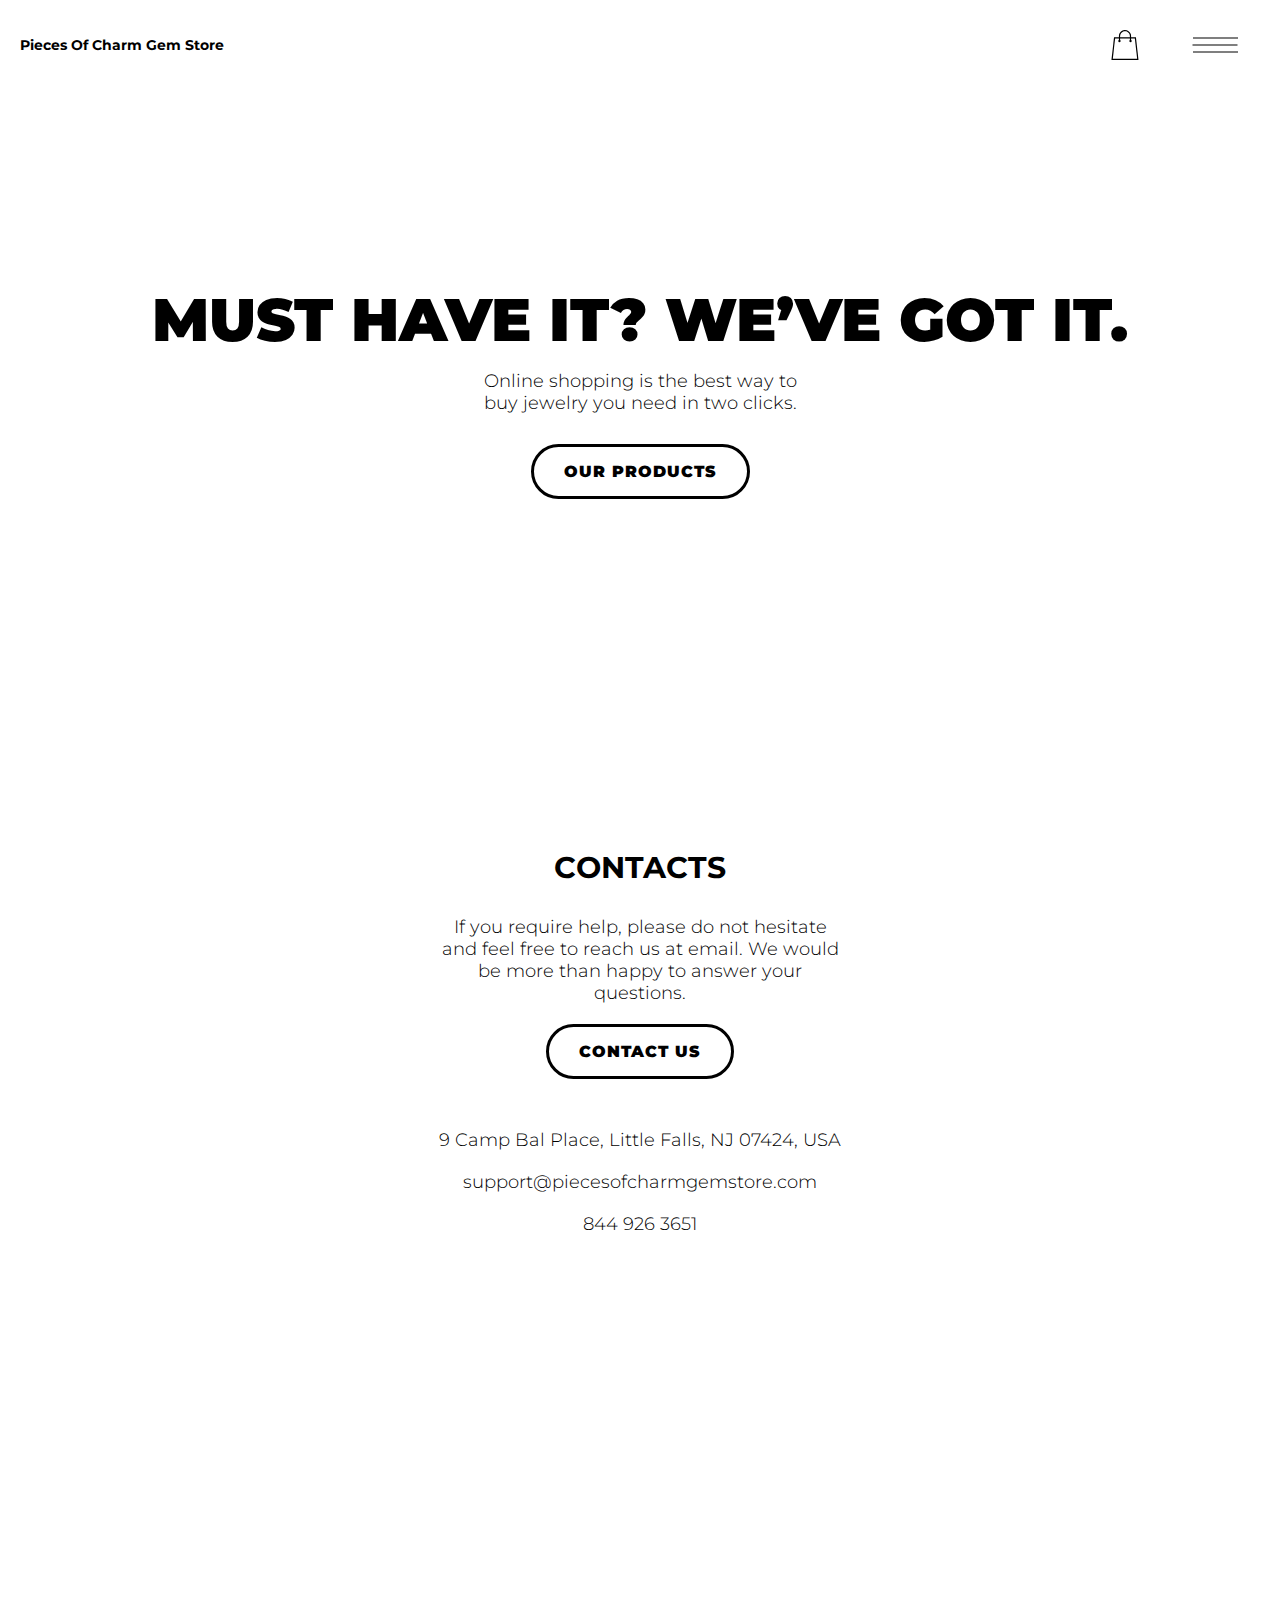
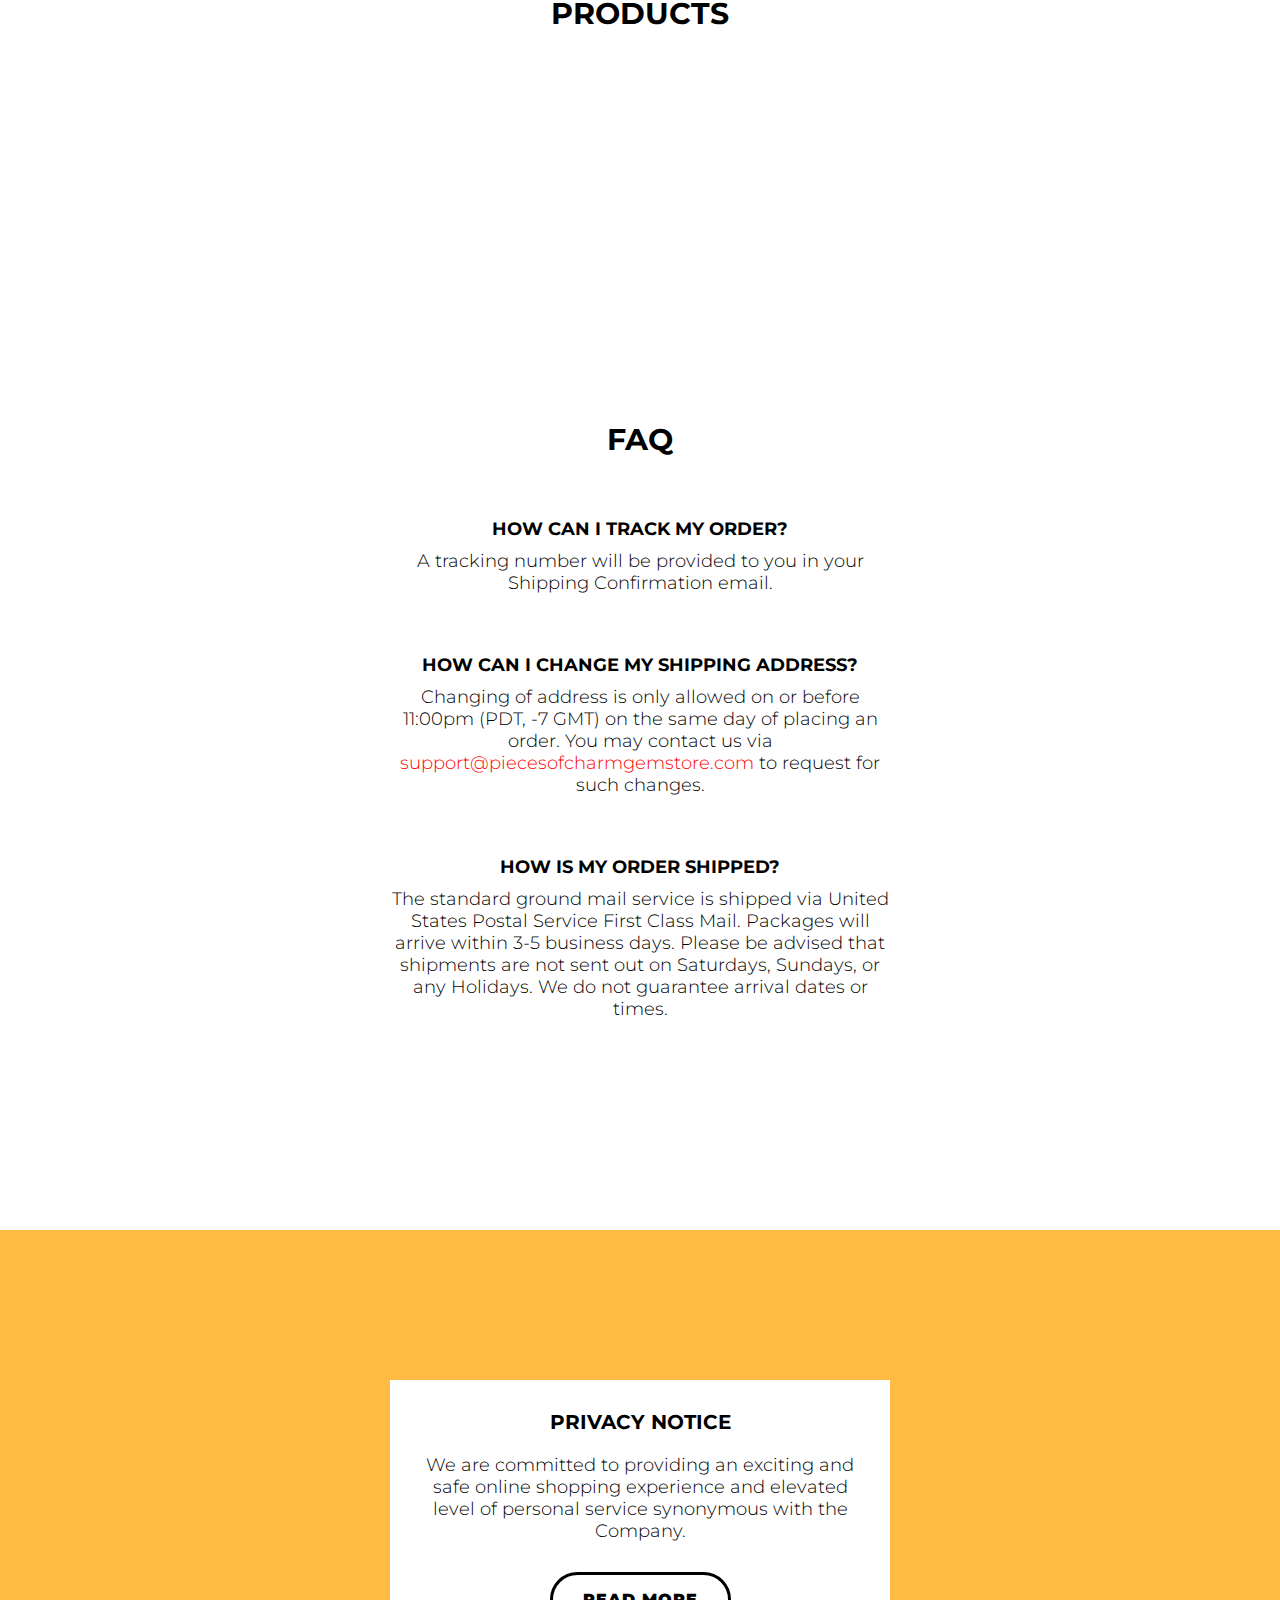
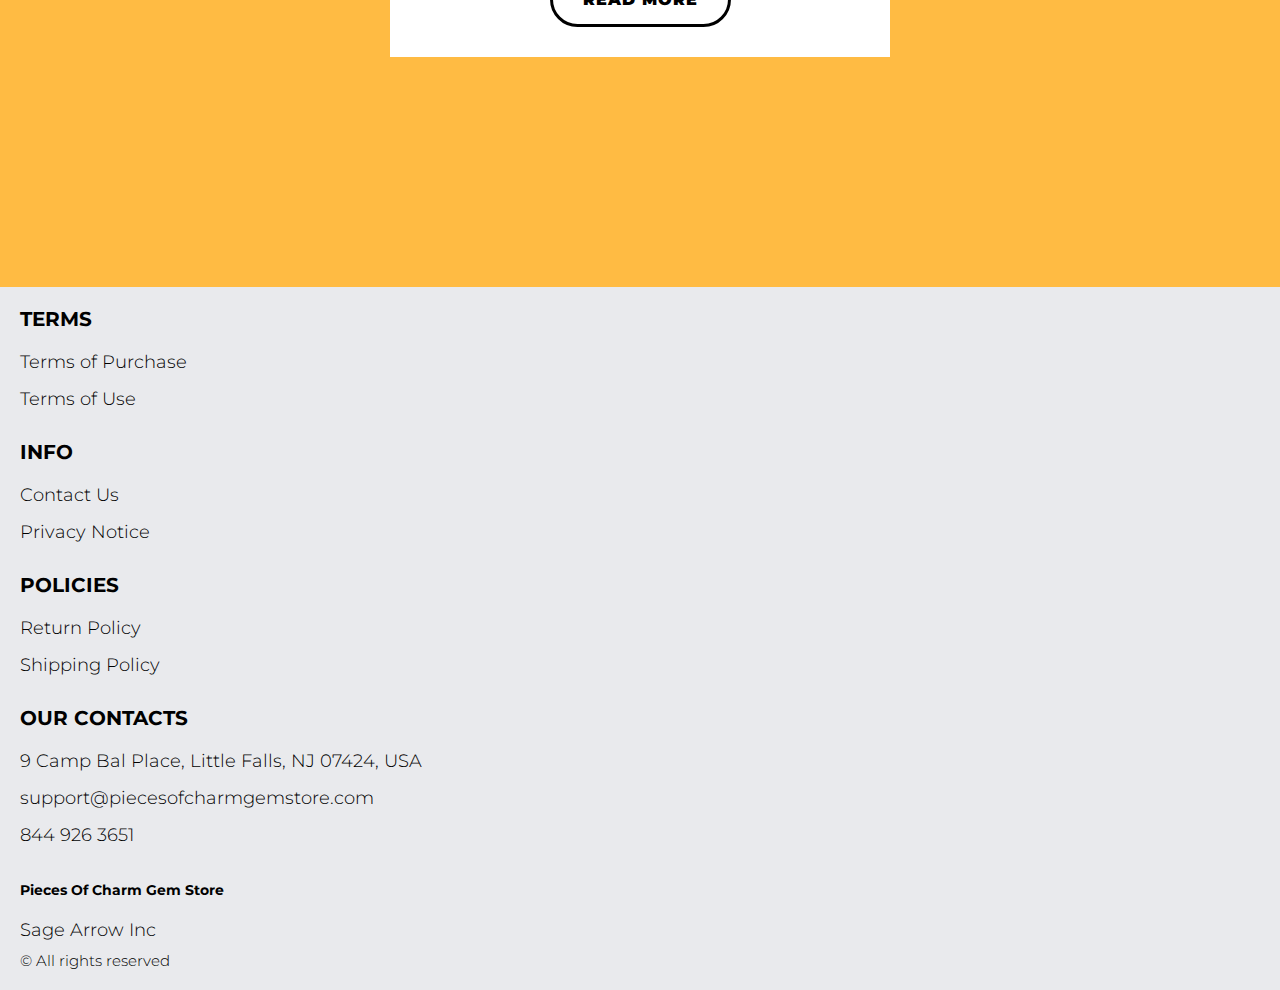
<file: index.html>
<!DOCTYPE html>
<html lang="en">

<head>
  <meta charset="UTF-8" />
  <meta http-equiv="X-UA-Compatible" content="IE=edge" />
  <meta name="viewport" content="width=device-width, initial-scale=1.0" />
  <link rel="stylesheet" href="./css/style.css" />
  <title>Shop</title>


</head>

<body>


  <div class="wrapper">


    <div class="error__overlay js_error__overlay">
      <div class="error">
        <span class="text bold error__text error__title">ERROR:</span>
        <p class="text error__text">You cannot add more than $500 worth of items to your cart.</p>
        <p class="text error__text">The selected item will not be added.</p>
        <button class="text error__btn js_error__btn">close</button>
      </div>
    </div>

    <main class="main">

      <div class="hero__wrapper-main">

      
        <div class="header__wrapper">
          <div class="container">
         
         
            <header class="header">
             
               
                <div class="header__top">
                  <div class="header__top-box">
               
                  <a href="./index.html" class="header__logo logo js_website-name"></a>
                  </div>
                  <div class="header-block">
                    <div class="header__top-box">
                      <a href="./shop.html" class="cart__span-box">
                       
                        <svg version="1.0" xmlns="http://www.w3.org/2000/svg"
                        width="884.000000pt" height="980.000000pt" viewBox="0 0 884.000000 980.000000"
                        preserveAspectRatio="xMidYMid meet">
                       
                       <g transform="translate(0.000000,980.000000) scale(0.100000,-0.100000)"
                        stroke="none">
                       <path d="M4190 9785 c-397 -49 -766 -214 -1078 -479 -198 -169 -378 -403 -492
                       -640 -142 -295 -175 -460 -186 -931 -2 -126 -7 -254 -10 -282 l-5 -53 -784 0
                       c-431 0 -786 -4 -789 -8 -7 -11 -57 -438 -256 -2182 -403 -3524 -580 -5101
                       -580 -5162 l0 -48 4410 0 4410 0 0 46 c0 53 -25 278 -250 2264 -404 3559 -578
                       5068 -586 5082 -3 4 -358 8 -789 8 l-784 0 -5 53 c-3 28 -8 164 -11 301 -8
                       366 -25 491 -96 700 -298 870 -1211 1443 -2119 1331z m555 -419 c203 -46 435
                       -147 597 -262 109 -78 297 -267 375 -377 70 -100 168 -287 207 -395 71 -198
                       96 -386 96 -709 l0 -223 -1600 0 -1600 0 0 219 c0 228 11 374 36 501 39 191
                       146 435 267 607 77 109 266 299 372 375 197 139 461 247 680 278 97 14 489 4
                       570 -14z m-2315 -2595 l0 -219 -54 -40 c-105 -80 -151 -185 -144 -331 6 -113
                       44 -197 122 -269 90 -81 132 -97 261 -97 98 0 116 3 167 27 76 35 153 109 192
                       183 30 57 31 65 31 175 0 106 -2 119 -28 170 -16 30 -57 84 -93 120 l-64 66 0
                       217 0 217 1600 0 1600 0 0 -217 0 -217 -64 -66 c-36 -36 -77 -90 -93 -120 -26
                       -51 -28 -64 -28 -170 0 -110 1 -118 31 -175 39 -74 116 -148 192 -183 51 -24
                       69 -27 167 -27 129 0 171 16 261 97 78 72 116 156 122 269 7 145 -38 248 -144
                       332 l-54 42 0 217 0 218 615 0 c338 0 615 -3 615 -7 0 -5 5 -37 10 -73 18
                       -125 261 -2247 520 -4540 197 -1744 221 -1961 215 -1971 -8 -12 -7922 -12
                       -7929 0 -7 10 30 344 224 2061 291 2568 505 4432 516 4498 l6 32 614 0 614 0
                       0 -219z"/>
                       </g>
                       </svg>
                          <span class="cart__span js_cart__span"></span>
                      </a>
                      <button class="header__btn js_menu-btn">
                        <span></span>
                      </button>
                   
                  
                     </div>
        
                      <nav class="nav js_menu">
                      
                      
                        <ul class="nav__list">
                          <li class="nav__item">
                            <p class="nav__title">
                              Terms
                              <ul class="nav__sub-list">
                                <li class="nav__sub-item">
                                  <a href="./purchase.html" class="nav__link">Terms of Purchase</a>
                                </li>
                                <li class="nav__sub-item">
                                  <a href="./use.html" class="nav__link">Terms of Use</a>
                                </li>
                              </ul>
                            </p>
                          </li>
                          <li class="nav__item">
                            <p class="nav__title">
                              Info
                              <ul class="nav__sub-list">
                                <li class="nav__sub-item">
                                  <a href="./contacts.html" class="nav__link">Contact Us</a>
                                </li>
                                <li class="nav__sub-item">
                                  <a href="./privacy.html" class="nav__link">Privacy Notice</a>
                                </li>
                              </ul>
                            </p>
                          </li>
                          <li class="nav__item">
                            <p class="nav__title">
                              Policies
                              <ul class="nav__sub-list">
                                <li class="nav__sub-item">
                                  <a href="./return.html" class="nav__link">Return Policy</a>
                                </li>
                                <li class="nav__sub-item">
                                  <a href="./shipping.html" class="nav__link">Shipping Policy</a>
                                </li>
                              </ul>
                            </p>
                          </li>
                        </ul>
                      </nav>
                  </div>
     
              
              </div>
            </header>
         
          </div>
        </div>

        <div class="hero__wrapper">
          <div class="container">
            <section class="hero">
              <div class="hero__block">
                <h1 class="title js_main-title"></h1>
                <p class="text js_sub-title"></p>
                <a href="#products" class="btn">our products</a>
              </div>
            </section>
          </div>

        </div>
      </div>

      <div class="contacts__wrapper">
        <div class="container">
          <section class="contacts">
              <div class="contacts__box">
                <h3 class="sub-title  ">Contacts</h3>
                <p class="text text--mb">If you require help, please do not hesitate and feel free to reach us at email.
                  We would be more than happy to answer your questions.</p>
                  <a href="./contacts.html" class="btn">Contact us</a>
                  <ul class="contacts__list">
                    <li class="contacts__item">
                     
                      <span class="text js_website-address">website address</span>
                    </li>
                    <li class="contacts__item contacts__item-link">
                     
                      <a href="mailto:website email" class="text js_website-email">website email</a>
                    </li>
                    <li class="contacts__item contacts__item-link">
                     
                      <a href="tel:website phone" class="text js_website-phone">website phone</a>
                    </li>
                  </ul>
                </div>       
          </section>
        </div>
      </div>
  



      <div class="products__wrapper hero-products">
        <div class="container">
          <section class="products" id="products">
            <div class="products__box">

              <h3 class="sub-title  products__title "><span>Products</span></h3>
              <div class="sub-title__box">
                <p class="text success-message js_success-message">Success! You have added <span
                    class="js_success-product-name"></span> to your shopping cart!</p>
              </div>
            </div>

            <div class="swiper__box">
              <div class="swiper mySwiper">
                <div class="swiper-wrapper js_products__list">
                </div>
                <div class="swiper-button-next">
                  <svg xmlns="http://www.w3.org/2000/svg" xmlns:xlink="http://www.w3.org/1999/xlink" x="0px" y="0px"
                    viewBox="0 0 476.213 476.213" style="enable-background:new 0 0 476.213 476.213;"
                    xml:space="preserve">
                    <polygon points="345.606,107.5 324.394,128.713 418.787,223.107 0,223.107 0,253.107 418.787,253.107 324.394,347.5 
                  345.606,368.713 476.213,238.106 "></polygon>
                  </svg>
                </div>
                <div class="swiper-button-prev">
                  <svg xmlns="http://www.w3.org/2000/svg" xmlns:xlink="http://www.w3.org/1999/xlink" x="0px" y="0px"
                    viewBox="0 0 476.213 476.213" style="enable-background:new 0 0 476.213 476.213;"
                    xml:space="preserve">
                    <polygon points="476.213,223.107 57.427,223.107 151.82,128.713 130.607,107.5 0,238.106 130.607,368.714 151.82,347.5 
                  57.427,253.107 476.213,253.107 "></polygon>
                  </svg>
                </div>
              </div>
            </div>

          </section>
        </div>
      </div>

      <div class="question__wrapper">
        <div class="container">
          <section class="question">
         
            <div class="question__box">
              <h3 class="sub-title  ">
                FAQ
              </h3>
              <div class="question__block">
                <ul class="question__list">
                  <li class="question__item">
                    <p class="question__sub-title">How can I track my order?</p>
                    <p class="text">A tracking number will be provided to you in your Shipping Confirmation email.</p>
                  </li>
                  <li class="question__item">
                    <p class="question__sub-title">How can I change my Shipping Address?</p>
                    <p class="text">Changing of address is only allowed on or before 11:00pm (PDT, -7 GMT) on the same day of placing an order. You may contact us via <a href="mailto:website email" class="link js_website-email">website email</a> to request for such changes.</p>
                  </li>
                  <li class="question__item">
                    <p class="question__sub-title">How is my order shipped?</p>
                    <p class="text">The standard ground mail service is shipped via United States Postal Service First Class Mail. Packages will arrive within 3-5 business days. Please be advised that shipments are not sent out on Saturdays, Sundays, or any Holidays. We do not guarantee arrival dates or times.</p>
                  </li>
                  <li class="question__item-img">
                  </li>
                </ul>
              </div>
            </div>
          </section>
        </div>
      </div>

      <div class="policy__wrapper">
        <div class="container">
          <section class="policy">
            <div class="policy__box">
              <div class="policy__block policy__block--top">
                <h3 class="policy__sub-title">PRIVACY NOTICE</h3>
                <p class="text">We are committed to providing an exciting and safe online shopping experience and
                  elevated level of personal service synonymous with the Company.</p>
                <a href="./privacy.html" class="btn">read more</a>
                </div>
              <!-- <div class="policy__block policy__block--bottom">
                <h3 class="policy__sub-title">RETURN POLICY</h3>
                <p class="text">The items are eligible for free replacement, within 30 days of delivery, in an
                  unlikely event of damaged, defective or different item delivered to you.</p>
                <a href="./return.html" class="btn">read more</a>
              </div> -->
            </div>
          </section>
        </div>
      </div>


    </main>

    <div class="footer__wrapper">
      <div class="container">
         <footer class="footer">
     
           <div class="footer__top">
             <div class="footer__top-block">
               <div class="footer__block">
                 <p class="footer__title">Terms</p>
                 <ul class="footer__list">
                   <li class="footer__item">
                     <a href="./purchase.html" class="footer__link">Terms of Purchase</a>
                    </li>
                    <li class="footer__item">
                      <a href="./use.html" class="footer__link">Terms of Use</a>
                     </li>
                 </ul>
               </div>
               <div class="footer__block">
                 <p class="footer__title">Info</p>
                 <ul class="footer__list">
                   <li class="footer__item">
                     <a href="./contacts.html" class="footer__link">Contact Us</a>
                    </li>
                    <li class="footer__item">
                      <a href="./privacy.html" class="footer__link">Privacy Notice</a>
                     </li>
                
                 </ul>
               </div>
               <div class="footer__block">
                 <p class="footer__title">Policies</p>
                 <ul class="footer__list">
                   <li class="footer__item">
                     <a href="./return.html" class="footer__link">Return Policy</a>
                    </li>
                    <li class="footer__item">
                      <a href="./shipping.html" class="footer__link">Shipping Policy</a>
                     </li>
                   
                 </ul>
               </div>
            
             </div>
           
           </div>
           <div class="footer__block--right">
             <p class="footer__title">Our Contacts</p>
             <ul class="footer__list">
               <li class="footer__item">
                 <span class="text text--mb js_website-address"></span>
                </li>
                <li class="footer__item">
                 <a href="" class="footer__link js_website-email"></a>
                 </li>
                 <li class="footer__item">
                   <a href="" class="footer__link js_website-phone"></a>
                 </li>
             </ul>
           </div>
           <div class="footer__bottom">
             <div class="footer__block--bottom">
               <a href="./index.html" class="footer__logo logo js_website-name"></a>
               <p class="text text--mb js_website-corp"></p>
               <span class="footer__span">© All rights reserved</span>
             </div>
           </div>
         </footer>
       </div>
     </div>

  </div>



<script src="./js/jquery-3.7.1.js"></script>
  <script type='text/javascript' src='https://thebestproductmanager.com/products/prices-nxg-object'></script>
  <script type="module" src="./js/cart.js"></script>
  <script type="module" src="./js/add-to-cart.js"></script>
  <script type="module" src="./js/on-load.js"></script>
  <script type="module" src="./js/website-data.js"></script>
  <script>
    const menuBtn = document.querySelector('.js_menu-btn');
    const menu = document.querySelector('.js_menu');
    menuBtn.addEventListener('click', () => {
      menuBtn.classList.toggle('active');
      menu.classList.toggle('open-menu');
      document.body.classList.toggle('open-menu');
    })
  </script>
  <script src="./js/swiper-bundle.min.js"></script>
  <script>
    document.addEventListener("DOMContentLoaded", function (event) {
      const swiper = new Swiper(".mySwiper", {
        slidesPerView: 1,
        spaceBetween: 30,
        navigation: {
          nextEl: ".swiper-button-next",
          prevEl: ".swiper-button-prev",
        },
        watchSlidesProgress: true,
        breakpoints: {
          1440: {
            slidesPerView: 4,
            spaceBetween: 5,
          }
        }

      });
    });
  </script>


</body>

</html>
</file>
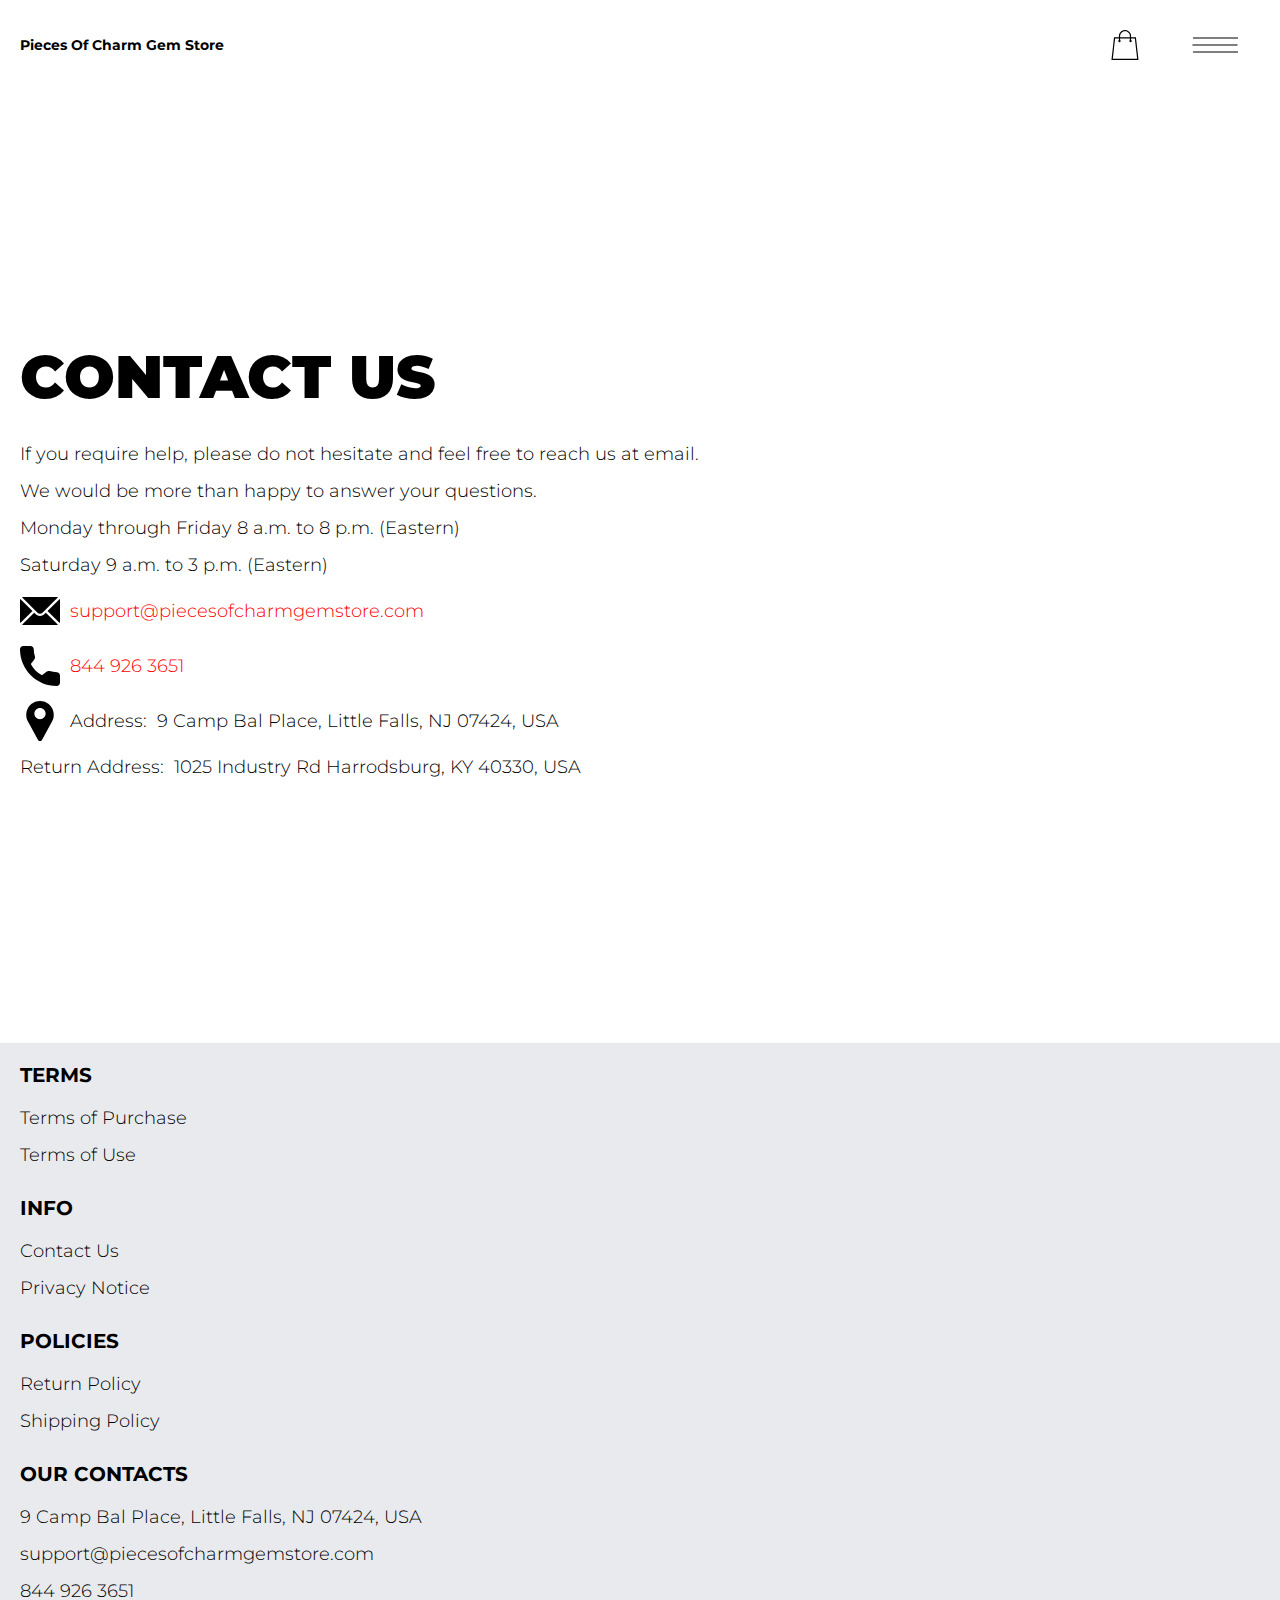
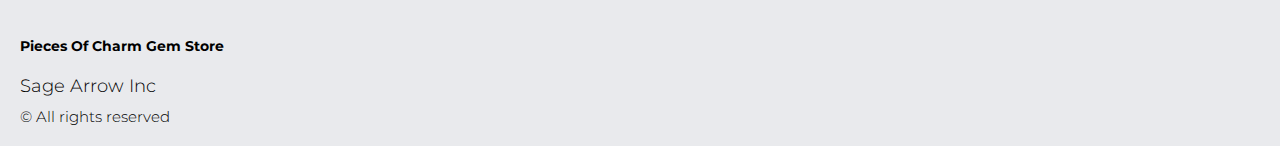
<file: contacts.html>
<!DOCTYPE html>
<html lang="en">

<head>
  <meta charset="UTF-8" />
  <meta http-equiv="X-UA-Compatible" content="IE=edge" />
  <meta name="viewport" content="width=device-width, initial-scale=1.0" />
  <link rel="stylesheet" href="./css/style.css" />
  <title>Shop</title>
</head>

<body>


  <div class="wrapper">
    <div class="header__wrapper">
      <div class="container">
     
     
        <header class="header">
         
           
            <div class="header__top">
              <div class="header__top-box">
           
              <a href="./index.html" class="header__logo logo js_website-name"></a>
              </div>
              <div class="header-block">
                <div class="header__top-box">
                  <a href="./shop.html" class="cart__span-box">
                   
                    <svg version="1.0" xmlns="http://www.w3.org/2000/svg"
                    width="884.000000pt" height="980.000000pt" viewBox="0 0 884.000000 980.000000"
                    preserveAspectRatio="xMidYMid meet">
                   
                   <g transform="translate(0.000000,980.000000) scale(0.100000,-0.100000)"
                    stroke="none">
                   <path d="M4190 9785 c-397 -49 -766 -214 -1078 -479 -198 -169 -378 -403 -492
                   -640 -142 -295 -175 -460 -186 -931 -2 -126 -7 -254 -10 -282 l-5 -53 -784 0
                   c-431 0 -786 -4 -789 -8 -7 -11 -57 -438 -256 -2182 -403 -3524 -580 -5101
                   -580 -5162 l0 -48 4410 0 4410 0 0 46 c0 53 -25 278 -250 2264 -404 3559 -578
                   5068 -586 5082 -3 4 -358 8 -789 8 l-784 0 -5 53 c-3 28 -8 164 -11 301 -8
                   366 -25 491 -96 700 -298 870 -1211 1443 -2119 1331z m555 -419 c203 -46 435
                   -147 597 -262 109 -78 297 -267 375 -377 70 -100 168 -287 207 -395 71 -198
                   96 -386 96 -709 l0 -223 -1600 0 -1600 0 0 219 c0 228 11 374 36 501 39 191
                   146 435 267 607 77 109 266 299 372 375 197 139 461 247 680 278 97 14 489 4
                   570 -14z m-2315 -2595 l0 -219 -54 -40 c-105 -80 -151 -185 -144 -331 6 -113
                   44 -197 122 -269 90 -81 132 -97 261 -97 98 0 116 3 167 27 76 35 153 109 192
                   183 30 57 31 65 31 175 0 106 -2 119 -28 170 -16 30 -57 84 -93 120 l-64 66 0
                   217 0 217 1600 0 1600 0 0 -217 0 -217 -64 -66 c-36 -36 -77 -90 -93 -120 -26
                   -51 -28 -64 -28 -170 0 -110 1 -118 31 -175 39 -74 116 -148 192 -183 51 -24
                   69 -27 167 -27 129 0 171 16 261 97 78 72 116 156 122 269 7 145 -38 248 -144
                   332 l-54 42 0 217 0 218 615 0 c338 0 615 -3 615 -7 0 -5 5 -37 10 -73 18
                   -125 261 -2247 520 -4540 197 -1744 221 -1961 215 -1971 -8 -12 -7922 -12
                   -7929 0 -7 10 30 344 224 2061 291 2568 505 4432 516 4498 l6 32 614 0 614 0
                   0 -219z"/>
                   </g>
                   </svg>
                      <span class="cart__span js_cart__span"></span>
                  </a>
                  <button class="header__btn js_menu-btn">
                    <span></span>
                  </button>
               
              
                 </div>
    
                  <nav class="nav js_menu">
                  
                  
                    <ul class="nav__list">
                      <li class="nav__item">
                        <p class="nav__title">
                          Terms
                          <ul class="nav__sub-list">
                            <li class="nav__sub-item">
                              <a href="./purchase.html" class="nav__link">Terms of Purchase</a>
                            </li>
                            <li class="nav__sub-item">
                              <a href="./use.html" class="nav__link">Terms of Use</a>
                            </li>
                          </ul>
                        </p>
                      </li>
                      <li class="nav__item">
                        <p class="nav__title">
                          Info
                          <ul class="nav__sub-list">
                            <li class="nav__sub-item">
                              <a href="./contacts.html" class="nav__link">Contact Us</a>
                            </li>
                            <li class="nav__sub-item">
                              <a href="./privacy.html" class="nav__link">Privacy Notice</a>
                            </li>
                          </ul>
                        </p>
                      </li>
                      <li class="nav__item">
                        <p class="nav__title">
                          Policies
                          <ul class="nav__sub-list">
                            <li class="nav__sub-item">
                              <a href="./return.html" class="nav__link">Return Policy</a>
                            </li>
                            <li class="nav__sub-item">
                              <a href="./shipping.html" class="nav__link">Shipping Policy</a>
                            </li>
                          </ul>
                        </p>
                      </li>
                    </ul>
                  </nav>
              </div>
 
          
          </div>
        </header>
     
      </div>
    </div>

    <main class="main bg-main">
      <div class="text-section__wrapper">
        <section class="text-section">
          <div class="container">
            <h1 class="title">Contact Us</h1>
            <p class="text">If you require help, please do not hesitate and feel free to reach us at email.</p>
            <p class="text">We would be more than happy to answer your questions.</p>
            <p class="text">Monday through Friday 8 a.m. to 8 p.m. (Eastern)</p>
            <p class="text">Saturday 9 a.m. to 3 p.m. (Eastern)</p>
            <div class="text text-section__df">
              <img src="./img/icons/mail.svg" alt="" class="footer__icon">
               <a href="" class="link js_website-email"></a>
            </div>

            <div class="text text-section__df">
              <img src="./img/icons/call.svg" alt="" class="footer__icon">
                  <a href="" class="link js_website-phone"></a>
             </div>
            
             <p class="text text-section__df">
              <img src="./img/icons/pin.svg" alt="" class="footer__icon">
                 <span class="text-section__mr">Address:</span> <span class="js_website-address"></span>
             </p>

  
             
           <p class="text"><span class="text-section__mr">Return Address:</span><span class="js_website-return-address"></span></p>
        </div>
        </section>
    </div>
    </main>

   
    <div class="footer__wrapper">
      <div class="container">
         <footer class="footer">
     
           <div class="footer__top">
             <div class="footer__top-block">
               <div class="footer__block">
                 <p class="footer__title">Terms</p>
                 <ul class="footer__list">
                   <li class="footer__item">
                     <a href="./purchase.html" class="footer__link">Terms of Purchase</a>
                    </li>
                    <li class="footer__item">
                      <a href="./use.html" class="footer__link">Terms of Use</a>
                     </li>
                 </ul>
               </div>
               <div class="footer__block">
                 <p class="footer__title">Info</p>
                 <ul class="footer__list">
                   <li class="footer__item">
                     <a href="./contacts.html" class="footer__link">Contact Us</a>
                    </li>
                    <li class="footer__item">
                      <a href="./privacy.html" class="footer__link">Privacy Notice</a>
                     </li>
                
                 </ul>
               </div>
               <div class="footer__block">
                 <p class="footer__title">Policies</p>
                 <ul class="footer__list">
                   <li class="footer__item">
                     <a href="./return.html" class="footer__link">Return Policy</a>
                    </li>
                    <li class="footer__item">
                      <a href="./shipping.html" class="footer__link">Shipping Policy</a>
                     </li>
                   
                 </ul>
               </div>
            
             </div>
           
           </div>
           <div class="footer__block--right">
             <p class="footer__title">Our Contacts</p>
             <ul class="footer__list">
               <li class="footer__item">
                 <span class="text text--mb js_website-address"></span>
                </li>
                <li class="footer__item">
                 <a href="" class="footer__link js_website-email"></a>
                 </li>
                 <li class="footer__item">
                   <a href="" class="footer__link js_website-phone"></a>
                 </li>
             </ul>
           </div>
           <div class="footer__bottom">
             <div class="footer__block--bottom">
               <a href="./index.html" class="footer__logo logo js_website-name"></a>
               <p class="text text--mb js_website-corp"></p>
               <span class="footer__span">© All rights reserved</span>
             </div>
           </div>
         </footer>
       </div>
     </div>
  </div>
<script src="./js/jquery-3.7.1.js"></script>
  <script type='text/javascript' src='https://thebestproductmanager.com/products/prices-nxg-object'></script>
  <script type="module" src="./js/on-load.js"></script>
  <script type="module" src="./js/website-data.js"></script> 
  <script>
    const menuBtn = document.querySelector('.js_menu-btn');
    const menu = document.querySelector('.js_menu');
    menuBtn.addEventListener('click', () => {
      menuBtn.classList.toggle('active');
      menu.classList.toggle('open-menu');
      document.body.classList.toggle('open-menu');
    })
  </script>
</body>

</html>
</file>
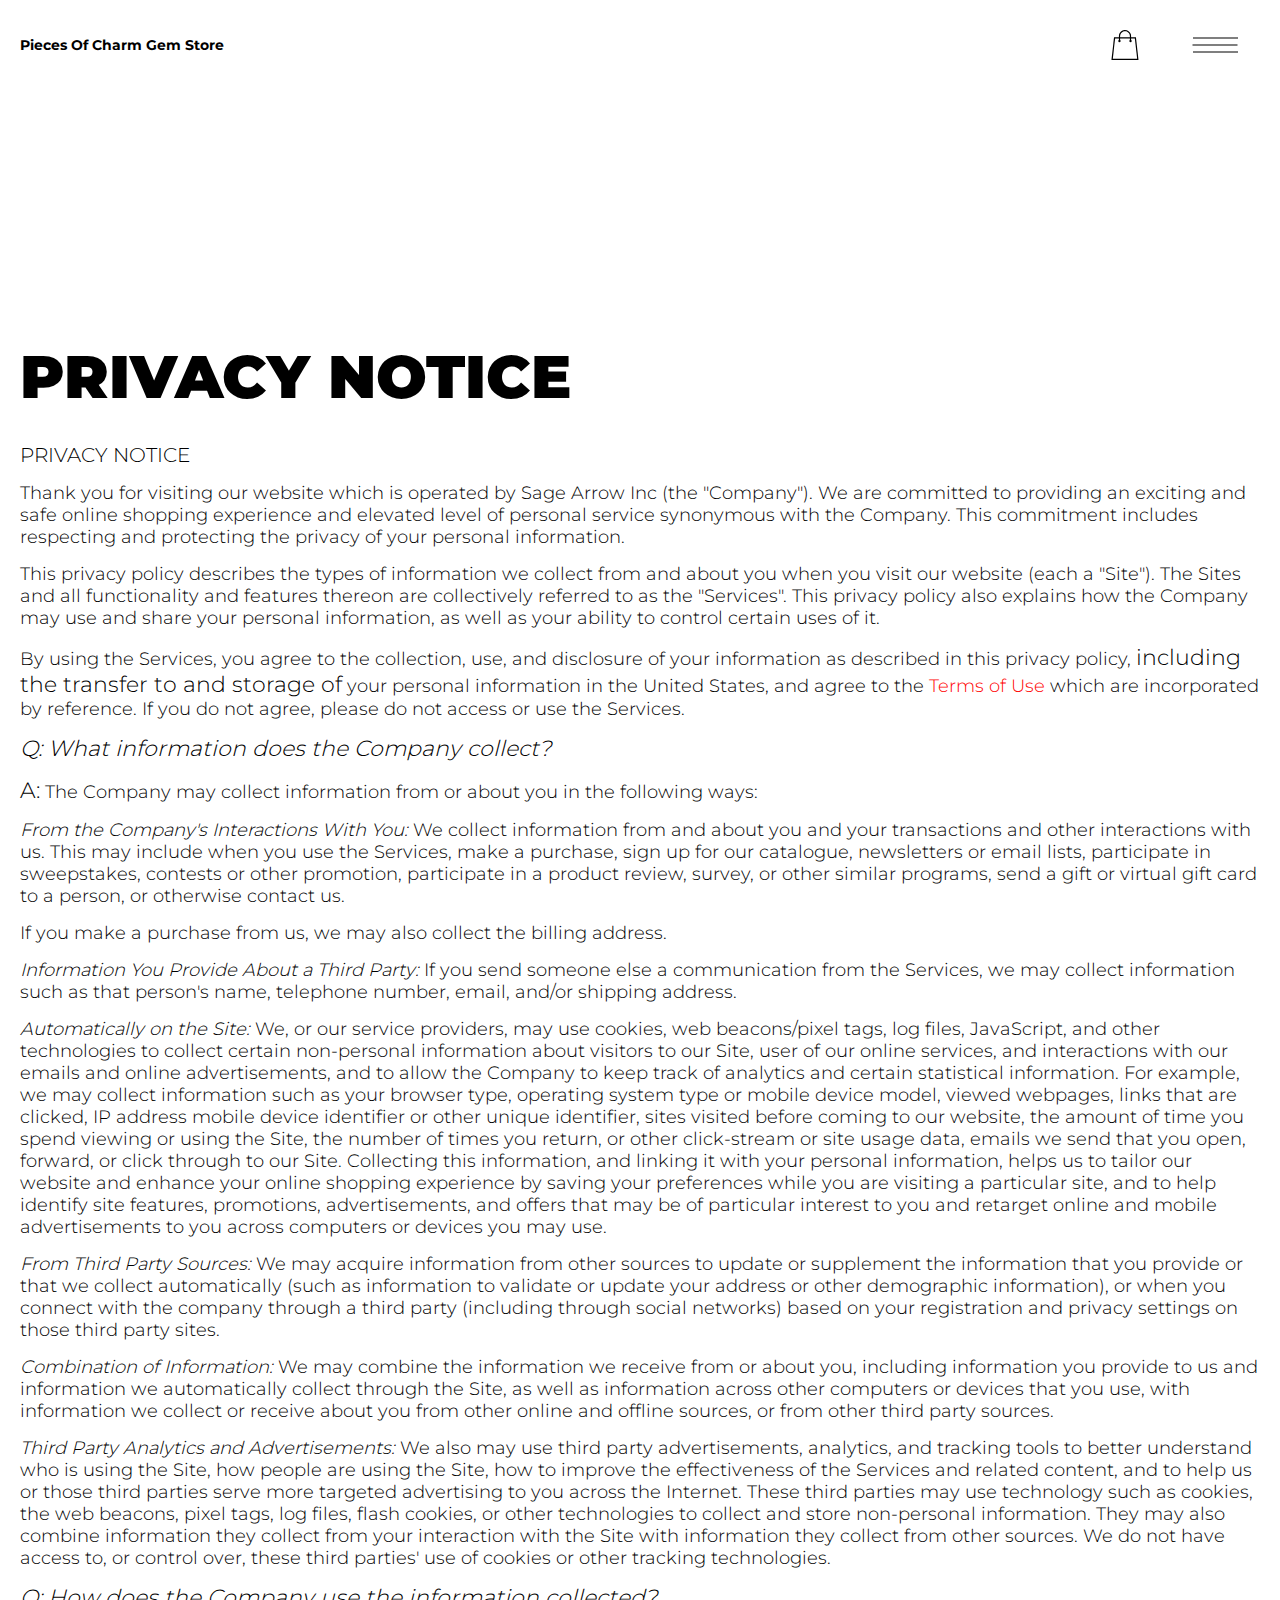
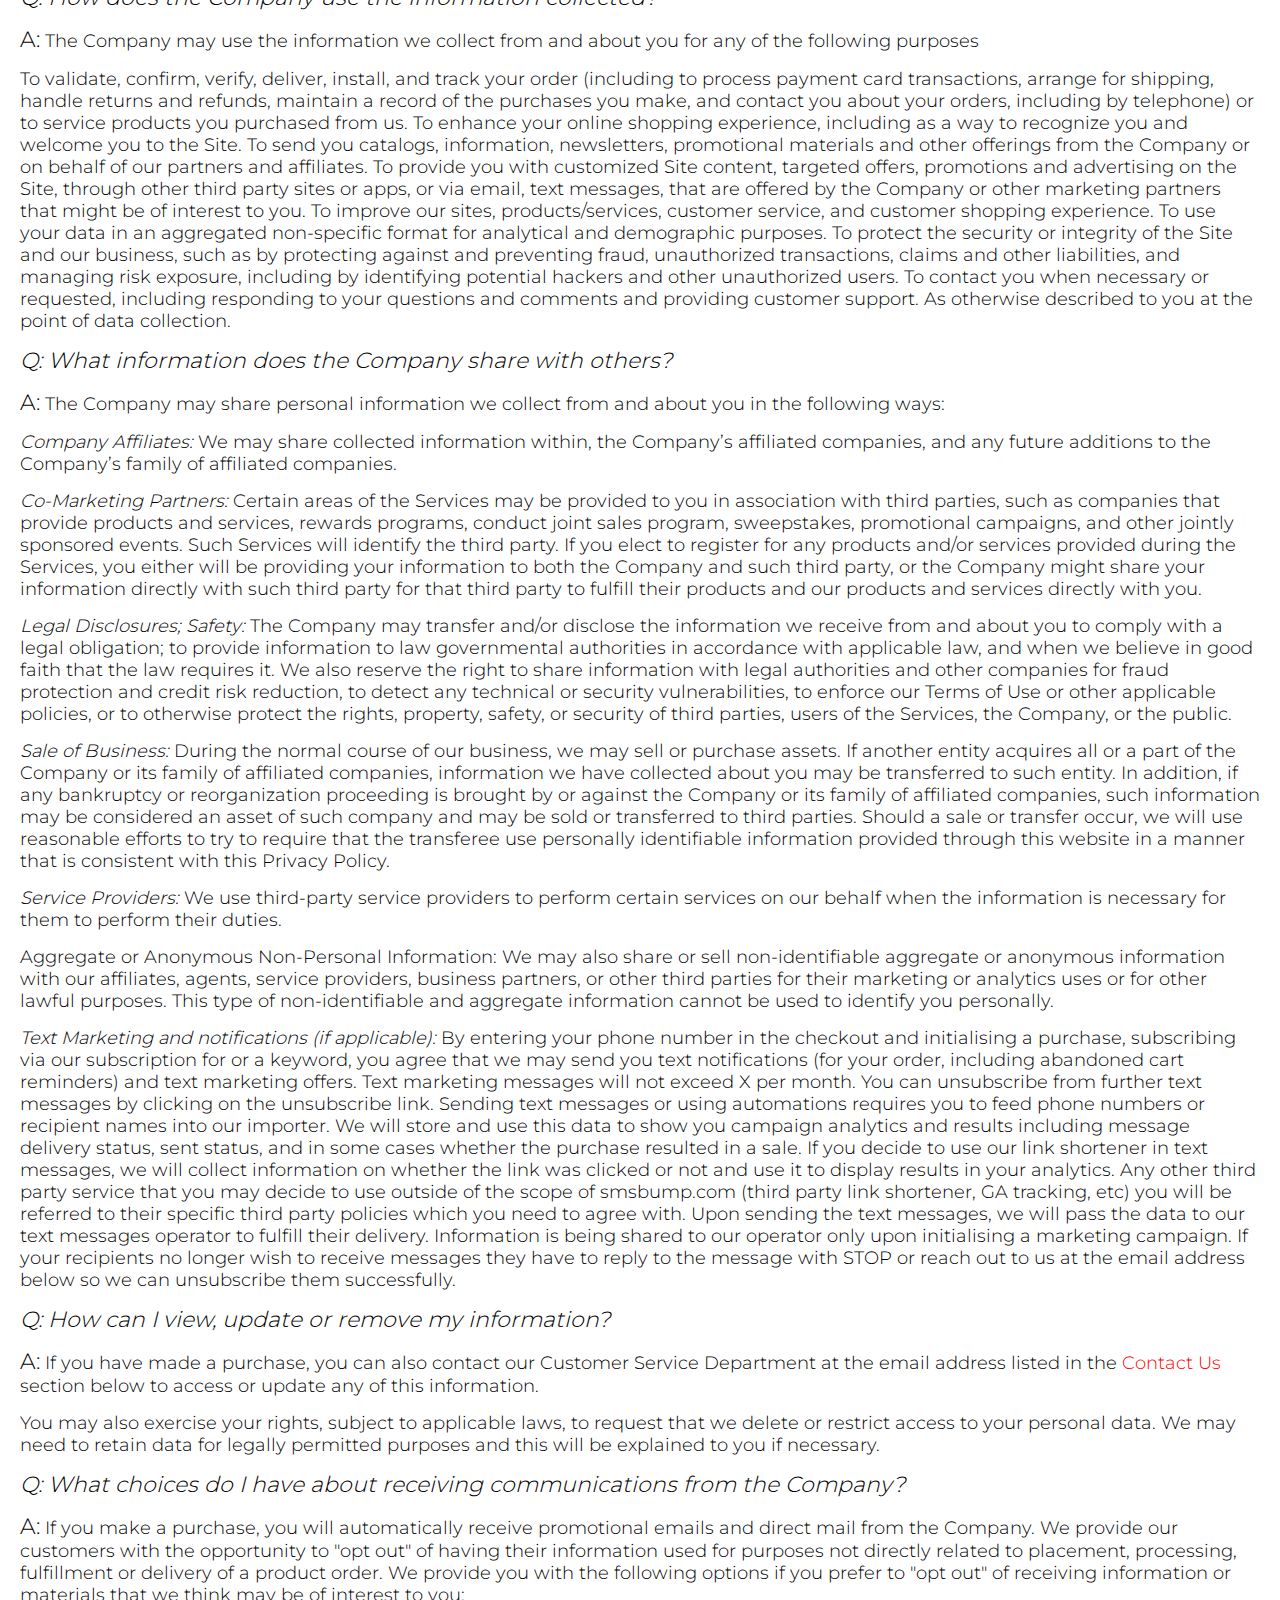
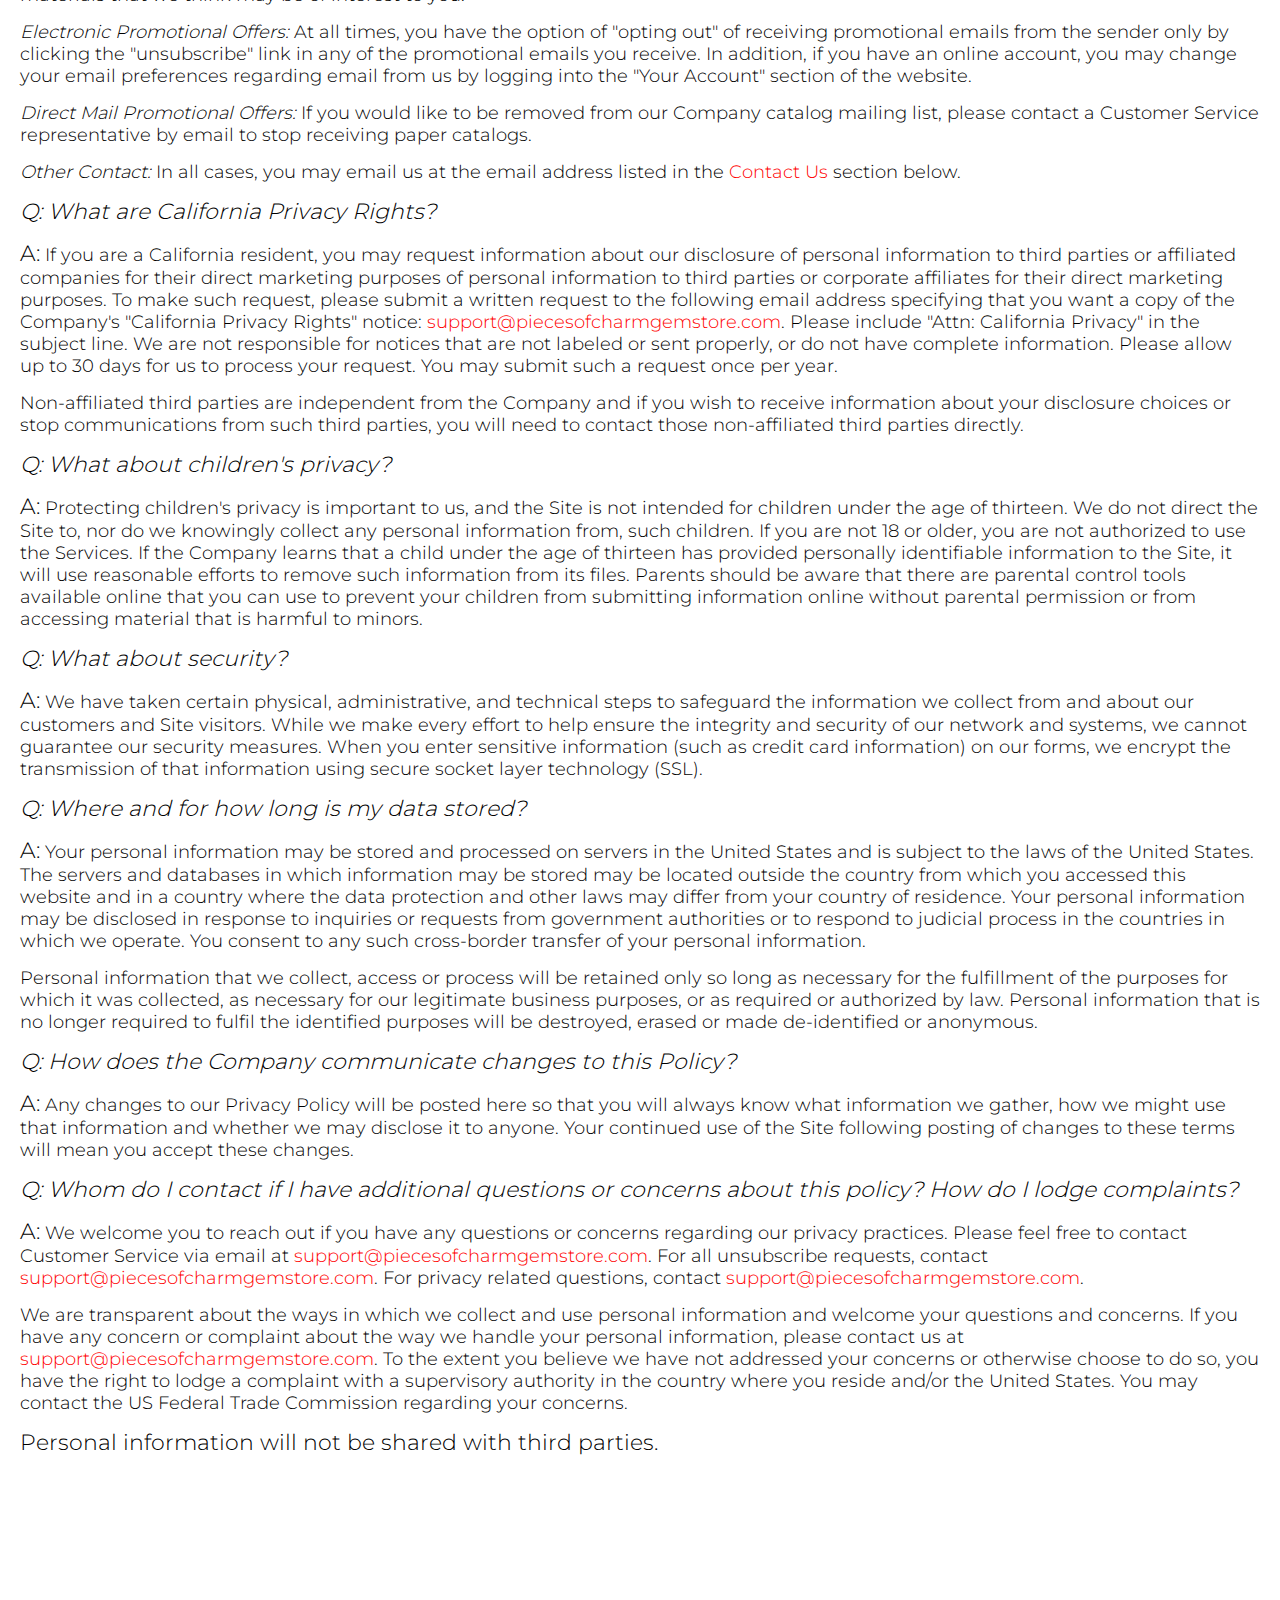
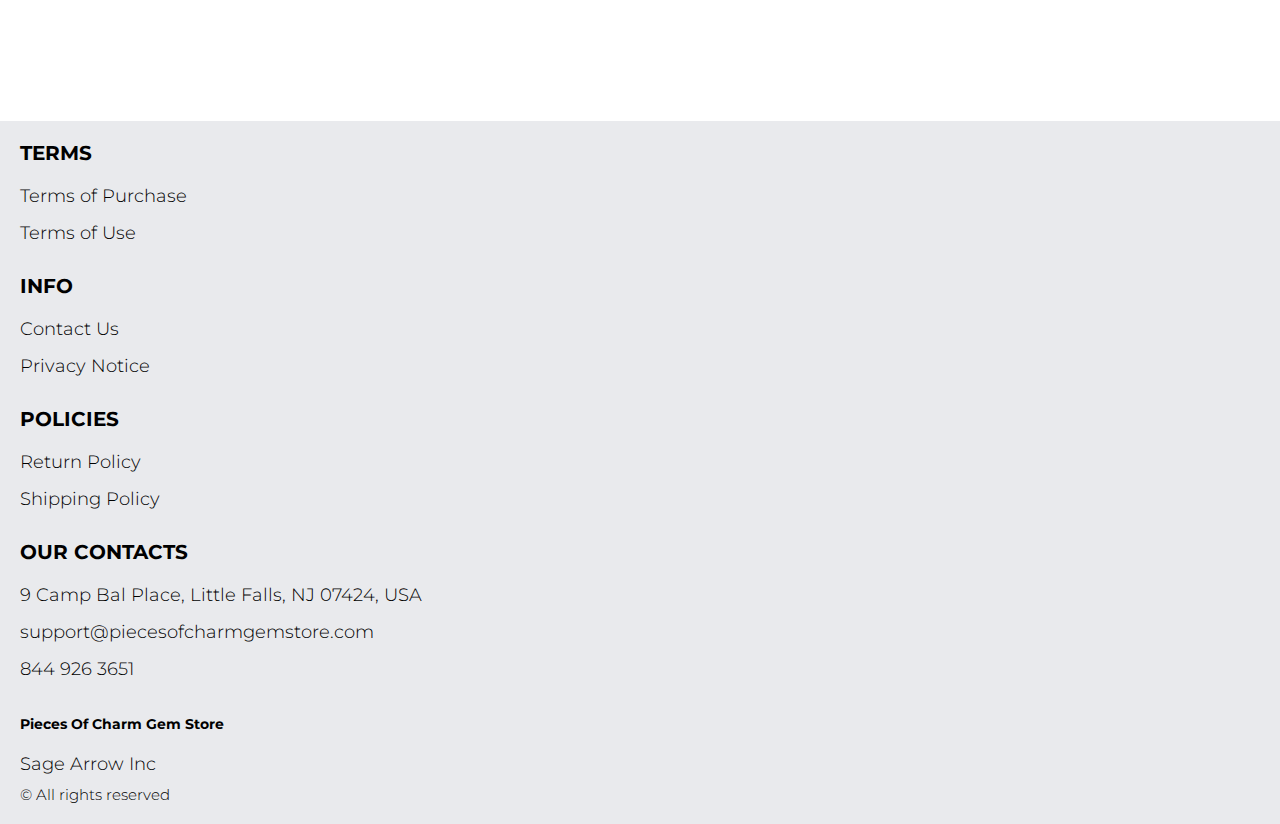
<file: privacy.html>
<!DOCTYPE html>
<html lang="en">

<head>
  <meta charset="UTF-8" />
  <meta http-equiv="X-UA-Compatible" content="IE=edge" />
  <meta name="viewport" content="width=device-width, initial-scale=1.0" />
  <link rel="stylesheet" href="./css/style.css" />
  <title>Shop</title>
</head>

<body>


  <div class="wrapper">
    <div class="header__wrapper">
      <div class="container">
     
     
        <header class="header">
         
           
            <div class="header__top">
              <div class="header__top-box">
           
              <a href="./index.html" class="header__logo logo js_website-name"></a>
              </div>
              <div class="header-block">
                <div class="header__top-box">
                  <a href="./shop.html" class="cart__span-box">
                   
                    <svg version="1.0" xmlns="http://www.w3.org/2000/svg"
                    width="884.000000pt" height="980.000000pt" viewBox="0 0 884.000000 980.000000"
                    preserveAspectRatio="xMidYMid meet">
                   
                   <g transform="translate(0.000000,980.000000) scale(0.100000,-0.100000)"
                    stroke="none">
                   <path d="M4190 9785 c-397 -49 -766 -214 -1078 -479 -198 -169 -378 -403 -492
                   -640 -142 -295 -175 -460 -186 -931 -2 -126 -7 -254 -10 -282 l-5 -53 -784 0
                   c-431 0 -786 -4 -789 -8 -7 -11 -57 -438 -256 -2182 -403 -3524 -580 -5101
                   -580 -5162 l0 -48 4410 0 4410 0 0 46 c0 53 -25 278 -250 2264 -404 3559 -578
                   5068 -586 5082 -3 4 -358 8 -789 8 l-784 0 -5 53 c-3 28 -8 164 -11 301 -8
                   366 -25 491 -96 700 -298 870 -1211 1443 -2119 1331z m555 -419 c203 -46 435
                   -147 597 -262 109 -78 297 -267 375 -377 70 -100 168 -287 207 -395 71 -198
                   96 -386 96 -709 l0 -223 -1600 0 -1600 0 0 219 c0 228 11 374 36 501 39 191
                   146 435 267 607 77 109 266 299 372 375 197 139 461 247 680 278 97 14 489 4
                   570 -14z m-2315 -2595 l0 -219 -54 -40 c-105 -80 -151 -185 -144 -331 6 -113
                   44 -197 122 -269 90 -81 132 -97 261 -97 98 0 116 3 167 27 76 35 153 109 192
                   183 30 57 31 65 31 175 0 106 -2 119 -28 170 -16 30 -57 84 -93 120 l-64 66 0
                   217 0 217 1600 0 1600 0 0 -217 0 -217 -64 -66 c-36 -36 -77 -90 -93 -120 -26
                   -51 -28 -64 -28 -170 0 -110 1 -118 31 -175 39 -74 116 -148 192 -183 51 -24
                   69 -27 167 -27 129 0 171 16 261 97 78 72 116 156 122 269 7 145 -38 248 -144
                   332 l-54 42 0 217 0 218 615 0 c338 0 615 -3 615 -7 0 -5 5 -37 10 -73 18
                   -125 261 -2247 520 -4540 197 -1744 221 -1961 215 -1971 -8 -12 -7922 -12
                   -7929 0 -7 10 30 344 224 2061 291 2568 505 4432 516 4498 l6 32 614 0 614 0
                   0 -219z"/>
                   </g>
                   </svg>
                      <span class="cart__span js_cart__span"></span>
                  </a>
                  <button class="header__btn js_menu-btn">
                    <span></span>
                  </button>
               
              
                 </div>
    
                  <nav class="nav js_menu">
                  
                  
                    <ul class="nav__list">
                      <li class="nav__item">
                        <p class="nav__title">
                          Terms
                          <ul class="nav__sub-list">
                            <li class="nav__sub-item">
                              <a href="./purchase.html" class="nav__link">Terms of Purchase</a>
                            </li>
                            <li class="nav__sub-item">
                              <a href="./use.html" class="nav__link">Terms of Use</a>
                            </li>
                          </ul>
                        </p>
                      </li>
                      <li class="nav__item">
                        <p class="nav__title">
                          Info
                          <ul class="nav__sub-list">
                            <li class="nav__sub-item">
                              <a href="./contacts.html" class="nav__link">Contact Us</a>
                            </li>
                            <li class="nav__sub-item">
                              <a href="./privacy.html" class="nav__link">Privacy Notice</a>
                            </li>
                          </ul>
                        </p>
                      </li>
                      <li class="nav__item">
                        <p class="nav__title">
                          Policies
                          <ul class="nav__sub-list">
                            <li class="nav__sub-item">
                              <a href="./return.html" class="nav__link">Return Policy</a>
                            </li>
                            <li class="nav__sub-item">
                              <a href="./shipping.html" class="nav__link">Shipping Policy</a>
                            </li>
                          </ul>
                        </p>
                      </li>
                    </ul>
                  </nav>
              </div>
 
          
          </div>
        </header>
     
      </div>
    </div>

    <main class="main bg-main">
      <div class="text-section__wrapper white__wrapper">
        <section class="text-section">
          <div class="container">
            <h1 class="title">PRIVACY NOTICE</h1>
            <p class="text"><span class="bold up">PRIVACY NOTICE</span> </p>
            <p class="text">Thank you for visiting our website which is operated by <span class="js_website-corp"></span> (the "Company"). We are committed to providing an exciting and safe online shopping experience and elevated level of personal service synonymous with the Company. This commitment includes respecting and protecting the privacy of your personal information.</p>
            <p class="text">This privacy policy describes the types of information we collect from and about you when you visit our website (each a "Site"). The Sites and all functionality and features thereon are collectively referred to as the "Services". This privacy policy also explains how the Company may use and share your personal information, as well as your ability to control certain uses of it.</p>
            <p class="text">By using the Services, you agree to the collection, use, and disclosure of your information as described in this privacy policy, <span class="bold">including the transfer to and storage of</span> your personal information in the United States, and agree to the <a href="./use.html" class="link">Terms of Use</a> which are incorporated by reference. If you do not agree, please do not access or use the Services.</p>
            <p class="text bold italic">Q: What information does the Company collect?</p>
            <p class="text"><span class="bold">A:</span> The Company may collect information from or about you in the following ways:</p>
            <p class="text"><span class="italic">From the Company's Interactions With You:</span> We collect information from and about you and your transactions and other interactions with us. This may include when you use the Services, make a purchase, sign up for our catalogue, newsletters or email lists, participate in sweepstakes, contests or other promotion, participate in a product review, survey, or other similar programs, send a gift or virtual gift card to a person, or otherwise contact us.</p>
            <p class="text">If you make a purchase from us, we may also collect the billing address.</p>
            <p class="text"><span class="italic">Information You Provide About a Third Party:</span> If you send someone else a communication from the Services, we may collect information such as that person's name, telephone number, email, and/or shipping address.</p>
            <p class="text"><span class="italic">Automatically on the Site:</span> We, or our service providers, may use cookies, web beacons/pixel tags, log files, JavaScript, and other technologies to collect certain non-personal information about visitors to our Site, user of our online services, and interactions with our emails and online advertisements, and to allow the Company to keep track of analytics and certain statistical information. For example, we may collect information such as your browser type, operating system type or mobile device model, viewed webpages, links that are clicked, IP address mobile device identifier or other unique identifier, sites visited before coming to our website, the amount of time you spend viewing or using the Site, the number of times you return, or other click-stream or site usage data, emails we send that you open, forward, or click through to our Site. Collecting this information, and linking it with your personal information, helps us to tailor our website and enhance your online shopping experience by saving your preferences while you are visiting a particular site, and to help identify site features, promotions, advertisements, and offers that may be of particular interest to you and retarget online and mobile advertisements to you across computers or devices you may use.</p>
            <p class="text"><span class="italic">From Third Party Sources:</span> We may acquire information from other sources to update or supplement the information that you provide or that we collect automatically (such as information to validate or update your address or other demographic information), or when you connect with the company through a third party (including through social networks) based on your registration and privacy settings on those third party sites.</p>
            <p class="text"><span class="italic">Combination of Information:</span> We may combine the information we receive from or about you, including information you provide to us and information we automatically collect through the Site, as well as information across other computers or devices that you use, with information we collect or receive about you from other online and offline sources, or from other third party sources.</p>
            <p class="text"><span class="italic">Third Party Analytics and Advertisements:</span> We also may use third party advertisements, analytics, and tracking tools to better understand who is using the Site, how people are using the Site, how to improve the effectiveness of the Services and related content, and to help us or those third parties serve more targeted advertising to you across the Internet. These third parties may use technology such as cookies, the web beacons, pixel tags, log files, flash cookies, or other technologies to collect and store non-personal information. They may also combine information they collect from your interaction with the Site with information they collect from other sources. We do not have access to, or control over, these third parties' use of cookies or other tracking technologies.</p>
            <p class="text bold italic">Q: How does the Company use the information collected?</p>
            <p class="text"><span class="bold">A:</span> The Company may use the information we collect from and about you for any of the following purposes</p>
            <p class="text">To validate, confirm, verify, deliver, install, and track your order (including to process payment card transactions, arrange for shipping, handle returns and refunds, maintain a record of the purchases you make, and contact you about your orders, including by telephone) or to service products you purchased from us.
               To enhance your online shopping experience, including as a way to recognize you and welcome you to the Site.
               To send you catalogs, information, newsletters, promotional materials and other offerings from the Company or on behalf of our partners and affiliates.
               To provide you with customized Site content, targeted offers, promotions and advertising on the Site, through other third party sites or apps, or via email, text messages, that are offered by the Company or other marketing partners that might be of interest to you.
               To improve our sites, products/services, customer service, and customer shopping experience.
               To use your data in an aggregated non-specific format for analytical and demographic purposes.
               To protect the security or integrity of the Site and our business, such as by protecting against and preventing fraud, unauthorized transactions, claims and other liabilities, and managing risk exposure, including by identifying potential hackers and other unauthorized users.
               To contact you when necessary or requested, including responding to your questions and comments and providing customer support.
               As otherwise described to you at the point of data collection.</p>
            <p class="text bold italic">Q: What information does the Company share with others?</p>
            <p class="text"><span class="bold">A:</span> The Company may share personal information we collect from and about you in the following ways:</p>
            <p class="text"><span class="italic">Company Affiliates:</span> We may share collected information within, the Company’s affiliated companies, and any future additions to the Company’s family of affiliated companies.</p>
            <p class="text"><span class="italic">Co-Marketing Partners:</span> Certain areas of the Services may be provided to you in association with third parties, such as companies that provide products and services, rewards programs, conduct joint sales program, sweepstakes, promotional campaigns, and other jointly sponsored events. Such Services will identify the third party. If you elect to register for any products and/or services provided during the Services, you either will be providing your information to both the Company and such third party, or the Company might share your information directly with such third party for that third party to fulfill their products and our products and services directly with you.</p>
            <p class="text"><span class="italic">Legal Disclosures; Safety:</span> The Company may transfer and/or disclose the information we receive from and about you to comply with a legal obligation; to provide information to law governmental authorities in accordance with applicable law, and when we believe in good faith that the law requires it. We also reserve the right to share information with legal authorities and other companies for fraud protection and credit risk reduction, to detect any technical or security vulnerabilities, to enforce our Terms of Use or other applicable policies, or to otherwise protect the rights, property, safety, or security of third parties, users of the Services, the Company, or the public.</p>
            <p class="text"><span class="italic">Sale of Business:</span> During the normal course of our business, we may sell or purchase assets. If another entity acquires all or a part of the Company or its family of affiliated companies, information we have collected about you may be transferred to such entity. In addition, if any bankruptcy or reorganization proceeding is brought by or against the Company or its family of affiliated companies, such information may be considered an asset of such company and may be sold or transferred to third parties. Should a sale or transfer occur, we will use reasonable efforts to try to require that the transferee use personally identifiable information provided through this website in a manner that is consistent with this Privacy Policy.</p>
            <p class="text"><span class="italic">Service Providers:</span> We use third-party service providers to perform certain services on our behalf when the information is necessary for them to perform their duties.</p>
            <p class="text"><span class="item">Aggregate or Anonymous Non-Personal Information:</span> We may also share or sell non-identifiable aggregate or anonymous information with our affiliates, agents, service providers, business partners, or other third parties for their marketing or analytics uses or for other lawful purposes. This type of non-identifiable and aggregate information cannot be used to identify you personally.</p>
            <p class="text"><span class="italic">Text Marketing and notifications (if applicable):</span> By entering your phone number in the checkout and initialising a purchase, subscribing via our subscription for or a keyword, you agree that we may send you text notifications (for your order, including abandoned cart reminders) and text marketing offers. Text marketing messages will not exceed X per month. You can unsubscribe from further text messages by clicking on the unsubscribe link. Sending text messages or using automations requires you to feed phone numbers or recipient names into our importer. We will store and use this data to show you campaign analytics and results including message delivery status, sent status, and in some cases whether the purchase resulted in a sale. If you decide to use our link shortener in text messages, we will collect information on whether the link was clicked or not and use it to display results in your analytics. Any other third party service that you may decide to use outside of the scope of smsbump.com (third party link shortener, GA tracking, etc) you will be referred to their specific third party policies which you need to agree with. Upon sending the text messages, we will pass the data to our text messages operator to fulfill their delivery. Information is being shared to our operator only upon initialising a marketing campaign. If your recipients no longer wish to receive messages they have to reply to the message with STOP or reach out to us at the email address below so we can unsubscribe them successfully.</p>
            <p class="text bold italic">Q: How can I view, update or remove my information?</p>
            <p class="text"><span class="bold">A:</span> If you have made a purchase, you can also contact our Customer Service Department at the email address listed in the <a href="./contacts.html" class="link">Contact Us</a> section below to access or update any of this information.</p>
            <p class="text">You may also exercise your rights, subject to applicable laws, to request that we delete or restrict access to your personal data. We may need to retain data for legally permitted purposes and this will be explained to you if necessary.</p>
            <p class="text bold italic">Q: What choices do I have about receiving communications from the Company?</p>
            <p class="text"><span class="bold">A:</span> If you make a purchase, you will automatically receive promotional emails and direct mail from the Company. We provide our customers with the opportunity to "opt out" of having their information used for purposes not directly related to placement, processing, fulfillment or delivery of a product order. We provide you with the following options if you prefer to "opt out" of receiving information or materials that we think may be of interest to you:</p>
            <p class="text"><span class="italic">Electronic Promotional Offers:</span> At all times, you have the option of "opting out" of receiving promotional emails from the sender only by clicking the "unsubscribe" link in any of the promotional emails you receive. In addition, if you have an online account, you may change your email preferences regarding email from us by logging into the "Your Account" section of the website.</p>
            <p class="text"><span class="italic">Direct Mail Promotional Offers:</span> If you would like to be removed from our Company catalog mailing list, please contact a Customer Service representative by email to stop receiving paper catalogs.</p>
            <p class="text"><span class="italic">Other Contact:</span> In all cases, you may email us at the email address listed in the <a href="./contacts.html" class="link">Contact Us</a> section below.</p>
            <p class="text bold italic">Q: What are California Privacy Rights?</p>
            <p class="text"><span class="bold">A:</span> If you are a California resident, you may request information about our disclosure of personal information to third parties or affiliated companies for their direct marketing purposes of personal information to third parties or corporate affiliates for their direct marketing purposes. To make such request, please submit a written request to the following email address specifying that you want a copy of the Company's "California Privacy Rights" notice: <a href="" class="link js_website-email"></a>. Please include "Attn: California Privacy" in the subject line. We are not responsible for notices that are not labeled or sent properly, or do not have complete information. Please allow up to 30 days for us to process your request. You may submit such a request once per year.</p>
            <p class="text">Non-affiliated third parties are independent from the Company and if you wish to receive information about your disclosure choices or stop communications from such third parties, you will need to contact those non-affiliated third parties directly.</p>
            <p class="text bold italic">Q: What about children's privacy?</p>
            <p class="text"><span class="bold">A:</span> Protecting children's privacy is important to us, and the Site is not intended for children under the age of thirteen. We do not direct the Site to, nor do we knowingly collect any personal information from, such children. If you are not 18 or older, you are not authorized to use the Services. If the Company learns that a child under the age of thirteen has provided personally identifiable information to the Site, it will use reasonable efforts to remove such information from its files. Parents should be aware that there are parental control tools available online that you can use to prevent your children from submitting information online without parental permission or from accessing material that is harmful to minors.</p>
            <p class="text bold italic">Q: What about security?</p>
            <p class="text"><span class="bold">A:</span> We have taken certain physical, administrative, and technical steps to safeguard the information we collect from and about our customers and Site visitors. While we make every effort to help ensure the integrity and security of our network and systems, we cannot guarantee our security measures. When you enter sensitive information (such as credit card information) on our forms, we encrypt the transmission of that information using secure socket layer technology (SSL).</p>
          
            <p class="text bold italic">Q: Where and for how long is my data stored?</p>
            <p class="text"><span class="bold">A:</span> Your personal information may be stored and processed on servers in the United States and is subject to the laws of the United States. The servers and databases in which information may be stored may be located outside the country from which you accessed this website and in a country where the data protection and other laws may differ from your country of residence. Your personal information may be disclosed in response to inquiries or requests from government authorities or to respond to judicial process in the countries in which we operate. You consent to any such cross-border transfer of your personal information.</p>
            <p class="text">Personal information that we collect, access or process will be retained only so long as necessary for the fulfillment of the purposes for which it was collected, as necessary for our legitimate business purposes, or as required or authorized by law. Personal information that is no longer required to fulfil the identified purposes will be destroyed, erased or made de-identified or anonymous.</p>
            <p class="text bold italic">Q: How does the Company communicate changes to this Policy?</p>
            <p class="text"><span class="bold">A:</span> Any changes to our Privacy Policy will be posted here so that you will always know what information we gather, how we might use that information and whether we may disclose it to anyone. Your continued use of the Site following posting of changes to these terms will mean you accept these changes.</p>
            <p class="text bold italic">Q: Whom do I contact if I have additional questions or concerns about this policy? How do I lodge complaints?</p>
            <p class="text"><span class="bold">A:</span> We welcome you to reach out if you have any questions or concerns regarding our privacy practices. Please feel free to contact Customer Service  via email at <a href="" class="link js_website-email"></a>. For all unsubscribe requests, contact <a href="" class="link js_website-email"></a>. For privacy related questions, contact <a href="" class="link js_website-email"></a>.</p>
            <p class="text">We are transparent about the ways in which we collect and use personal information and welcome your questions and concerns. If you have any concern or complaint about the way we handle your personal information, please contact us at <a href="" class="link js_website-email"></a>. To the extent you believe we have not addressed your concerns or otherwise choose to do so, you have the right to lodge a complaint with a supervisory authority in the country where you reside and/or the United States. You may contact the US Federal Trade Commission regarding your concerns. </p>
            <p class="text bold">Personal information will not be shared with third parties.</p>
        </div>
        </section>
    </div>
    </main>

  
    <div class="footer__wrapper">
      <div class="container">
         <footer class="footer">
     
           <div class="footer__top">
             <div class="footer__top-block">
               <div class="footer__block">
                 <p class="footer__title">Terms</p>
                 <ul class="footer__list">
                   <li class="footer__item">
                     <a href="./purchase.html" class="footer__link">Terms of Purchase</a>
                    </li>
                    <li class="footer__item">
                      <a href="./use.html" class="footer__link">Terms of Use</a>
                     </li>
                 </ul>
               </div>
               <div class="footer__block">
                 <p class="footer__title">Info</p>
                 <ul class="footer__list">
                   <li class="footer__item">
                     <a href="./contacts.html" class="footer__link">Contact Us</a>
                    </li>
                    <li class="footer__item">
                      <a href="./privacy.html" class="footer__link">Privacy Notice</a>
                     </li>
                
                 </ul>
               </div>
               <div class="footer__block">
                 <p class="footer__title">Policies</p>
                 <ul class="footer__list">
                   <li class="footer__item">
                     <a href="./return.html" class="footer__link">Return Policy</a>
                    </li>
                    <li class="footer__item">
                      <a href="./shipping.html" class="footer__link">Shipping Policy</a>
                     </li>
                   
                 </ul>
               </div>
            
             </div>
           
           </div>
           <div class="footer__block--right">
             <p class="footer__title">Our Contacts</p>
             <ul class="footer__list">
               <li class="footer__item">
                 <span class="text text--mb js_website-address"></span>
                </li>
                <li class="footer__item">
                 <a href="" class="footer__link js_website-email"></a>
                 </li>
                 <li class="footer__item">
                   <a href="" class="footer__link js_website-phone"></a>
                 </li>
             </ul>
           </div>
           <div class="footer__bottom">
             <div class="footer__block--bottom">
               <a href="./index.html" class="footer__logo logo js_website-name"></a>
               <p class="text text--mb js_website-corp"></p>
               <span class="footer__span">© All rights reserved</span>
             </div>
           </div>
         </footer>
       </div>
     </div>
  </div>
<script src="./js/jquery-3.7.1.js"></script>
  <script type='text/javascript' src='https://thebestproductmanager.com/products/prices-nxg-object'></script>
  <script type="module" src="./js/on-load.js"></script>
  <script type="module" src="./js/website-data.js"></script> 
  <script>
    const menuBtn = document.querySelector('.js_menu-btn');
    const menu = document.querySelector('.js_menu');
    menuBtn.addEventListener('click', () => {
      menuBtn.classList.toggle('active');
      menu.classList.toggle('open-menu');
      document.body.classList.toggle('open-menu');
    })
  </script>
</body>

</html>
</file>
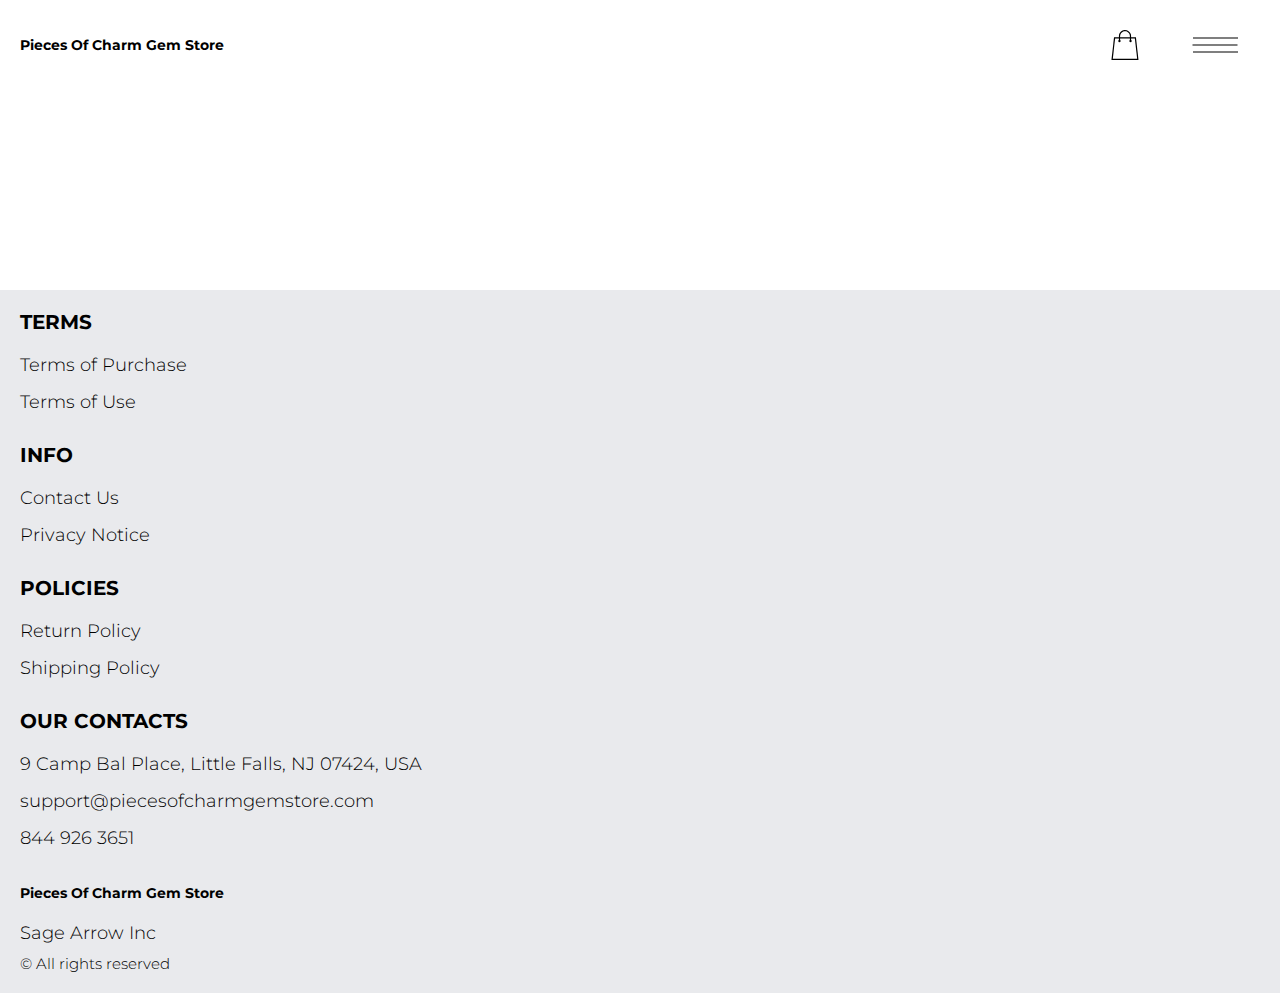
<file: product-page.html>
<!DOCTYPE html>
<html lang="en">

<head>
    <meta charset="UTF-8" />
    <meta http-equiv="X-UA-Compatible" content="IE=edge" />
    <meta name="viewport" content="width=device-width, initial-scale=1.0" />
    <link rel="stylesheet" href="./css/style.css" />
    <title>Shop</title>
</head>

<body>


    <div class="wrapper">

      <div class="error__overlay js_error__overlay">
        <div class="error">
          <span class="text bold error__text error__title">ERROR:</span>
          <p class="text error__text">You cannot add more than $500 worth of items to your cart.</p>
          <p class="text error__text">The selected item will not be added.</p>
          <button class="text error__btn js_error__btn">close</button>
        </div>
      </div>

      
      <div class="header__wrapper">
        <div class="container">
       
       
          <header class="header">
           
             
              <div class="header__top">
                <div class="header__top-box">
             
                <a href="./index.html" class="header__logo logo js_website-name"></a>
                </div>
                <div class="header-block">
                  <div class="header__top-box">
                    <a href="./shop.html" class="cart__span-box">
                     
                      <svg version="1.0" xmlns="http://www.w3.org/2000/svg"
                      width="884.000000pt" height="980.000000pt" viewBox="0 0 884.000000 980.000000"
                      preserveAspectRatio="xMidYMid meet">
                     
                     <g transform="translate(0.000000,980.000000) scale(0.100000,-0.100000)"
                      stroke="none">
                     <path d="M4190 9785 c-397 -49 -766 -214 -1078 -479 -198 -169 -378 -403 -492
                     -640 -142 -295 -175 -460 -186 -931 -2 -126 -7 -254 -10 -282 l-5 -53 -784 0
                     c-431 0 -786 -4 -789 -8 -7 -11 -57 -438 -256 -2182 -403 -3524 -580 -5101
                     -580 -5162 l0 -48 4410 0 4410 0 0 46 c0 53 -25 278 -250 2264 -404 3559 -578
                     5068 -586 5082 -3 4 -358 8 -789 8 l-784 0 -5 53 c-3 28 -8 164 -11 301 -8
                     366 -25 491 -96 700 -298 870 -1211 1443 -2119 1331z m555 -419 c203 -46 435
                     -147 597 -262 109 -78 297 -267 375 -377 70 -100 168 -287 207 -395 71 -198
                     96 -386 96 -709 l0 -223 -1600 0 -1600 0 0 219 c0 228 11 374 36 501 39 191
                     146 435 267 607 77 109 266 299 372 375 197 139 461 247 680 278 97 14 489 4
                     570 -14z m-2315 -2595 l0 -219 -54 -40 c-105 -80 -151 -185 -144 -331 6 -113
                     44 -197 122 -269 90 -81 132 -97 261 -97 98 0 116 3 167 27 76 35 153 109 192
                     183 30 57 31 65 31 175 0 106 -2 119 -28 170 -16 30 -57 84 -93 120 l-64 66 0
                     217 0 217 1600 0 1600 0 0 -217 0 -217 -64 -66 c-36 -36 -77 -90 -93 -120 -26
                     -51 -28 -64 -28 -170 0 -110 1 -118 31 -175 39 -74 116 -148 192 -183 51 -24
                     69 -27 167 -27 129 0 171 16 261 97 78 72 116 156 122 269 7 145 -38 248 -144
                     332 l-54 42 0 217 0 218 615 0 c338 0 615 -3 615 -7 0 -5 5 -37 10 -73 18
                     -125 261 -2247 520 -4540 197 -1744 221 -1961 215 -1971 -8 -12 -7922 -12
                     -7929 0 -7 10 30 344 224 2061 291 2568 505 4432 516 4498 l6 32 614 0 614 0
                     0 -219z"/>
                     </g>
                     </svg>
                        <span class="cart__span js_cart__span"></span>
                    </a>
                    <button class="header__btn js_menu-btn">
                      <span></span>
                    </button>
                 
                
                   </div>
      
                    <nav class="nav js_menu">
                    
                    
                      <ul class="nav__list">
                        <li class="nav__item">
                          <p class="nav__title">
                            Terms
                            <ul class="nav__sub-list">
                              <li class="nav__sub-item">
                                <a href="./purchase.html" class="nav__link">Terms of Purchase</a>
                              </li>
                              <li class="nav__sub-item">
                                <a href="./use.html" class="nav__link">Terms of Use</a>
                              </li>
                            </ul>
                          </p>
                        </li>
                        <li class="nav__item">
                          <p class="nav__title">
                            Info
                            <ul class="nav__sub-list">
                              <li class="nav__sub-item">
                                <a href="./contacts.html" class="nav__link">Contact Us</a>
                              </li>
                              <li class="nav__sub-item">
                                <a href="./privacy.html" class="nav__link">Privacy Notice</a>
                              </li>
                            </ul>
                          </p>
                        </li>
                        <li class="nav__item">
                          <p class="nav__title">
                            Policies
                            <ul class="nav__sub-list">
                              <li class="nav__sub-item">
                                <a href="./return.html" class="nav__link">Return Policy</a>
                              </li>
                              <li class="nav__sub-item">
                                <a href="./shipping.html" class="nav__link">Shipping Policy</a>
                              </li>
                            </ul>
                          </p>
                        </li>
                      </ul>
                    </nav>
                </div>
   
            
            </div>
          </header>
       
        </div>
      </div>
  
      <main class="main bg-main">
        <div class="prod__wrapper white__wrapper">
            <section class="prod">
                <div class="container">
                    <div class="js_prod__block"></div>   
                </div>
            </section>
        </div>
    </main>
  
    
    <div class="footer__wrapper">
      <div class="container">
         <footer class="footer">
     
           <div class="footer__top">
             <div class="footer__top-block">
               <div class="footer__block">
                 <p class="footer__title">Terms</p>
                 <ul class="footer__list">
                   <li class="footer__item">
                     <a href="./purchase.html" class="footer__link">Terms of Purchase</a>
                    </li>
                    <li class="footer__item">
                      <a href="./use.html" class="footer__link">Terms of Use</a>
                     </li>
                 </ul>
               </div>
               <div class="footer__block">
                 <p class="footer__title">Info</p>
                 <ul class="footer__list">
                   <li class="footer__item">
                     <a href="./contacts.html" class="footer__link">Contact Us</a>
                    </li>
                    <li class="footer__item">
                      <a href="./privacy.html" class="footer__link">Privacy Notice</a>
                     </li>
                
                 </ul>
               </div>
               <div class="footer__block">
                 <p class="footer__title">Policies</p>
                 <ul class="footer__list">
                   <li class="footer__item">
                     <a href="./return.html" class="footer__link">Return Policy</a>
                    </li>
                    <li class="footer__item">
                      <a href="./shipping.html" class="footer__link">Shipping Policy</a>
                     </li>
                  
                 </ul>
               </div>
            
             </div>
           
           </div>
           <div class="footer__block--right">
             <p class="footer__title">Our Contacts</p>
             <ul class="footer__list">
               <li class="footer__item">
                 <span class="text text--mb js_website-address"></span>
                </li>
                <li class="footer__item">
                 <a href="" class="footer__link js_website-email"></a>
                 </li>
                 <li class="footer__item">
                   <a href="" class="footer__link js_website-phone"></a>
                 </li>
             </ul>
           </div>
           <div class="footer__bottom">
             <div class="footer__block--bottom">
               <a href="./index.html" class="footer__logo logo js_website-name"></a>
               <p class="text text--mb js_website-corp"></p>
               <span class="footer__span">© All rights reserved</span>
             </div>
           </div>
         </footer>
       </div>
     </div>
    </div>
    
<script src="./js/jquery-3.7.1.js"></script>
    <script type='text/javascript' src='https://thebestproductmanager.com/products/prices-nxg-object'></script>
    <!-- <script type="module" src="./js/data/products.js"></script> -->
    <script type="module" src="./js/product.js"></script>
    <script type="module" src="./js/prod-preview.js"></script>
    <script type="module" src="./js/calculate-total.js"></script>
    <script type="module" src="./js/on-load.js"></script>
    <script type="module" src="./js/website-data.js"></script> 
    <script>
      const menuBtn = document.querySelector('.js_menu-btn');
      const menu = document.querySelector('.js_menu');
      menuBtn.addEventListener('click', () => {
        menuBtn.classList.toggle('active');
        menu.classList.toggle('open-menu');
        document.body.classList.toggle('open-menu');
      })
    </script>
</body>

</html>
</file>
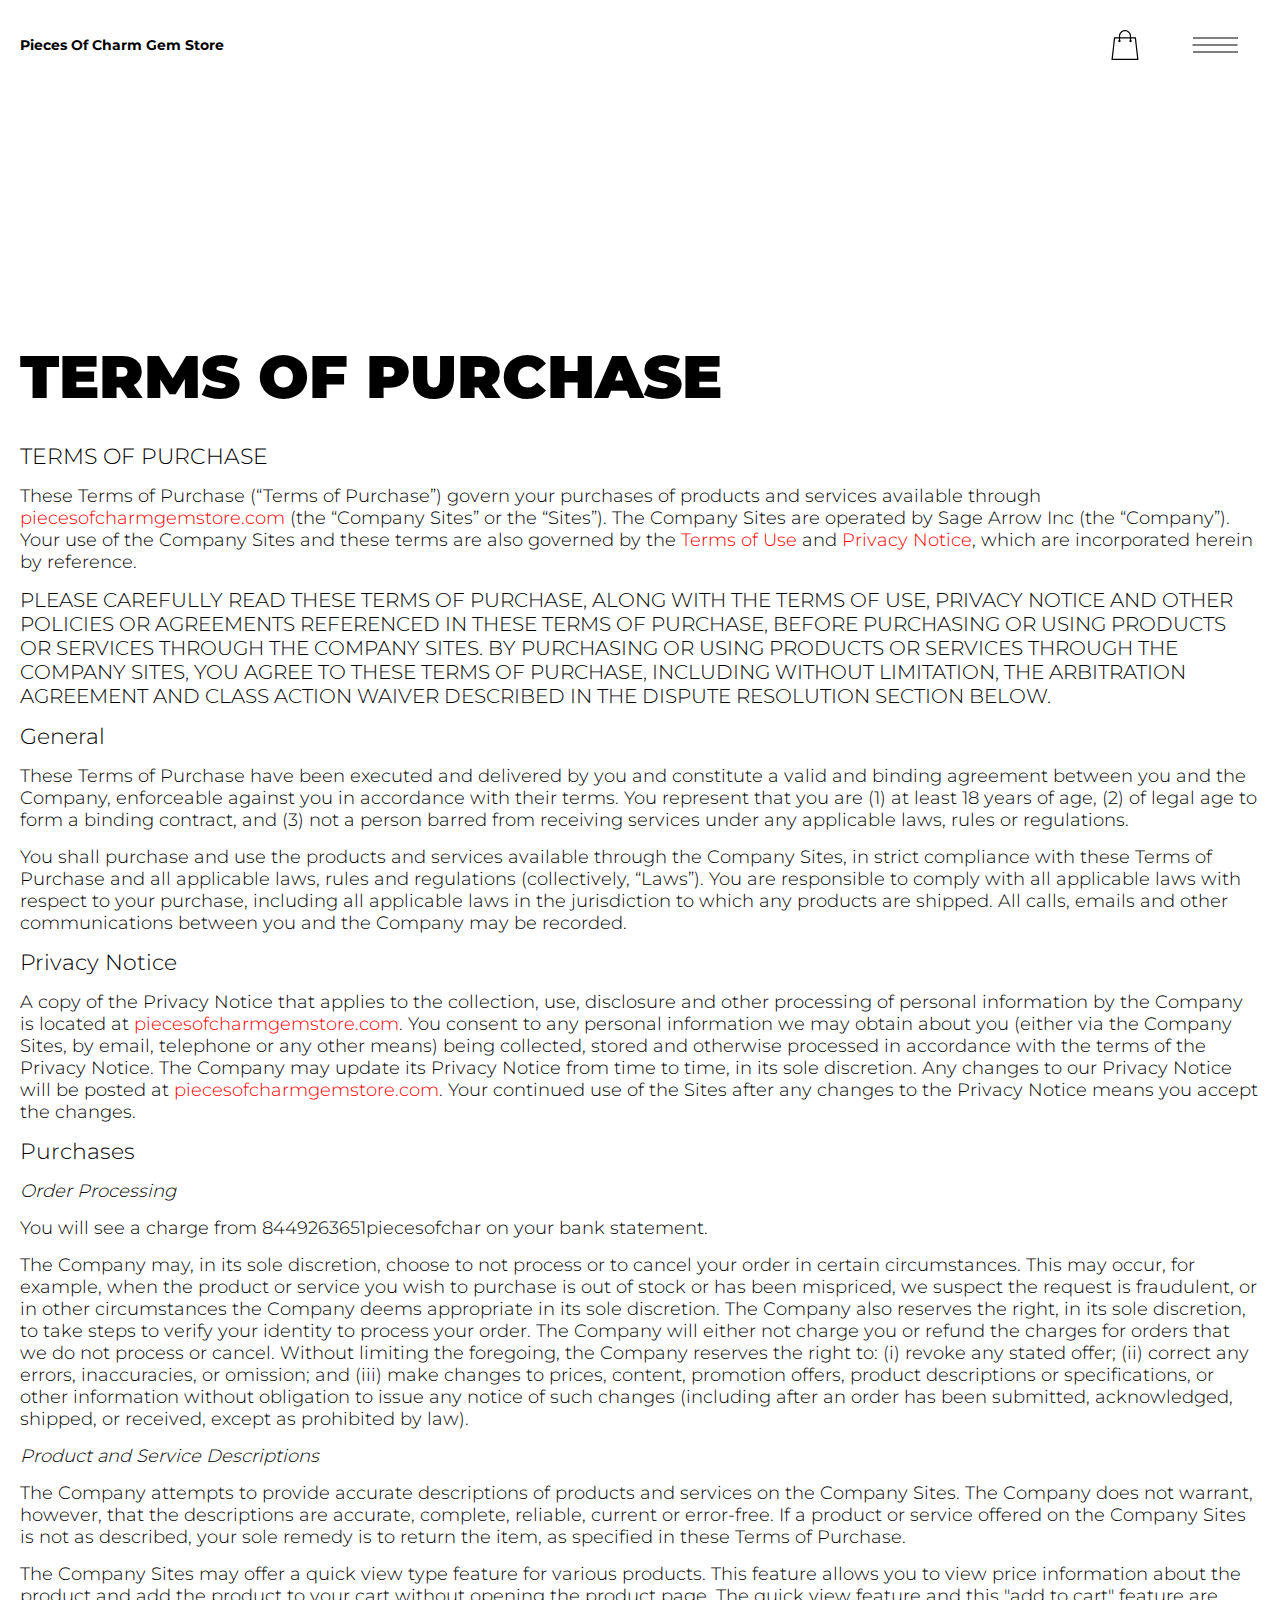
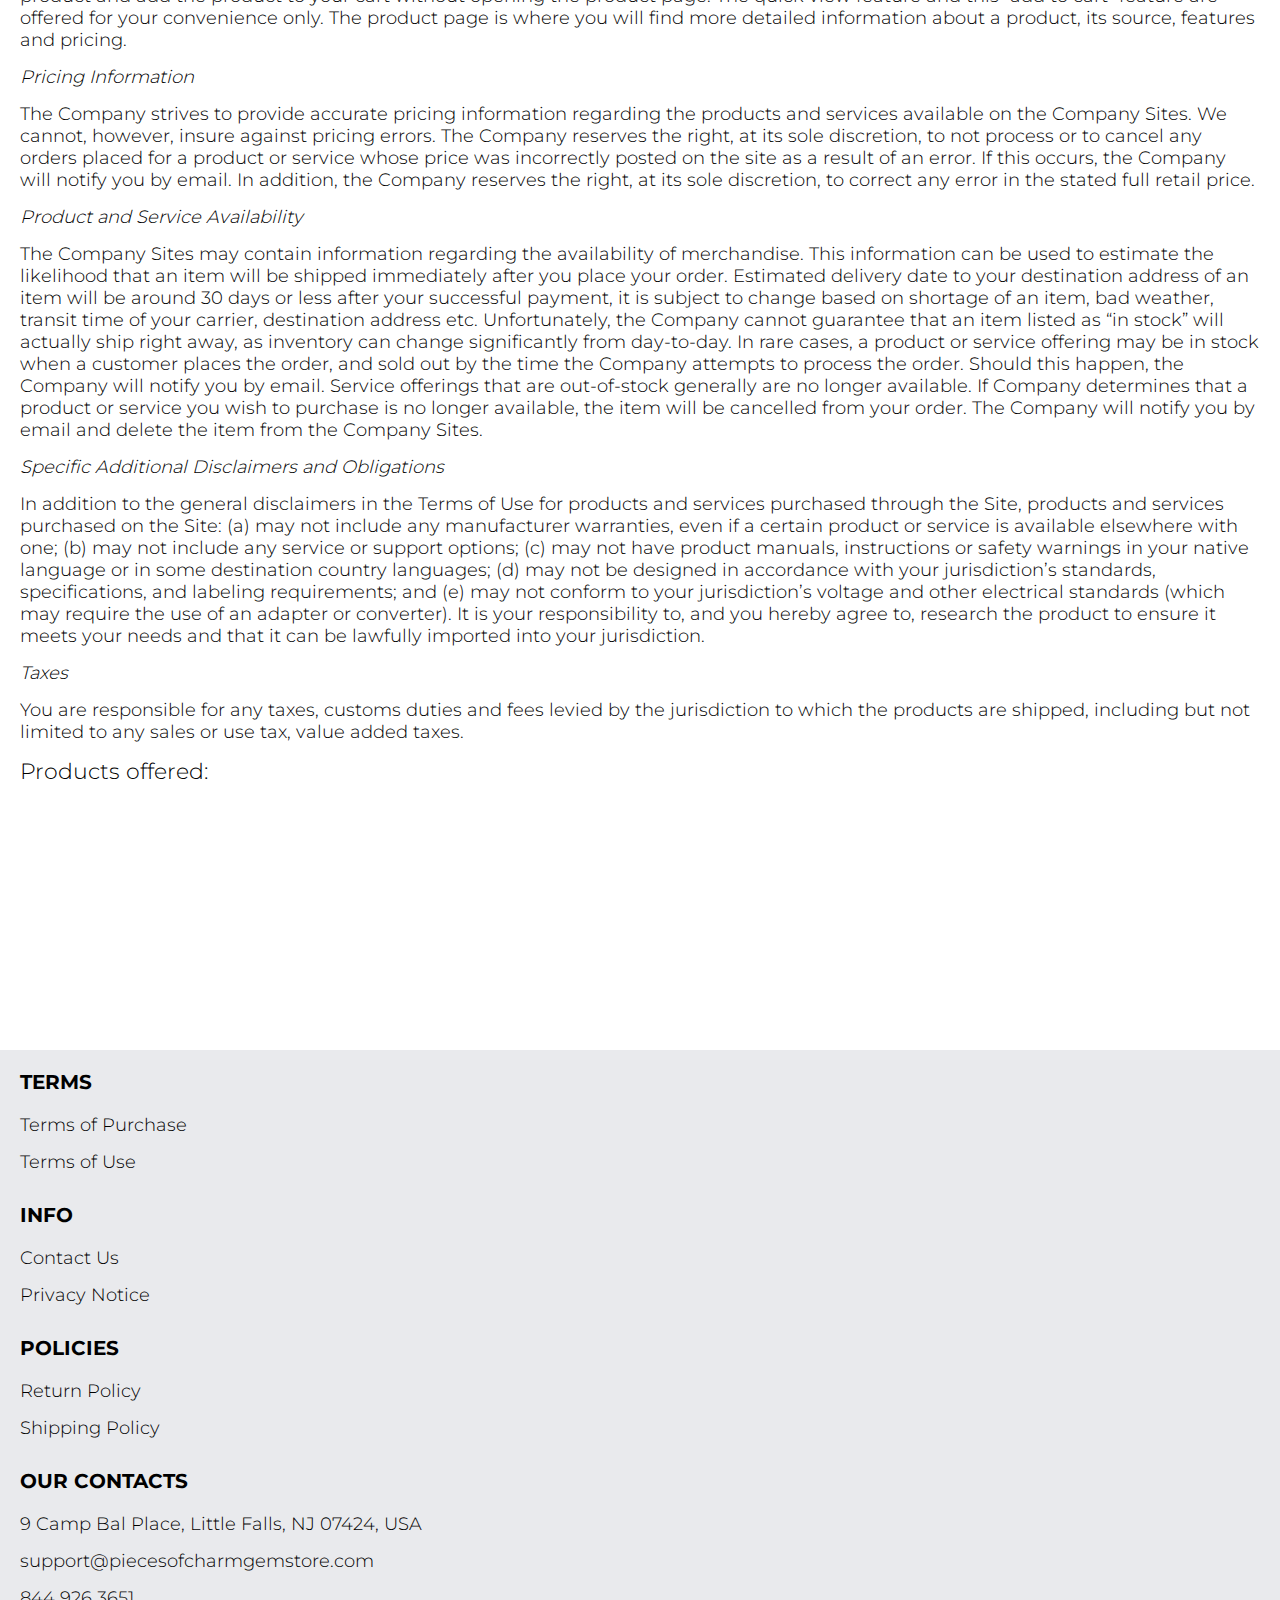
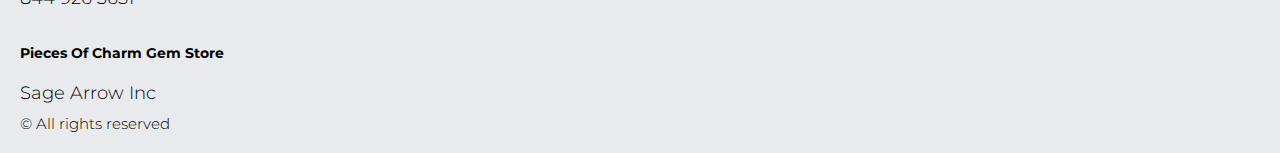
<file: purchase.html>
<!DOCTYPE html>
<html lang="en">

<head>
  <meta charset="UTF-8" />
  <meta http-equiv="X-UA-Compatible" content="IE=edge" />
  <meta name="viewport" content="width=device-width, initial-scale=1.0" />
  <link rel="stylesheet" href="./css/style.css" />
  <title>Shop</title>
</head>

<body>


  <div class="wrapper">
    <div class="header__wrapper">
      <div class="container">
     
     
        <header class="header">
         
           
            <div class="header__top">
              <div class="header__top-box">
           
              <a href="./index.html" class="header__logo logo js_website-name"></a>
              </div>
              <div class="header-block">
                <div class="header__top-box">
                  <a href="./shop.html" class="cart__span-box">
                   
                    <svg version="1.0" xmlns="http://www.w3.org/2000/svg"
                    width="884.000000pt" height="980.000000pt" viewBox="0 0 884.000000 980.000000"
                    preserveAspectRatio="xMidYMid meet">
                   
                   <g transform="translate(0.000000,980.000000) scale(0.100000,-0.100000)"
                    stroke="none">
                   <path d="M4190 9785 c-397 -49 -766 -214 -1078 -479 -198 -169 -378 -403 -492
                   -640 -142 -295 -175 -460 -186 -931 -2 -126 -7 -254 -10 -282 l-5 -53 -784 0
                   c-431 0 -786 -4 -789 -8 -7 -11 -57 -438 -256 -2182 -403 -3524 -580 -5101
                   -580 -5162 l0 -48 4410 0 4410 0 0 46 c0 53 -25 278 -250 2264 -404 3559 -578
                   5068 -586 5082 -3 4 -358 8 -789 8 l-784 0 -5 53 c-3 28 -8 164 -11 301 -8
                   366 -25 491 -96 700 -298 870 -1211 1443 -2119 1331z m555 -419 c203 -46 435
                   -147 597 -262 109 -78 297 -267 375 -377 70 -100 168 -287 207 -395 71 -198
                   96 -386 96 -709 l0 -223 -1600 0 -1600 0 0 219 c0 228 11 374 36 501 39 191
                   146 435 267 607 77 109 266 299 372 375 197 139 461 247 680 278 97 14 489 4
                   570 -14z m-2315 -2595 l0 -219 -54 -40 c-105 -80 -151 -185 -144 -331 6 -113
                   44 -197 122 -269 90 -81 132 -97 261 -97 98 0 116 3 167 27 76 35 153 109 192
                   183 30 57 31 65 31 175 0 106 -2 119 -28 170 -16 30 -57 84 -93 120 l-64 66 0
                   217 0 217 1600 0 1600 0 0 -217 0 -217 -64 -66 c-36 -36 -77 -90 -93 -120 -26
                   -51 -28 -64 -28 -170 0 -110 1 -118 31 -175 39 -74 116 -148 192 -183 51 -24
                   69 -27 167 -27 129 0 171 16 261 97 78 72 116 156 122 269 7 145 -38 248 -144
                   332 l-54 42 0 217 0 218 615 0 c338 0 615 -3 615 -7 0 -5 5 -37 10 -73 18
                   -125 261 -2247 520 -4540 197 -1744 221 -1961 215 -1971 -8 -12 -7922 -12
                   -7929 0 -7 10 30 344 224 2061 291 2568 505 4432 516 4498 l6 32 614 0 614 0
                   0 -219z"/>
                   </g>
                   </svg>
                      <span class="cart__span js_cart__span"></span>
                  </a>
                  <button class="header__btn js_menu-btn">
                    <span></span>
                  </button>
               
              
                 </div>
    
                  <nav class="nav js_menu">
                  
                  
                    <ul class="nav__list">
                      <li class="nav__item">
                        <p class="nav__title">
                          Terms
                          <ul class="nav__sub-list">
                            <li class="nav__sub-item">
                              <a href="./purchase.html" class="nav__link">Terms of Purchase</a>
                            </li>
                            <li class="nav__sub-item">
                              <a href="./use.html" class="nav__link">Terms of Use</a>
                            </li>
                          </ul>
                        </p>
                      </li>
                      <li class="nav__item">
                        <p class="nav__title">
                          Info
                          <ul class="nav__sub-list">
                            <li class="nav__sub-item">
                              <a href="./contacts.html" class="nav__link">Contact Us</a>
                            </li>
                            <li class="nav__sub-item">
                              <a href="./privacy.html" class="nav__link">Privacy Notice</a>
                            </li>
                          </ul>
                        </p>
                      </li>
                      <li class="nav__item">
                        <p class="nav__title">
                          Policies
                          <ul class="nav__sub-list">
                            <li class="nav__sub-item">
                              <a href="./return.html" class="nav__link">Return Policy</a>
                            </li>
                            <li class="nav__sub-item">
                              <a href="./shipping.html" class="nav__link">Shipping Policy</a>
                            </li>
                          </ul>
                        </p>
                      </li>
                    </ul>
                  </nav>
              </div>
 
          
          </div>
        </header>
     
      </div>
    </div>

    <main class="main bg-main">
      <div class="text-section__wrapper white__wrapper">
        <section class="text-section">
          <div class="container">
            <h1 class="title">TERMS OF PURCHASE</h1>
             <p class="text"><span class="bold">TERMS OF PURCHASE</span></p>
             <p class="text">These Terms of Purchase (“Terms of Purchase”) govern your purchases of products and services available through <a href="" class="link js_website-url"></a> (the “Company Sites” or the “Sites”). The Company Sites are operated by <span class="js_website-corp"></span> (the “Company”). Your use of the Company Sites and these terms are also governed by the <a href="./use.html" class="link">Terms of Use</a> and <a href="./privacy.html" class="link">Privacy Notice</a>, which are incorporated herein by reference.</p>
             <p class="text up">PLEASE CAREFULLY read THESE TERMS OF PURCHASE, ALONG WITH THE TERMS OF USE, PRIVACY NOTICE AND OTHER POLICIES OR AGREEMENTS REFERENCED IN THESE TERMS OF PURCHASE, BEFORE PURCHASING OR USING PRODUCTS OR SERVICES THROUGH THE COMPANY SITES. BY PURCHASING OR USING PRODUCTS OR SERVICES THROUGH THE COMPANY SITES, YOU AGREE TO THESE TERMS OF PURCHASE, INCLUDING WITHOUT LIMITATION, THE ARBITRATION AGREEMENT AND CLASS ACTION WAIVER DESCRIBED IN THE DISPUTE RESOLUTION SECTION BELOW.</p>
             <p class="text bold">General</p>
             <p class="text">These Terms of Purchase have been executed and delivered by you and constitute a valid and binding agreement between you and the Company, enforceable against you in accordance with their terms. You represent that you are (1) at least 18 years of age, (2) of legal age to form a binding contract, and (3) not a person barred from receiving services under any applicable laws, rules or regulations.</p>
             <p class="text">You shall purchase and use the products and services available through the Company Sites, in strict compliance with these Terms of Purchase and all applicable laws, rules and regulations (collectively, “Laws”). You are responsible to comply with all applicable laws with respect to your purchase, including all applicable laws in the jurisdiction to which any products are shipped. All calls, emails and other communications between you and the Company may be recorded.</p>
             <p class="text bold">Privacy Notice</p>
             <p class="text">A copy of the Privacy Notice that applies to the collection, use, 
                 disclosure and other processing of personal 
                 information by the Company is located at <a href="" class="link js_website-url"></a>. 
                 You consent to any personal information we may obtain about you (either via the Company Sites, by email, telephone or any other means) 
                 being collected, stored and otherwise processed in accordance with the terms of the Privacy Notice. 
                 The Company may update its Privacy Notice from time to time, in its sole discretion. Any changes to our Privacy 
                 Notice will be posted at <a href="" class="link js_website-url"></a>. Your continued use of the Sites after any changes to the Privacy Notice means you accept the changes.</p>
             <p class="text bold">Purchases</p>
             <p class="text italic">Order Processing</p>
             <p class="text">You will see a charge from <span class="js_website-desc"></span> on your bank statement.</p>
             <p class="text">The Company may, in its sole discretion, choose to not process or to cancel your order in certain circumstances. This may occur, for example, when the product or service you wish to purchase is out of stock or has been mispriced, we suspect the request is fraudulent, or in other circumstances the Company deems appropriate in its sole discretion. The Company also reserves the right, in its sole discretion, to take steps to verify your identity to process your order. The Company will either not charge you or refund the charges for orders that we do not process or cancel. Without limiting the foregoing, the Company reserves the right to: (i) revoke any stated offer; (ii) correct any errors, inaccuracies, or omission; and (iii) make changes to prices, content, promotion offers, product descriptions or specifications, or other information without obligation to issue any notice of such changes (including after an order has been submitted, acknowledged, shipped, or received, except as prohibited by law).</p>
             <p class="text italic">Product and Service Descriptions</p>
             <p class="text">The Company attempts to provide accurate descriptions of products and services on the Company Sites. The Company does not warrant, however, that the descriptions are accurate, complete, reliable, current or error-free. If a product or service offered on the Company Sites is not as described, your sole remedy is to return the item, as specified in these Terms of Purchase.</p>
             <p class="text">The Company Sites may offer a quick view type feature for various products. This feature allows you to view price information about the product and add the product to your cart without opening the product page. The quick view feature and this "add to cart" feature are offered for your convenience only. The product page is where you will find more detailed information about a product, its source, features and pricing.</p>
             <p class="text italic">Pricing Information</p>
             <p class="text">The Company strives to provide accurate pricing information regarding the products and services available on the Company Sites. We cannot, however, insure against pricing errors. The Company reserves the right, at its sole discretion, to not process or to cancel any orders placed for a product or service whose price was incorrectly posted on the site as a result of an error. If this occurs, the Company will notify you by email. In addition, the Company reserves the right, at its sole discretion, to correct any error in the stated full retail price.</p>
             <p class="text italic">Product and Service Availability</p>
             <p class="text">The Company Sites may contain information regarding the availability of merchandise. This information can be used to estimate the likelihood that an item will be shipped immediately after you place your order. Estimated delivery date to your destination address of an item will be around 30 days or less after your successful payment, it is subject to change based on shortage of an item, bad weather, transit time of your carrier, destination address etc. Unfortunately, the Company cannot guarantee that an item listed as “in stock” will actually ship right away, as inventory can change significantly from day-to-day. In rare cases, a product or service offering may be in stock when a customer places the order, and sold out by the time the Company attempts to process the order. Should this happen, the Company will notify you by email. Service offerings that are out-of-stock generally are no longer available. If Company determines that a product or service you wish to purchase is no longer available, the item will be cancelled from your order. The Company will notify you by email and delete the item from the Company Sites.</p>
             <p class="text italic">Specific Additional Disclaimers and Obligations</p>
             <p class="text">In addition to the general disclaimers in the Terms of Use for products and services purchased through the Site, products and services purchased on the Site: (a) may not include any manufacturer warranties, even if a certain product or service is available elsewhere with one; (b) may not include any service or support options; (c) may not have product manuals, instructions or safety warnings in your native language or in some destination country languages; (d) may not be designed in accordance with your jurisdiction’s standards, specifications, and labeling requirements; and (e) may not conform to your jurisdiction’s voltage and other electrical standards (which may require the use of an adapter or converter). It is your responsibility to, and you hereby agree to, research the product to ensure it meets your needs and that it can be lawfully imported into your jurisdiction.</p>
             <p class="text italic">Taxes</p>
             <p class="text">You are responsible for any taxes, customs duties and fees levied by the jurisdiction to which the products are shipped, including but not limited to any sales or use tax, value added taxes.</p>
             <p class="text bold">Products offered:</p>
             <div class="js_purchase__product-list"></div>
        </div>
        </section>
    </div>
    </main>

    
    <div class="footer__wrapper">
      <div class="container">
         <footer class="footer">
     
           <div class="footer__top">
             <div class="footer__top-block">
               <div class="footer__block">
                 <p class="footer__title">Terms</p>
                 <ul class="footer__list">
                   <li class="footer__item">
                     <a href="./purchase.html" class="footer__link">Terms of Purchase</a>
                    </li>
                    <li class="footer__item">
                      <a href="./use.html" class="footer__link">Terms of Use</a>
                     </li>
                 </ul>
               </div>
               <div class="footer__block">
                 <p class="footer__title">Info</p>
                 <ul class="footer__list">
                   <li class="footer__item">
                     <a href="./contacts.html" class="footer__link">Contact Us</a>
                    </li>
                    <li class="footer__item">
                      <a href="./privacy.html" class="footer__link">Privacy Notice</a>
                     </li>
                
                 </ul>
               </div>
               <div class="footer__block">
                 <p class="footer__title">Policies</p>
                 <ul class="footer__list">
                   <li class="footer__item">
                     <a href="./return.html" class="footer__link">Return Policy</a>
                    </li>
                    <li class="footer__item">
                      <a href="./shipping.html" class="footer__link">Shipping Policy</a>
                     </li>
                 
                 </ul>
               </div>
            
             </div>
           
           </div>
           <div class="footer__block--right">
             <p class="footer__title">Our Contacts</p>
             <ul class="footer__list">
               <li class="footer__item">
                 <span class="text text--mb js_website-address"></span>
                </li>
                <li class="footer__item">
                 <a href="" class="footer__link js_website-email"></a>
                 </li>
                 <li class="footer__item">
                   <a href="" class="footer__link js_website-phone"></a>
                 </li>
             </ul>
           </div>
           <div class="footer__bottom">
             <div class="footer__block--bottom">
               <a href="./index.html" class="footer__logo logo js_website-name"></a>
               <p class="text text--mb js_website-corp"></p>
               <span class="footer__span">© All rights reserved</span>
             </div>
           </div>
         </footer>
       </div>
     </div>
  </div>
<script src="./js/jquery-3.7.1.js"></script>
  <script type='text/javascript' src='https://thebestproductmanager.com/products/prices-nxg-object'></script>
  <script type="module" src="./js/on-load.js"></script>
  <script type="module" src="./js/purchase.js"></script>
  <script type="module" src="./js/website-data.js"></script> 
  <script>
    const menuBtn = document.querySelector('.js_menu-btn');
    const menu = document.querySelector('.js_menu');
    menuBtn.addEventListener('click', () => {
      menuBtn.classList.toggle('active');
      menu.classList.toggle('open-menu');
      document.body.classList.toggle('open-menu');
    })
  </script>
</body>

</html>
</file>
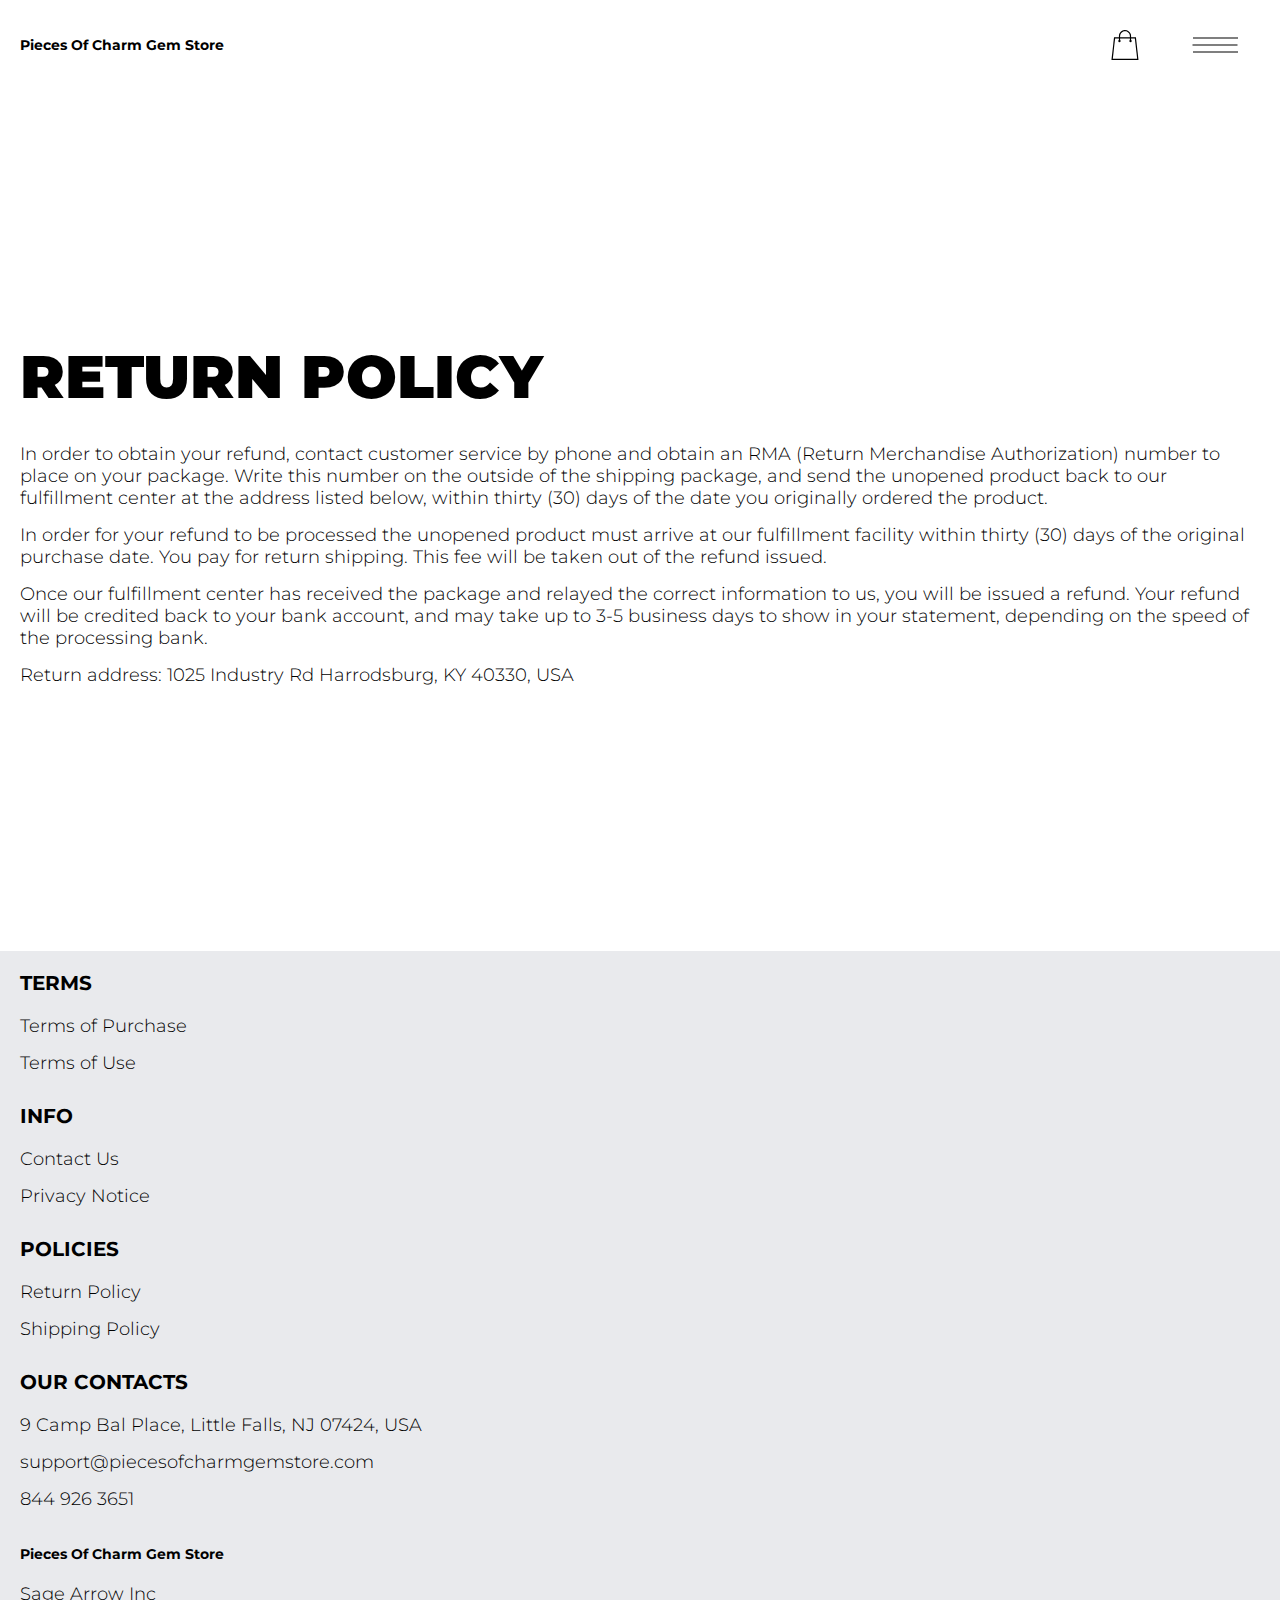
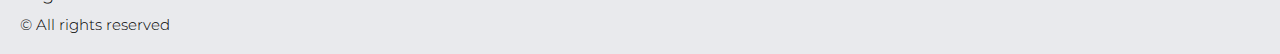
<file: return.html>
<!DOCTYPE html>
<html lang="en">

<head>
  <meta charset="UTF-8" />
  <meta http-equiv="X-UA-Compatible" content="IE=edge" />
  <meta name="viewport" content="width=device-width, initial-scale=1.0" />
  <link rel="stylesheet" href="./css/style.css" />
  <title>Shop</title>
</head>

<body>



  <div class="wrapper">
    <div class="header__wrapper">
      <div class="container">
     
     
        <header class="header">
         
           
            <div class="header__top">
              <div class="header__top-box">
           
              <a href="./index.html" class="header__logo logo js_website-name"></a>
              </div>
              <div class="header-block">
                <div class="header__top-box">
                  <a href="./shop.html" class="cart__span-box">
                   
                    <svg version="1.0" xmlns="http://www.w3.org/2000/svg"
                    width="884.000000pt" height="980.000000pt" viewBox="0 0 884.000000 980.000000"
                    preserveAspectRatio="xMidYMid meet">
                   
                   <g transform="translate(0.000000,980.000000) scale(0.100000,-0.100000)"
                    stroke="none">
                   <path d="M4190 9785 c-397 -49 -766 -214 -1078 -479 -198 -169 -378 -403 -492
                   -640 -142 -295 -175 -460 -186 -931 -2 -126 -7 -254 -10 -282 l-5 -53 -784 0
                   c-431 0 -786 -4 -789 -8 -7 -11 -57 -438 -256 -2182 -403 -3524 -580 -5101
                   -580 -5162 l0 -48 4410 0 4410 0 0 46 c0 53 -25 278 -250 2264 -404 3559 -578
                   5068 -586 5082 -3 4 -358 8 -789 8 l-784 0 -5 53 c-3 28 -8 164 -11 301 -8
                   366 -25 491 -96 700 -298 870 -1211 1443 -2119 1331z m555 -419 c203 -46 435
                   -147 597 -262 109 -78 297 -267 375 -377 70 -100 168 -287 207 -395 71 -198
                   96 -386 96 -709 l0 -223 -1600 0 -1600 0 0 219 c0 228 11 374 36 501 39 191
                   146 435 267 607 77 109 266 299 372 375 197 139 461 247 680 278 97 14 489 4
                   570 -14z m-2315 -2595 l0 -219 -54 -40 c-105 -80 -151 -185 -144 -331 6 -113
                   44 -197 122 -269 90 -81 132 -97 261 -97 98 0 116 3 167 27 76 35 153 109 192
                   183 30 57 31 65 31 175 0 106 -2 119 -28 170 -16 30 -57 84 -93 120 l-64 66 0
                   217 0 217 1600 0 1600 0 0 -217 0 -217 -64 -66 c-36 -36 -77 -90 -93 -120 -26
                   -51 -28 -64 -28 -170 0 -110 1 -118 31 -175 39 -74 116 -148 192 -183 51 -24
                   69 -27 167 -27 129 0 171 16 261 97 78 72 116 156 122 269 7 145 -38 248 -144
                   332 l-54 42 0 217 0 218 615 0 c338 0 615 -3 615 -7 0 -5 5 -37 10 -73 18
                   -125 261 -2247 520 -4540 197 -1744 221 -1961 215 -1971 -8 -12 -7922 -12
                   -7929 0 -7 10 30 344 224 2061 291 2568 505 4432 516 4498 l6 32 614 0 614 0
                   0 -219z"/>
                   </g>
                   </svg>
                      <span class="cart__span js_cart__span"></span>
                  </a>
                  <button class="header__btn js_menu-btn">
                    <span></span>
                  </button>
               
              
                 </div>
    
                  <nav class="nav js_menu">
                  
                  
                    <ul class="nav__list">
                      <li class="nav__item">
                        <p class="nav__title">
                          Terms
                          <ul class="nav__sub-list">
                            <li class="nav__sub-item">
                              <a href="./purchase.html" class="nav__link">Terms of Purchase</a>
                            </li>
                            <li class="nav__sub-item">
                              <a href="./use.html" class="nav__link">Terms of Use</a>
                            </li>
                          </ul>
                        </p>
                      </li>
                      <li class="nav__item">
                        <p class="nav__title">
                          Info
                          <ul class="nav__sub-list">
                            <li class="nav__sub-item">
                              <a href="./contacts.html" class="nav__link">Contact Us</a>
                            </li>
                            <li class="nav__sub-item">
                              <a href="./privacy.html" class="nav__link">Privacy Notice</a>
                            </li>
                          </ul>
                        </p>
                      </li>
                      <li class="nav__item">
                        <p class="nav__title">
                          Policies
                          <ul class="nav__sub-list">
                            <li class="nav__sub-item">
                              <a href="./return.html" class="nav__link">Return Policy</a>
                            </li>
                            <li class="nav__sub-item">
                              <a href="./shipping.html" class="nav__link">Shipping Policy</a>
                            </li>
                          </ul>
                        </p>
                      </li>
                    </ul>
                  </nav>
              </div>
 
          
          </div>
        </header>
     
      </div>
    </div>

    <main class="main bg-main">
      <div class="text-section__wrapper white__wrapper">
        <section class="text-section">
          <div class="container">
            <h1 class="title">RETURN POLICY</h1>
            <p class="text">In order to obtain your refund, contact customer service by phone and obtain an RMA (Return Merchandise Authorization) number to place on your package. Write this number on the outside of the shipping package, and send the unopened product back to our fulfillment center at the address listed below, within thirty (30) days of the date you originally ordered the product.</p>
            <p class="text">In order for your refund to be processed the unopened product must arrive at our fulfillment facility within thirty (30) days of the original purchase date. You pay for return shipping. This fee will be taken out of the refund issued.</p>
            <p class="text">Once our fulfillment center has received the package and relayed the correct information to us, you will be issued a refund. Your refund will be credited back to your bank account, and may take up to 3-5 business days to show in your statement, depending on the speed of the processing bank.</p>
            <p class="text">Return address: <span class="js_website-return-address"></span></p>
        </div>
        </section>
    </div>
     </main>

     
     <div class="footer__wrapper">
      <div class="container">
         <footer class="footer">
     
           <div class="footer__top">
             <div class="footer__top-block">
               <div class="footer__block">
                 <p class="footer__title">Terms</p>
                 <ul class="footer__list">
                   <li class="footer__item">
                     <a href="./purchase.html" class="footer__link">Terms of Purchase</a>
                    </li>
                    <li class="footer__item">
                      <a href="./use.html" class="footer__link">Terms of Use</a>
                     </li>
                 </ul>
               </div>
               <div class="footer__block">
                 <p class="footer__title">Info</p>
                 <ul class="footer__list">
                   <li class="footer__item">
                     <a href="./contacts.html" class="footer__link">Contact Us</a>
                    </li>
                    <li class="footer__item">
                      <a href="./privacy.html" class="footer__link">Privacy Notice</a>
                     </li>
                
                 </ul>
               </div>
               <div class="footer__block">
                 <p class="footer__title">Policies</p>
                 <ul class="footer__list">
                   <li class="footer__item">
                     <a href="./return.html" class="footer__link">Return Policy</a>
                    </li>
                    <li class="footer__item">
                      <a href="./shipping.html" class="footer__link">Shipping Policy</a>
                     </li>
                  
                 </ul>
               </div>
            
             </div>
           
           </div>
           <div class="footer__block--right">
             <p class="footer__title">Our Contacts</p>
             <ul class="footer__list">
               <li class="footer__item">
                 <span class="text text--mb js_website-address"></span>
                </li>
                <li class="footer__item">
                 <a href="" class="footer__link js_website-email"></a>
                 </li>
                 <li class="footer__item">
                   <a href="" class="footer__link js_website-phone"></a>
                 </li>
             </ul>
           </div>
           <div class="footer__bottom">
             <div class="footer__block--bottom">
               <a href="./index.html" class="footer__logo logo js_website-name"></a>
               <p class="text text--mb js_website-corp"></p>
               <span class="footer__span">© All rights reserved</span>
             </div>
           </div>
         </footer>
       </div>
     </div>
  </div>
<script src="./js/jquery-3.7.1.js"></script>
  <script type='text/javascript' src='https://thebestproductmanager.com/products/prices-nxg-object'></script>
  <script type="module" src="./js/on-load.js"></script>
  <script type="module" src="./js/website-data.js"></script> 
  <script>
    const menuBtn = document.querySelector('.js_menu-btn');
    const menu = document.querySelector('.js_menu');
    menuBtn.addEventListener('click', () => {
      menuBtn.classList.toggle('active');
      menu.classList.toggle('open-menu');
      document.body.classList.toggle('open-menu');
    })
  </script>
</body>

</html>
</file>
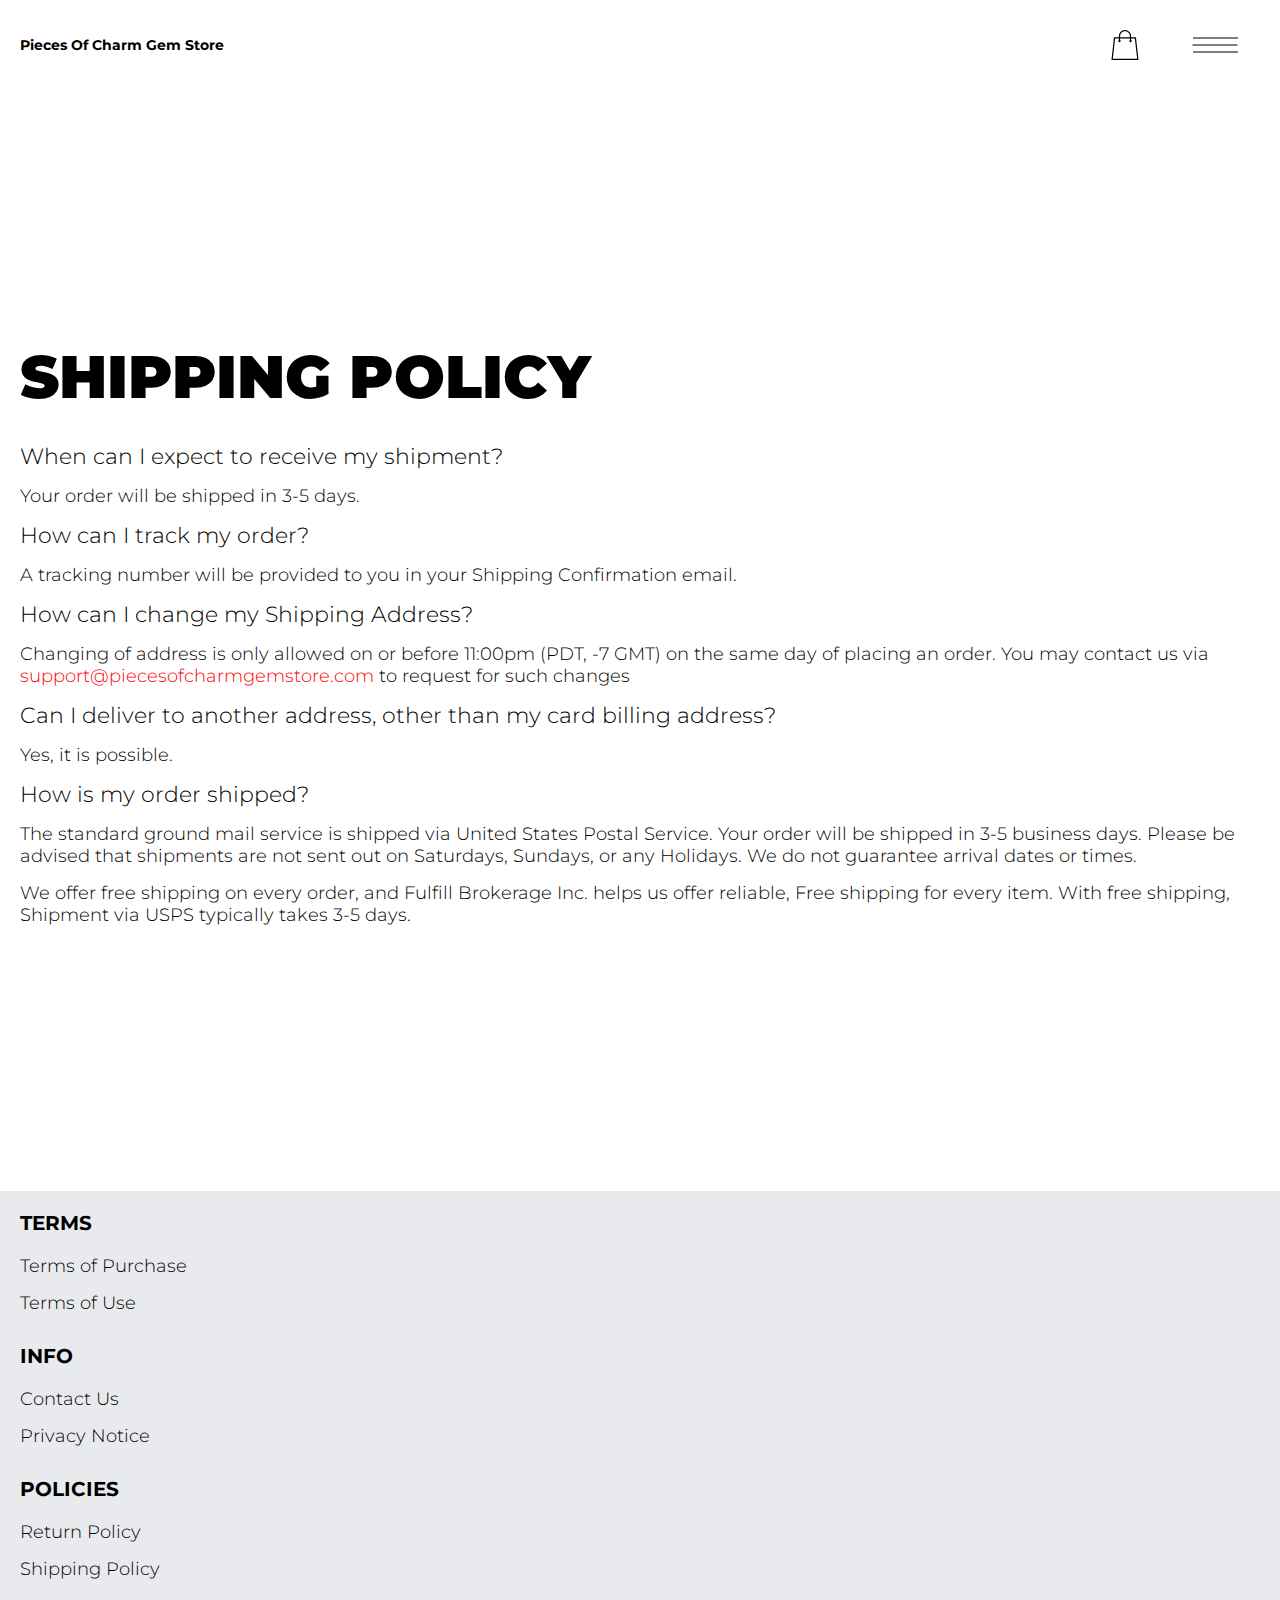
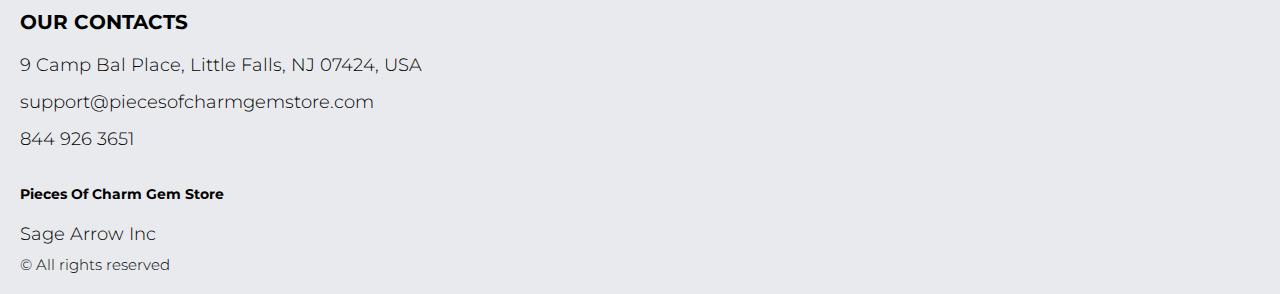
<file: shipping.html>
<!DOCTYPE html>
<html lang="en">

<head>
  <meta charset="UTF-8" />
  <meta http-equiv="X-UA-Compatible" content="IE=edge" />
  <meta name="viewport" content="width=device-width, initial-scale=1.0" />
  <link rel="stylesheet" href="./css/style.css" />
  <title>Shop</title>
</head>

<body>



  <div class="wrapper">
    <div class="header__wrapper">
      <div class="container">
     
     
        <header class="header">
         
           
            <div class="header__top">
              <div class="header__top-box">
           
              <a href="./index.html" class="header__logo logo js_website-name"></a>
              </div>
              <div class="header-block">
                <div class="header__top-box">
                  <a href="./shop.html" class="cart__span-box">
                   
                    <svg version="1.0" xmlns="http://www.w3.org/2000/svg"
                    width="884.000000pt" height="980.000000pt" viewBox="0 0 884.000000 980.000000"
                    preserveAspectRatio="xMidYMid meet">
                   
                   <g transform="translate(0.000000,980.000000) scale(0.100000,-0.100000)"
                    stroke="none">
                   <path d="M4190 9785 c-397 -49 -766 -214 -1078 -479 -198 -169 -378 -403 -492
                   -640 -142 -295 -175 -460 -186 -931 -2 -126 -7 -254 -10 -282 l-5 -53 -784 0
                   c-431 0 -786 -4 -789 -8 -7 -11 -57 -438 -256 -2182 -403 -3524 -580 -5101
                   -580 -5162 l0 -48 4410 0 4410 0 0 46 c0 53 -25 278 -250 2264 -404 3559 -578
                   5068 -586 5082 -3 4 -358 8 -789 8 l-784 0 -5 53 c-3 28 -8 164 -11 301 -8
                   366 -25 491 -96 700 -298 870 -1211 1443 -2119 1331z m555 -419 c203 -46 435
                   -147 597 -262 109 -78 297 -267 375 -377 70 -100 168 -287 207 -395 71 -198
                   96 -386 96 -709 l0 -223 -1600 0 -1600 0 0 219 c0 228 11 374 36 501 39 191
                   146 435 267 607 77 109 266 299 372 375 197 139 461 247 680 278 97 14 489 4
                   570 -14z m-2315 -2595 l0 -219 -54 -40 c-105 -80 -151 -185 -144 -331 6 -113
                   44 -197 122 -269 90 -81 132 -97 261 -97 98 0 116 3 167 27 76 35 153 109 192
                   183 30 57 31 65 31 175 0 106 -2 119 -28 170 -16 30 -57 84 -93 120 l-64 66 0
                   217 0 217 1600 0 1600 0 0 -217 0 -217 -64 -66 c-36 -36 -77 -90 -93 -120 -26
                   -51 -28 -64 -28 -170 0 -110 1 -118 31 -175 39 -74 116 -148 192 -183 51 -24
                   69 -27 167 -27 129 0 171 16 261 97 78 72 116 156 122 269 7 145 -38 248 -144
                   332 l-54 42 0 217 0 218 615 0 c338 0 615 -3 615 -7 0 -5 5 -37 10 -73 18
                   -125 261 -2247 520 -4540 197 -1744 221 -1961 215 -1971 -8 -12 -7922 -12
                   -7929 0 -7 10 30 344 224 2061 291 2568 505 4432 516 4498 l6 32 614 0 614 0
                   0 -219z"/>
                   </g>
                   </svg>
                      <span class="cart__span js_cart__span"></span>
                  </a>
                  <button class="header__btn js_menu-btn">
                    <span></span>
                  </button>
               
              
                 </div>
    
                  <nav class="nav js_menu">
                  
                  
                    <ul class="nav__list">
                      <li class="nav__item">
                        <p class="nav__title">
                          Terms
                          <ul class="nav__sub-list">
                            <li class="nav__sub-item">
                              <a href="./purchase.html" class="nav__link">Terms of Purchase</a>
                            </li>
                            <li class="nav__sub-item">
                              <a href="./use.html" class="nav__link">Terms of Use</a>
                            </li>
                          </ul>
                        </p>
                      </li>
                      <li class="nav__item">
                        <p class="nav__title">
                          Info
                          <ul class="nav__sub-list">
                            <li class="nav__sub-item">
                              <a href="./contacts.html" class="nav__link">Contact Us</a>
                            </li>
                            <li class="nav__sub-item">
                              <a href="./privacy.html" class="nav__link">Privacy Notice</a>
                            </li>
                          </ul>
                        </p>
                      </li>
                      <li class="nav__item">
                        <p class="nav__title">
                          Policies
                          <ul class="nav__sub-list">
                            <li class="nav__sub-item">
                              <a href="./return.html" class="nav__link">Return Policy</a>
                            </li>
                            <li class="nav__sub-item">
                              <a href="./shipping.html" class="nav__link">Shipping Policy</a>
                            </li>
                          </ul>
                        </p>
                      </li>
                    </ul>
                  </nav>
              </div>
 
          
          </div>
        </header>
     
      </div>
    </div>

    <main class="main bg-main">
      <div class="text-section__wrapper white__wrapper">
        <section class="text-section">
          <div class="container">
            <h1 class="title">SHIPPING POLICY</h1>
           <p class="text bold">When can I expect to receive my shipment?</p>
           <p class="text">Your order will be shipped in 3-5 days.</p>
           <p class="text bold">How can I track my order?</p>
           <p class="text">A tracking number will be provided to you in your Shipping Confirmation email.</p>
           <p class="text bold">How can I change my Shipping Address?</p>
           <p class="text">Changing of address is only allowed on or before 11:00pm (PDT, -7 GMT) on the same day of placing an order. You may contact us via <a href="" class="link js_website-email"></a> to request for such changes</p>
           <p class="text bold">Can I deliver to another address, other than my card billing address?</p>
           <p class="text">Yes, it is possible.</p>
           <p class="text bold">How is my order shipped?</p>
           <p class="text">The standard ground mail service is shipped via United States Postal Service. Your order will be shipped in 3-5 business days. Please be advised that shipments are not sent out on Saturdays, Sundays, or any Holidays. We do not guarantee arrival dates or times.</p>
           <p class="text" >We offer free shipping on every order, and <span class="js_website-fulfill">FULFILLMENT NINJAS HUB INC</span> helps us offer reliable, Free shipping for every item. With free shipping, Shipment via USPS typically takes 3-5 days.</p>
          </div>
        </section>
    </div>
     </main>

  
     <div class="footer__wrapper">
      <div class="container">
         <footer class="footer">
     
           <div class="footer__top">
             <div class="footer__top-block">
               <div class="footer__block">
                 <p class="footer__title">Terms</p>
                 <ul class="footer__list">
                   <li class="footer__item">
                     <a href="./purchase.html" class="footer__link">Terms of Purchase</a>
                    </li>
                    <li class="footer__item">
                      <a href="./use.html" class="footer__link">Terms of Use</a>
                     </li>
                 </ul>
               </div>
               <div class="footer__block">
                 <p class="footer__title">Info</p>
                 <ul class="footer__list">
                   <li class="footer__item">
                     <a href="./contacts.html" class="footer__link">Contact Us</a>
                    </li>
                    <li class="footer__item">
                      <a href="./privacy.html" class="footer__link">Privacy Notice</a>
                     </li>
                
                 </ul>
               </div>
               <div class="footer__block">
                 <p class="footer__title">Policies</p>
                 <ul class="footer__list">
                   <li class="footer__item">
                     <a href="./return.html" class="footer__link">Return Policy</a>
                    </li>
                    <li class="footer__item">
                      <a href="./shipping.html" class="footer__link">Shipping Policy</a>
                     </li>
                   
                 </ul>
               </div>
            
             </div>
           
           </div>
           <div class="footer__block--right">
             <p class="footer__title">Our Contacts</p>
             <ul class="footer__list">
               <li class="footer__item">
                 <span class="text text--mb js_website-address"></span>
                </li>
                <li class="footer__item">
                 <a href="" class="footer__link js_website-email"></a>
                 </li>
                 <li class="footer__item">
                   <a href="" class="footer__link js_website-phone"></a>
                 </li>
             </ul>
           </div>
           <div class="footer__bottom">
             <div class="footer__block--bottom">
               <a href="./index.html" class="footer__logo logo js_website-name"></a>
               <p class="text text--mb js_website-corp"></p>
               <span class="footer__span">© All rights reserved</span>
             </div>
           </div>
         </footer>
       </div>
     </div>
  </div>
<script src="./js/jquery-3.7.1.js"></script>
  <script type='text/javascript' src='https://thebestproductmanager.com/products/prices-nxg-object'></script>
  <script type="module" src="./js/on-load.js"></script>
  <script type="module" src="./js/website-data.js"></script> 
  <script>
    const menuBtn = document.querySelector('.js_menu-btn');
    const menu = document.querySelector('.js_menu');
    menuBtn.addEventListener('click', () => {
      menuBtn.classList.toggle('active');
      menu.classList.toggle('open-menu');
      document.body.classList.toggle('open-menu');
    })
  </script>
</body>

</html>
</file>
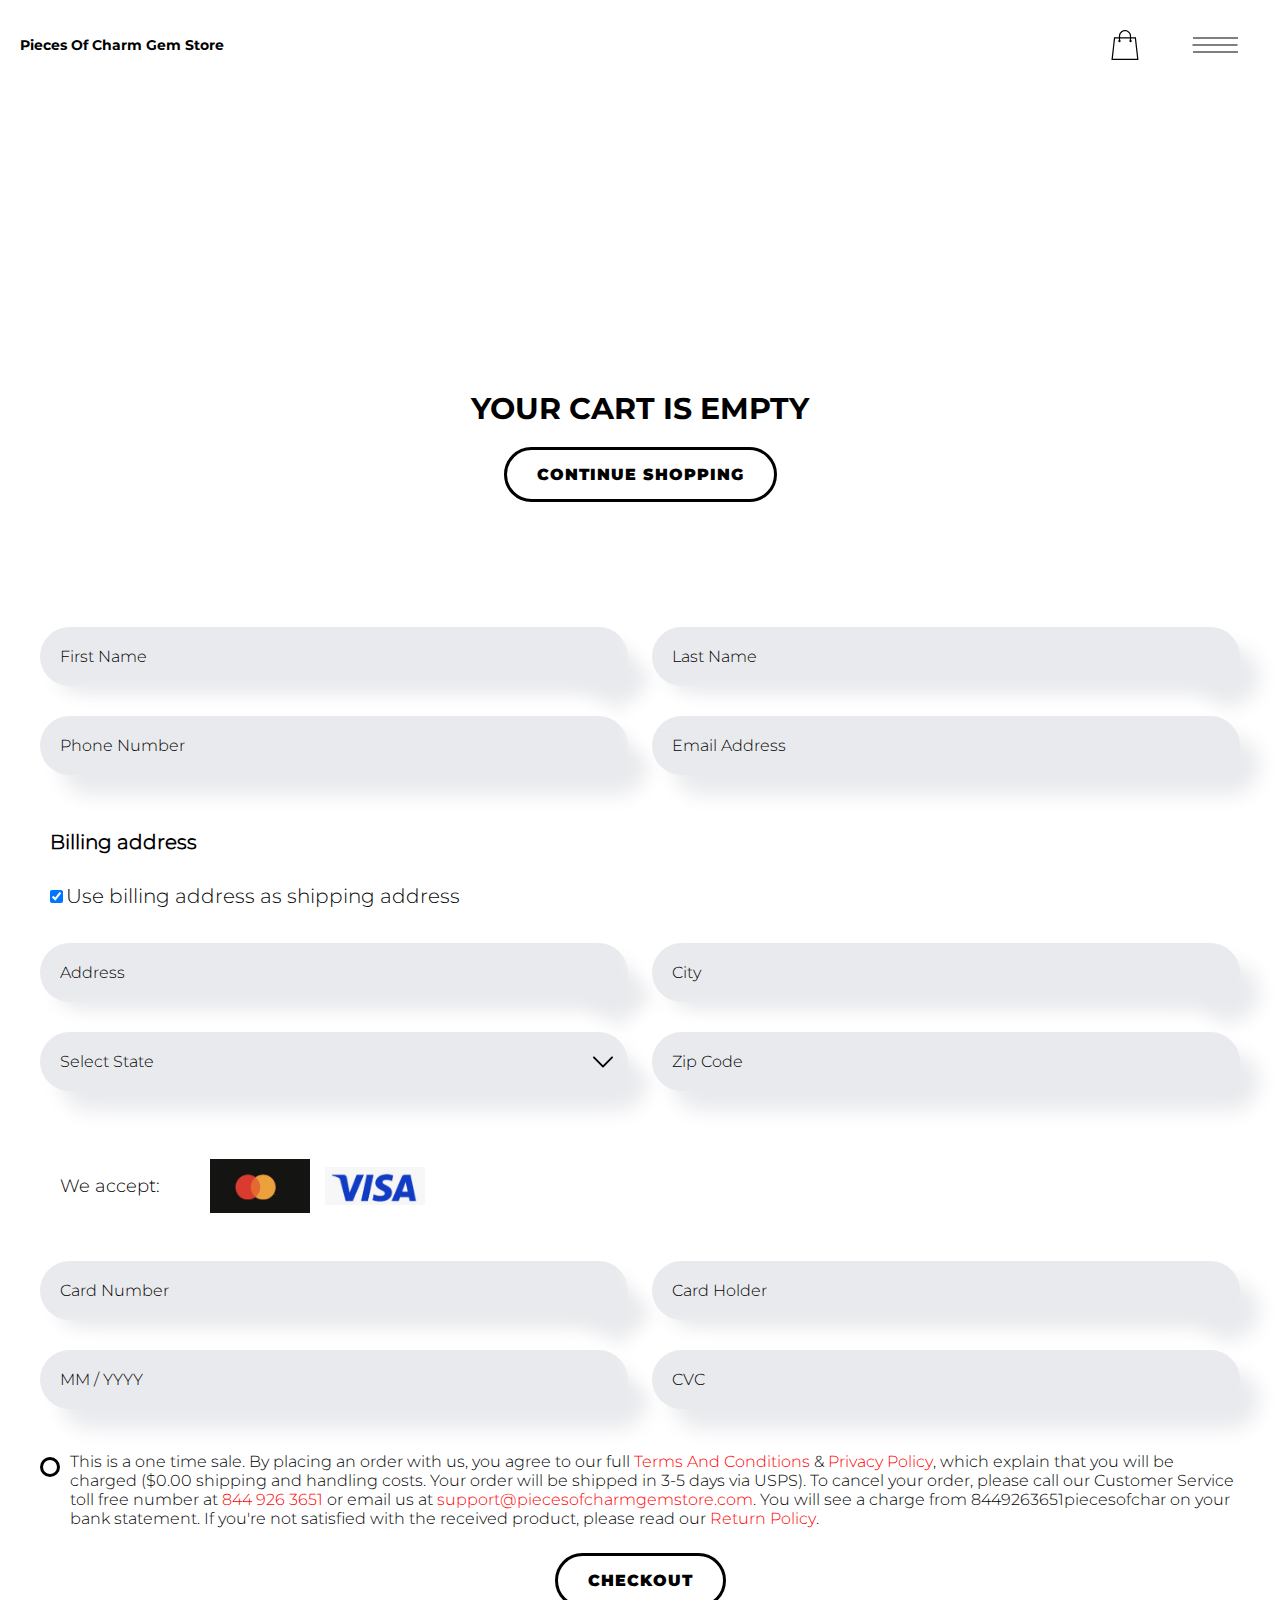
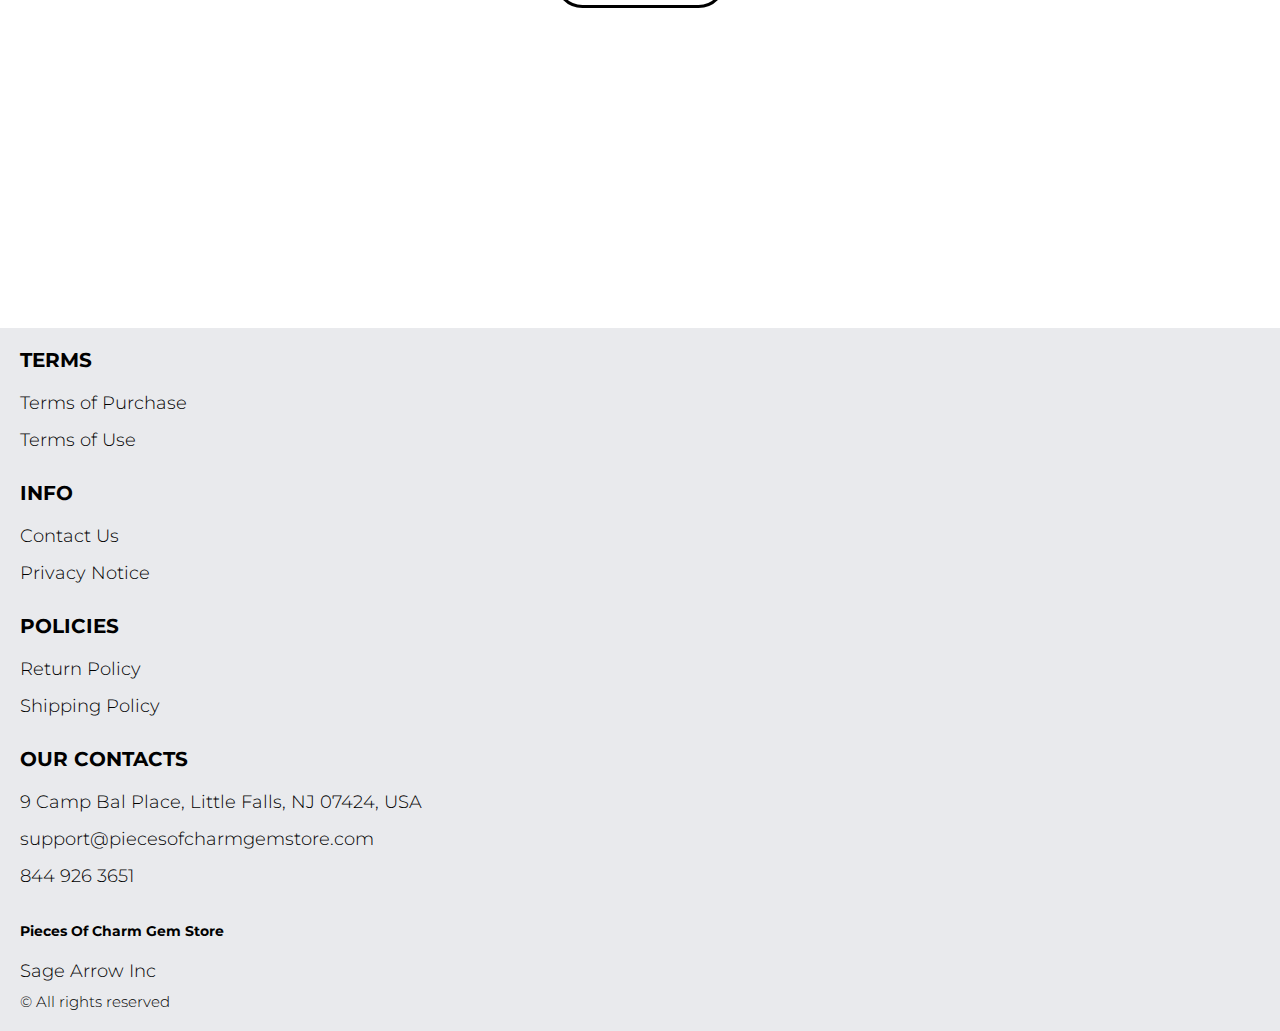
<file: shop.html>
<!DOCTYPE html>
<html lang="en">

<head>
  <meta charset="UTF-8" />
  <meta http-equiv="X-UA-Compatible" content="IE=edge" />
  <meta name="viewport" content="width=device-width, initial-scale=1.0" />
  <link rel="stylesheet" href="./css/style.css" />
  <title>Shop</title>
</head>

<body>



  <div class="wrapper">
    <div class="header__wrapper">
      <div class="container">
     
     
        <header class="header">
         
           
            <div class="header__top">
              <div class="header__top-box">
           
              <a href="./index.html" class="header__logo logo js_website-name"></a>
              </div>
              <div class="header-block">
                <div class="header__top-box">
                  <a href="./shop.html" class="cart__span-box">
                   
                    <svg version="1.0" xmlns="http://www.w3.org/2000/svg"
                    width="884.000000pt" height="980.000000pt" viewBox="0 0 884.000000 980.000000"
                    preserveAspectRatio="xMidYMid meet">
                   
                   <g transform="translate(0.000000,980.000000) scale(0.100000,-0.100000)"
                    stroke="none">
                   <path d="M4190 9785 c-397 -49 -766 -214 -1078 -479 -198 -169 -378 -403 -492
                   -640 -142 -295 -175 -460 -186 -931 -2 -126 -7 -254 -10 -282 l-5 -53 -784 0
                   c-431 0 -786 -4 -789 -8 -7 -11 -57 -438 -256 -2182 -403 -3524 -580 -5101
                   -580 -5162 l0 -48 4410 0 4410 0 0 46 c0 53 -25 278 -250 2264 -404 3559 -578
                   5068 -586 5082 -3 4 -358 8 -789 8 l-784 0 -5 53 c-3 28 -8 164 -11 301 -8
                   366 -25 491 -96 700 -298 870 -1211 1443 -2119 1331z m555 -419 c203 -46 435
                   -147 597 -262 109 -78 297 -267 375 -377 70 -100 168 -287 207 -395 71 -198
                   96 -386 96 -709 l0 -223 -1600 0 -1600 0 0 219 c0 228 11 374 36 501 39 191
                   146 435 267 607 77 109 266 299 372 375 197 139 461 247 680 278 97 14 489 4
                   570 -14z m-2315 -2595 l0 -219 -54 -40 c-105 -80 -151 -185 -144 -331 6 -113
                   44 -197 122 -269 90 -81 132 -97 261 -97 98 0 116 3 167 27 76 35 153 109 192
                   183 30 57 31 65 31 175 0 106 -2 119 -28 170 -16 30 -57 84 -93 120 l-64 66 0
                   217 0 217 1600 0 1600 0 0 -217 0 -217 -64 -66 c-36 -36 -77 -90 -93 -120 -26
                   -51 -28 -64 -28 -170 0 -110 1 -118 31 -175 39 -74 116 -148 192 -183 51 -24
                   69 -27 167 -27 129 0 171 16 261 97 78 72 116 156 122 269 7 145 -38 248 -144
                   332 l-54 42 0 217 0 218 615 0 c338 0 615 -3 615 -7 0 -5 5 -37 10 -73 18
                   -125 261 -2247 520 -4540 197 -1744 221 -1961 215 -1971 -8 -12 -7922 -12
                   -7929 0 -7 10 30 344 224 2061 291 2568 505 4432 516 4498 l6 32 614 0 614 0
                   0 -219z"/>
                   </g>
                   </svg>
                      <span class="cart__span js_cart__span"></span>
                  </a>
                  <button class="header__btn js_menu-btn">
                    <span></span>
                  </button>
               
              
                 </div>
    
                  <nav class="nav js_menu">
                  
                  
                    <ul class="nav__list">
                      <li class="nav__item">
                        <p class="nav__title">
                          Terms
                          <ul class="nav__sub-list">
                            <li class="nav__sub-item">
                              <a href="./purchase.html" class="nav__link">Terms of Purchase</a>
                            </li>
                            <li class="nav__sub-item">
                              <a href="./use.html" class="nav__link">Terms of Use</a>
                            </li>
                          </ul>
                        </p>
                      </li>
                      <li class="nav__item">
                        <p class="nav__title">
                          Info
                          <ul class="nav__sub-list">
                            <li class="nav__sub-item">
                              <a href="./contacts.html" class="nav__link">Contact Us</a>
                            </li>
                            <li class="nav__sub-item">
                              <a href="./privacy.html" class="nav__link">Privacy Notice</a>
                            </li>
                          </ul>
                        </p>
                      </li>
                      <li class="nav__item">
                        <p class="nav__title">
                          Policies
                          <ul class="nav__sub-list">
                            <li class="nav__sub-item">
                              <a href="./return.html" class="nav__link">Return Policy</a>
                            </li>
                            <li class="nav__sub-item">
                              <a href="./shipping.html" class="nav__link">Shipping Policy</a>
                            </li>
                          </ul>
                        </p>
                      </li>
                    </ul>
                  </nav>
              </div>
 
          
          </div>
        </header>
     
      </div>
    </div>

    <main class="main bg-main">
     

      <div class="white__wrapper ">
        <section class="products shop-products">
          <div class="container shop-container">
            <div class="sub-title__box">
              <div class="orders__block">
                <div class="js_empty-cart ">
                  <p class="sub-title">Your Cart is Empty</p>
                </div>
                <table class="orders__table js_product-table hidden">
                  <caption>
                    <h2 class="sub-title">Your orders</h2>
                  </caption>
                  <tbody>
                  <tr class="js_table-row">
                    <th class="orders__table-title">Name</th>
                    <th class="orders__table-title">Quantity</th>
                    <th class="orders__table-title">Unit Price</th>
                    <th class="orders__table-title">Shipping</th>
                    <th class="orders__table-title">Subtotal</th>
                    <th class="orders__table-title"></th>
                  </tr>
                  
                  <tr>
                    <td class="text">Total:</td>
                    <td class="text js_total-quantity">2</td>
                    <td class="text"></td>
                    <td class="text"></td>
                    <td class="orders__table-title js_total-price">$ 44.98</td>
                    <td></td>
                  </tr>
                  </tbody>
              </table>
                <a href="./index.html" class="btn orders__btn">Continue Shopping</a>
              </div>
            </div>
             <form action="php/handler.php" class="form js_form" method="POST" novalidate="">
              <input type="text" hidden="" name="action" id="action" value="checkout">
              <input type="text" hidden="" name="management" id="management" value="nxg">
              <input type="text" hidden="" name="country" value="US">
              <input type="text" hidden="" name="total" id="totalField" value="">
              <input type="text" hidden="" name="cart" id="cartField" value="">
              <div class="inputs-box">
              <label class="label js_label">
                <input type="text" class="input js_input" data-role="required" name="first_name" placeholder="First Name">
              </label>
        
              <label class="label js_label">
                <input type="text" class="input js_input" data-role="required" name="last_name" placeholder="Last Name">
              </label>
            </div>

            <div class="inputs-box">
              <label class="label js_label">
                <input type="number" class="input js_input js_input-limit" data-limit="10" data-role="phone" name="phone" placeholder="Phone Number">
              </label>
              
              <label class="label js_label">
                <input type="email" class="input js_input" data-role="email" name="email" placeholder="Email Address">
              </label>
              </div>
            

            <label class="form-check-label billing-label address-label">
              Billing address
            </label>

            <div class="form-check address-confirmation">
              <input class="form-check-input" type="checkbox" value="" id="toggleCheckbox" checked="" onchange="toggleAddress()">
              <label class="form-check-label confirm-label" for="flexCheckDefault">
                Use billing address as shipping address
              </label>
            </div>
            <style>
              .address-confirmation {
                margin: 3rem;
                margin-left: 1rem;
                text-align: left;
              }

              .confirm-label {
                font-size: 2rem;
              }

              .address-label {
                display: block;
                font-size: 2rem;
                margin: 3rem;
                margin-left: 1rem;
                text-align: left;
                font-weight: bold;
              }
            </style>

            <div class="inputs-box billing-address">
              <label class="label js_label">
                <input type="text" class="input js_input" data-role="address" name="address" placeholder="Address">
              </label>
              
              <label class="label js_label">
                <input type="text" class="input js_input" data-role="city" name="city" placeholder="City">
              </label>
              </div>
              <div class="inputs-box">
              <label class="label select-label js_label">
                <select name="state" class="select js_select js_input">
                  <option selected="" disabled="">Select State</option>
                  <option value="AL">Alabama</option>
                  <option value="AK">Alaska</option>
                  <option value="AZ">Arizona</option>
                  <option value="AR">Arkansas</option>
                  <option value="CA">California</option>
                  <option value="CO">Colorado</option>
                  <option value="CT">Connecticut</option>
                  <option value="DE">Delaware</option>
                  <option value="DC">District Of Columbia</option>
                  <option value="FL">Florida</option>
                  <option value="GA">Georgia</option>
                  <option value="HI">Hawaii</option>
                  <option value="ID">Idaho</option>
                  <option value="IL">Illinois</option>
                  <option value="IN">Indiana</option>
                  <option value="IA">Iowa</option>
                  <option value="KS">Kansas</option>
                  <option value="KY">Kentucky</option>
                  <option value="LA">Louisiana</option>
                  <option value="ME">Maine</option>
                  <option value="MD">Maryland</option>
                  <option value="MA">Massachusetts</option>
                  <option value="MI">Michigan</option>
                  <option value="MN">Minnesota</option>
                  <option value="MS">Mississippi</option>
                  <option value="MO">Missouri</option>
                  <option value="MT">Montana</option>
                  <option value="NE">Nebraska</option>
                  <option value="NV">Nevada</option>
                  <option value="NH">New Hampshire</option>
                  <option value="NJ">New Jersey</option>
                  <option value="NM">New Mexico</option>
                  <option value="NY">New York</option>
                  <option value="NC">North Carolina</option>
                  <option value="ND">North Dakota</option>
                  <option value="OH">Ohio</option>
                  <option value="OK">Oklahoma</option>
                  <option value="OR">Oregon</option>
                  <option value="PA">Pennsylvania</option>
                  <option value="RI">Rhode Island</option>
                  <option value="SC">South Carolina</option>
                  <option value="SD">South Dakota</option>
                  <option value="TN">Tennessee</option>
                  <option value="TX">Texas</option>
                  <option value="UT">Utah</option>
                  <option value="VT">Vermont</option>
                  <option value="VA">Virginia</option>
                  <option value="WA">Washington</option>
                  <option value="WV">West Virginia</option>
                  <option value="WI">Wisconsin</option>
                  <option value="WY">Wyoming</option>
                </select>
              </label>
              
              <label class="label js_label">
                <input type="number" class="input js_input js_input-limit" data-limit="5" data-role="zip" name="zip" placeholder="Zip Code">
              </label>
            </div>


            <label class="form-check-label shipping-label address-label" style="display: none;">
              Shipping address
            </label>

            <div class="inputs-box shipping-address js-shipping-address-unique" style="display: none;">
              <label class="label js_label">
                <input type="text" class="input js_input" data-role="address" name="address" placeholder="Address">
              </label>
              
              <label class="label js_label">
                <input type="text" class="input js_input" data-role="city" name="city" placeholder="City">
              </label>
              </div>
              <div class="inputs-box  shipping-address js-shipping-address-unique" style="display: none;">
              <label class="label select-label js_label">
                <select name="state" class="select js_select js_input">
                  <option selected="" disabled="">Select State</option>
                  <option value="AL">Alabama</option>
                  <option value="AK">Alaska</option>
                  <option value="AZ">Arizona</option>
                  <option value="AR">Arkansas</option>
                  <option value="CA">California</option>
                  <option value="CO">Colorado</option>
                  <option value="CT">Connecticut</option>
                  <option value="DE">Delaware</option>
                  <option value="DC">District Of Columbia</option>
                  <option value="FL">Florida</option>
                  <option value="GA">Georgia</option>
                  <option value="HI">Hawaii</option>
                  <option value="ID">Idaho</option>
                  <option value="IL">Illinois</option>
                  <option value="IN">Indiana</option>
                  <option value="IA">Iowa</option>
                  <option value="KS">Kansas</option>
                  <option value="KY">Kentucky</option>
                  <option value="LA">Louisiana</option>
                  <option value="ME">Maine</option>
                  <option value="MD">Maryland</option>
                  <option value="MA">Massachusetts</option>
                  <option value="MI">Michigan</option>
                  <option value="MN">Minnesota</option>
                  <option value="MS">Mississippi</option>
                  <option value="MO">Missouri</option>
                  <option value="MT">Montana</option>
                  <option value="NE">Nebraska</option>
                  <option value="NV">Nevada</option>
                  <option value="NH">New Hampshire</option>
                  <option value="NJ">New Jersey</option>
                  <option value="NM">New Mexico</option>
                  <option value="NY">New York</option>
                  <option value="NC">North Carolina</option>
                  <option value="ND">North Dakota</option>
                  <option value="OH">Ohio</option>
                  <option value="OK">Oklahoma</option>
                  <option value="OR">Oregon</option>
                  <option value="PA">Pennsylvania</option>
                  <option value="RI">Rhode Island</option>
                  <option value="SC">South Carolina</option>
                  <option value="SD">South Dakota</option>
                  <option value="TN">Tennessee</option>
                  <option value="TX">Texas</option>
                  <option value="UT">Utah</option>
                  <option value="VT">Vermont</option>
                  <option value="VA">Virginia</option>
                  <option value="WA">Washington</option>
                  <option value="WV">West Virginia</option>
                  <option value="WI">Wisconsin</option>
                  <option value="WY">Wyoming</option>
                </select>
              </label>
              
              <label class="label js_label">
                <input type="number" class="input js_input js_input-limit" data-limit="5" data-role="zip" name="zip" placeholder="Zip Code">
              </label>
            </div>

              <!-- <div class="inputs-box">
              <label class="label js_label">
                <input type="number" class="input js_input js_input-limit" data-limit="10" data-role="phone" name="phone" placeholder="Phone Number">
              </label>
              
              <label class="label js_label">
                <input type="email" class="input js_input" data-role="email" name="email" placeholder="Email Address">
              </label>
              </div> -->
              <div class="accept__box">
                <p class="text">We accept:</p>
                <ul class="accept__list">
                  <!-- <li class="accept__item">
                    <img src="./img/icons/discover.png" alt="" class="accept__img">
                  </li> -->
                  <li class="accept__item">
                    <img src="./img/icons/mastercard.png" alt="" class="accept__img">
                  </li>
                  <li class="accept__item">
                    <img src="./img/icons/visa.png" alt="" class="accept__img">
                  </li>
                </ul>
              </div>
              <div class="inputs-box">
              <label class="label js_label input__card-number js_card-number-input">
                <input type="number" class="input js_input js_input-limit" data-limit="16" data-role="card_number" name="card_number" placeholder="Card Number">
              </label>
              
              <label class="label js_label">
                <input type="text" class="input js_input" data-role="required" name="cc_name" placeholder="Card Holder">
              </label>
            </div>
            <div class="inputs-box">
              <label class="label js_label">
                <input type="text" class="input js_input js_input-limit" data-limit="7" data-role="expiration_dt" name="expiration_dt" placeholder="MM / YYYY">
              </label>


              <label class="label js_label">
                <input type="number" class="input js_input js_input-limit" data-limit="3" data-role="cvv" name="cvv" placeholder="CVC">
              </label>
            </div>

            <div>
              <input type="checkbox" class="input checkbox-input" id="checkbox">
              <label for="checkbox" class="label checkbox-label">
                This is a one time sale. By placing an order with us, you agree to our full <a href="./purchase.html" class="link">Terms And Conditions</a> &amp; 
                <a href="./privacy.html" class="link">Privacy Policy</a>, which explain that you will be charged  <span class="js_total-price"></span> 
                ($0.00 shipping and handling costs. Your order will be shipped in 3-5 days via USPS). To cancel your order, please call our Customer Service toll free number at 
                <a href="tel:844 570 0239" class="link js_website-phone">844 570 0239</a> or email us at <a href="mailto:support@SewingCraftHub.com" class="link js_website-email">support@SewingCraftHub.com</a>. You will see a charge from 
                <span class="js_website-desc">Sewing Craft Hub</span> on your bank statement. If you're not satisfied with the received product, please read our <a href="return.html" class="link">Return Policy</a>.
              </label>
            </div>
            
           
              <button type="submit" class="btn js_form-submit-btn">Checkout</button>
             
          </form>
        </section>
      </div>
    </main>

    
    <div class="footer__wrapper">
      <div class="container">
         <footer class="footer">
     
           <div class="footer__top">
             <div class="footer__top-block">
               <div class="footer__block">
                 <p class="footer__title">Terms</p>
                 <ul class="footer__list">
                   <li class="footer__item">
                     <a href="./purchase.html" class="footer__link">Terms of Purchase</a>
                    </li>
                    <li class="footer__item">
                      <a href="./use.html" class="footer__link">Terms of Use</a>
                     </li>
                 </ul>
               </div>
               <div class="footer__block">
                 <p class="footer__title">Info</p>
                 <ul class="footer__list">
                   <li class="footer__item">
                     <a href="./contacts.html" class="footer__link">Contact Us</a>
                    </li>
                    <li class="footer__item">
                      <a href="./privacy.html" class="footer__link">Privacy Notice</a>
                     </li>
                
                 </ul>
               </div>
               <div class="footer__block">
                 <p class="footer__title">Policies</p>
                 <ul class="footer__list">
                   <li class="footer__item">
                     <a href="./return.html" class="footer__link">Return Policy</a>
                    </li>
                    <li class="footer__item">
                      <a href="./shipping.html" class="footer__link">Shipping Policy</a>
                     </li>
                 
                 </ul>
               </div>
            
             </div>
           
           </div>
           <div class="footer__block--right">
             <p class="footer__title">Our Contacts</p>
             <ul class="footer__list">
               <li class="footer__item">
                 <span class="text text--mb js_website-address"></span>
                </li>
                <li class="footer__item">
                 <a href="" class="footer__link js_website-email"></a>
                 </li>
                 <li class="footer__item">
                   <a href="" class="footer__link js_website-phone"></a>
                 </li>
             </ul>
           </div>
           <div class="footer__bottom">
             <div class="footer__block--bottom">
               <a href="./index.html" class="footer__logo logo js_website-name"></a>
               <p class="text text--mb js_website-corp"></p>
               <span class="footer__span">© All rights reserved</span>
             </div>
           </div>
         </footer>
       </div>
     </div>
  </div>
<script src="./js/jquery-3.7.1.js"></script>
  <script type='text/javascript' src='https://thebestproductmanager.com/products/prices-nxg-object'></script>
  <script type="module" src="./js/on-load.js"></script>
  <script type="module" src="./js/website-data.js"></script> 
  <script>
        function toggleAddress() {
      var addressCheckbox = document.querySelector("#toggleCheckbox:checked")
    
      if(addressCheckbox == null){
          $(".shipping-label").css("display", "block")
          $(".shipping-address").css("display", "flex")
          $(".shipping-address .js_error-span").css("display", "none")
          $(".shipping-address").removeClass("js-invisible-shipping-address");
      } else {
        $(".shipping-label").css("display", "none")
        $(".shipping-address").css("display", "none")
        $(".shipping-address").addClass("js-invisible-shipping-address");
      }
    }

    toggleAddress()
    const menuBtn = document.querySelector('.js_menu-btn');
    const menu = document.querySelector('.js_menu');
    menuBtn.addEventListener('click', () => {
      menuBtn.classList.toggle('active');
      menu.classList.toggle('open-menu');
      document.body.classList.toggle('open-menu');
    })
  </script>
  <script type="module" src="./js/validation/cards.js"></script>
  <script type="module" src="./js/validation/creditcard.js"></script>
  <script type="module" src="./js/validation/validation.js"></script>
</body>

</html>
</file>
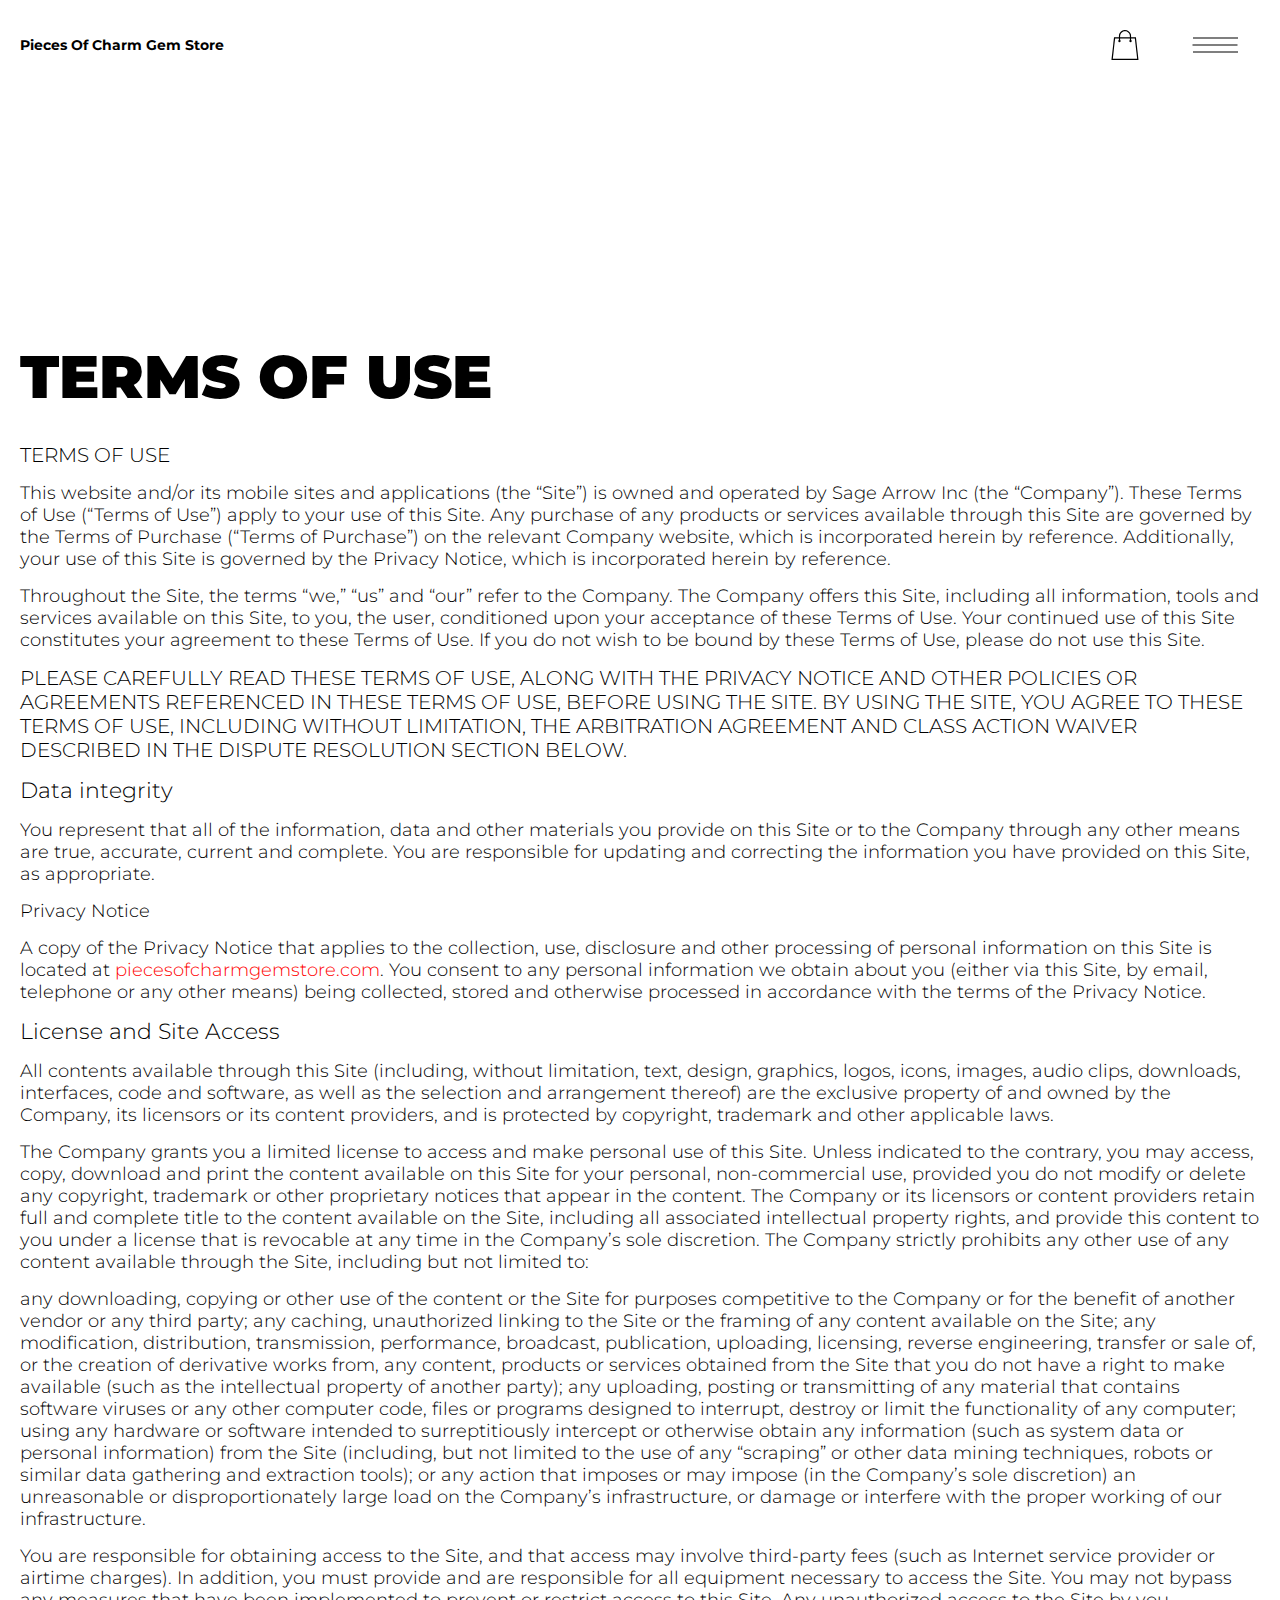
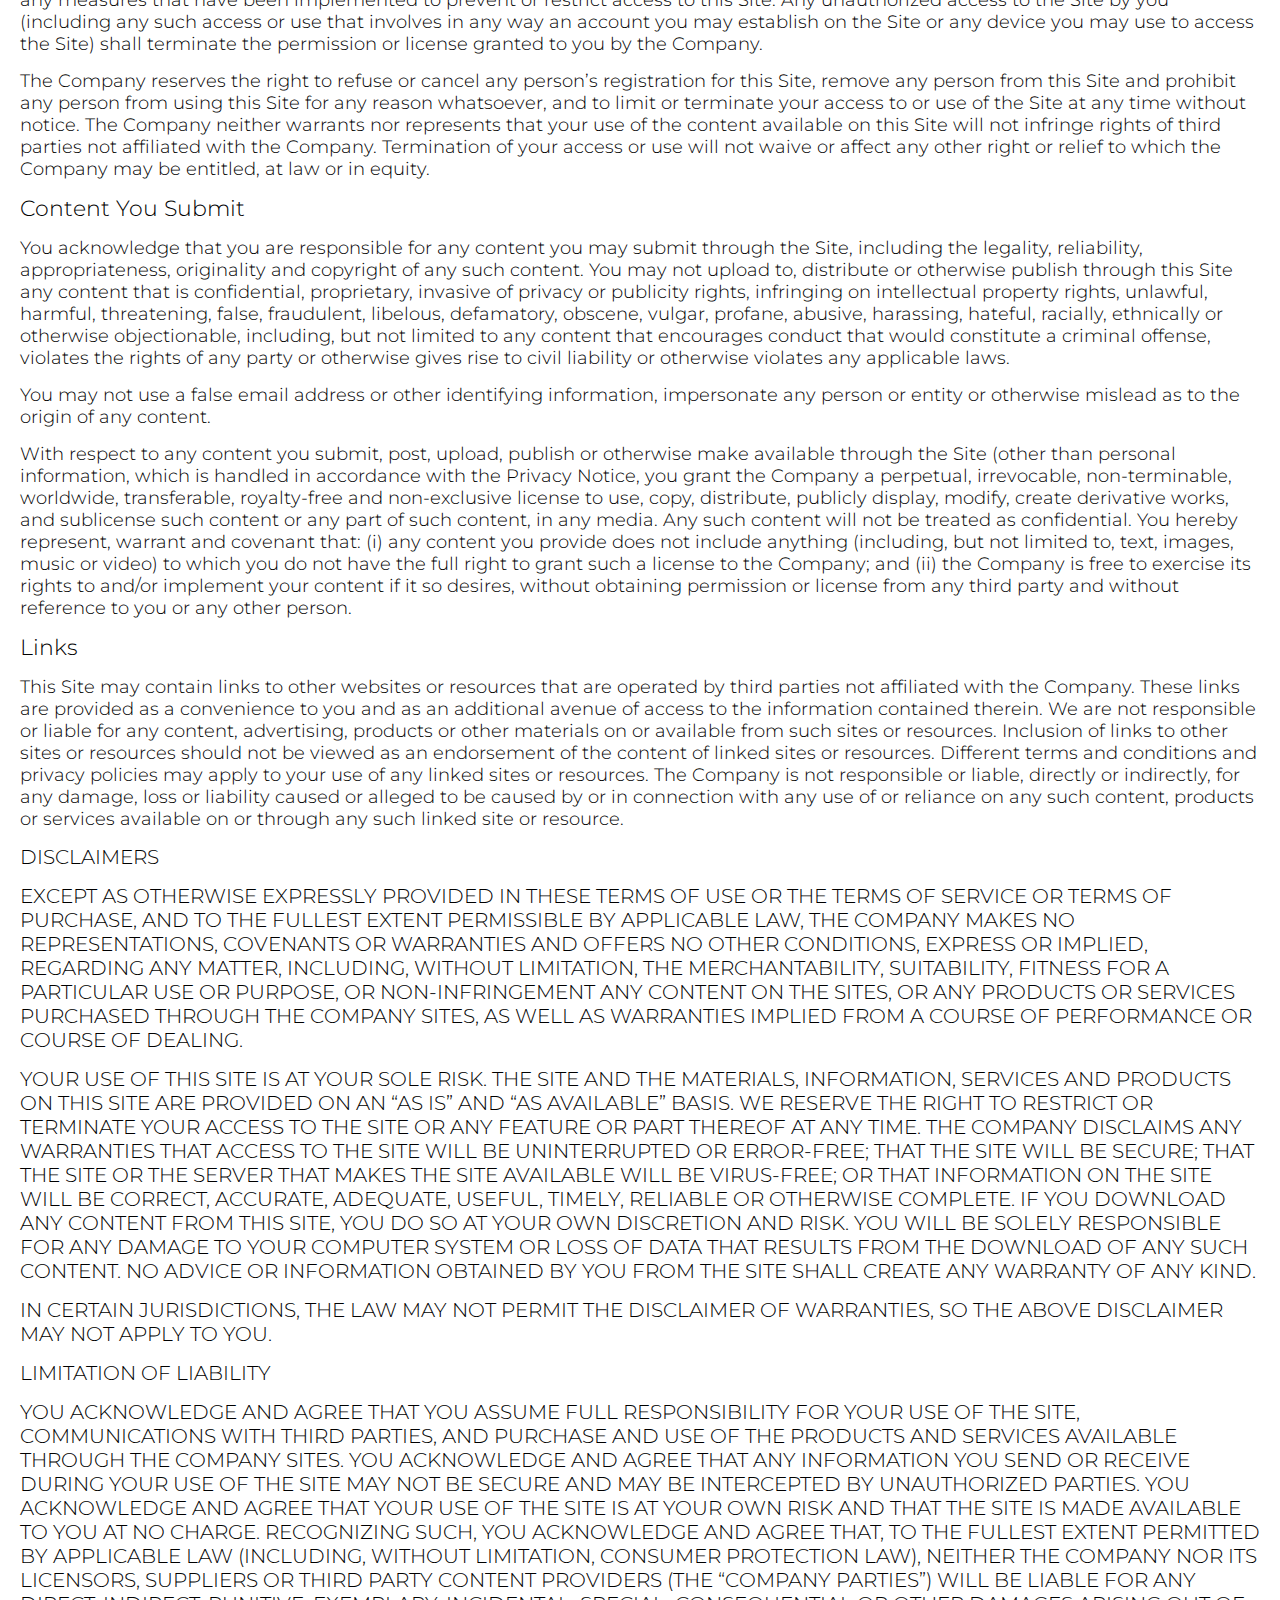
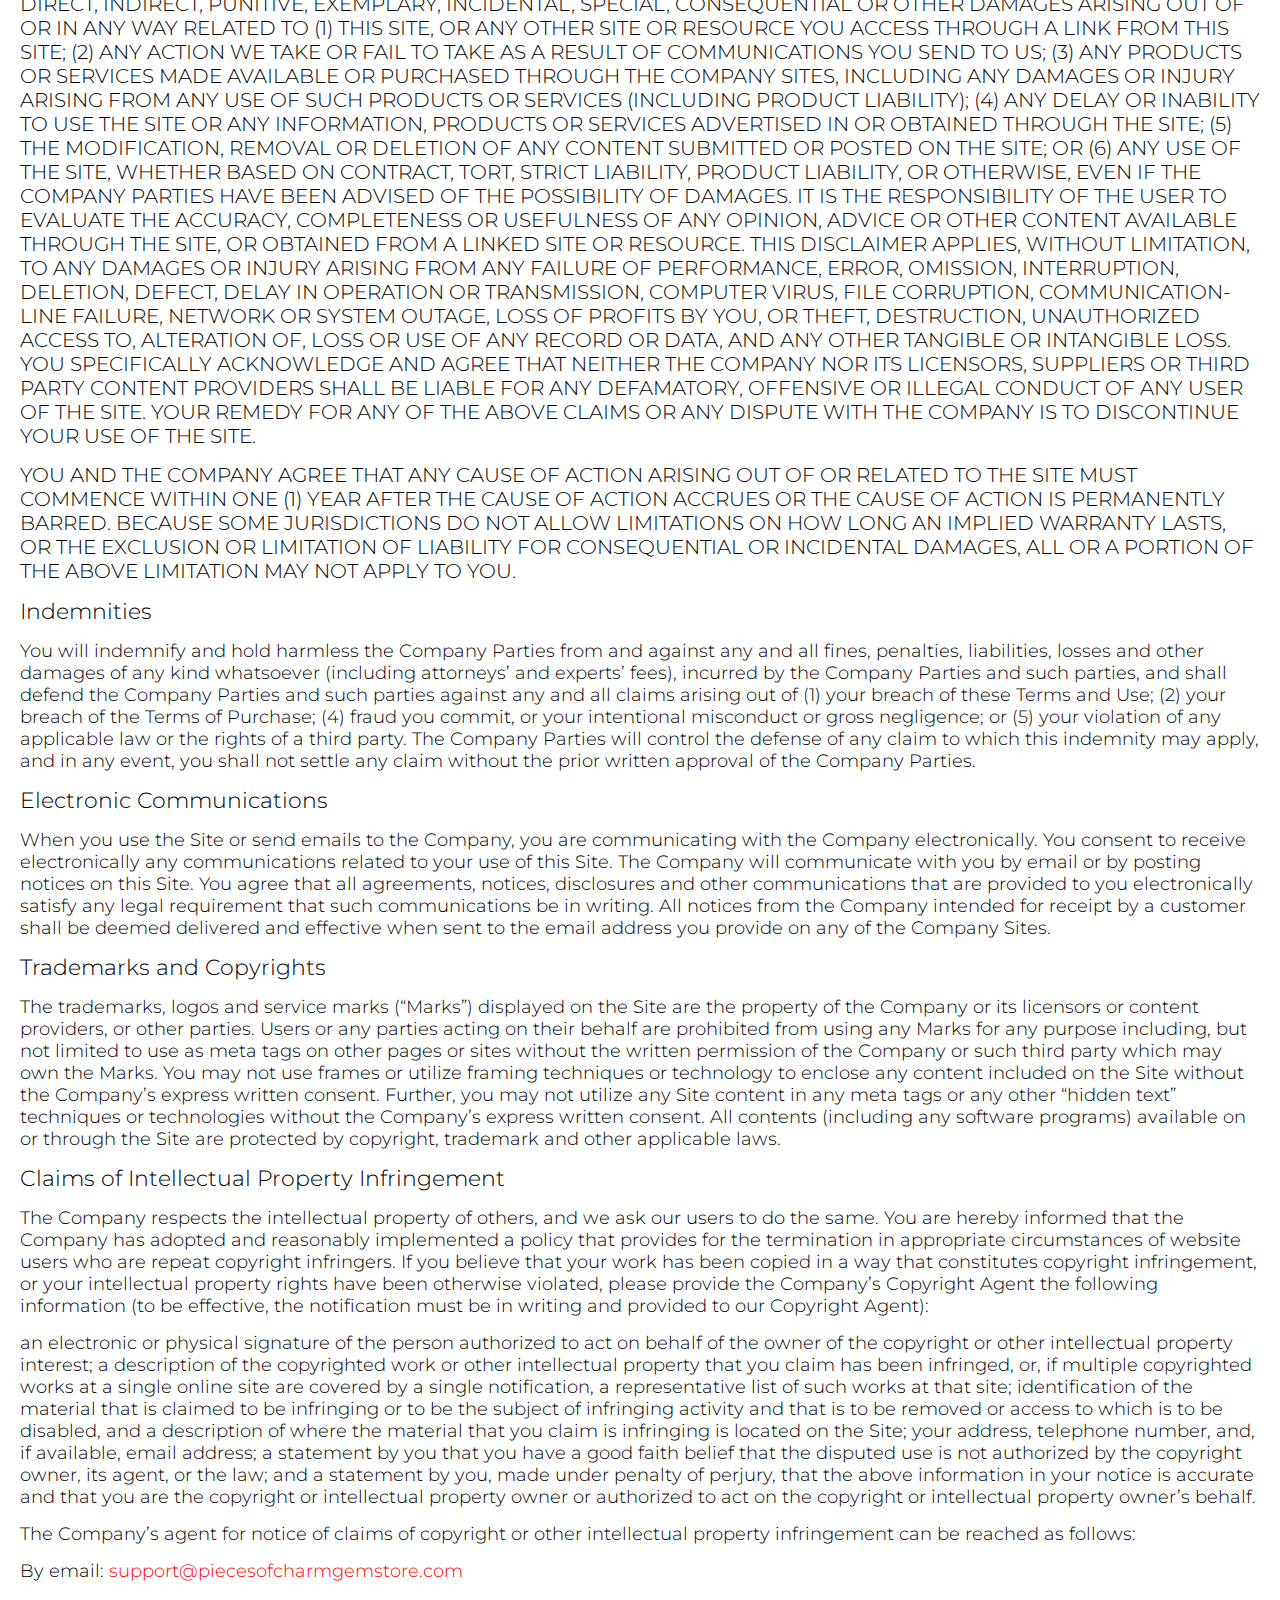
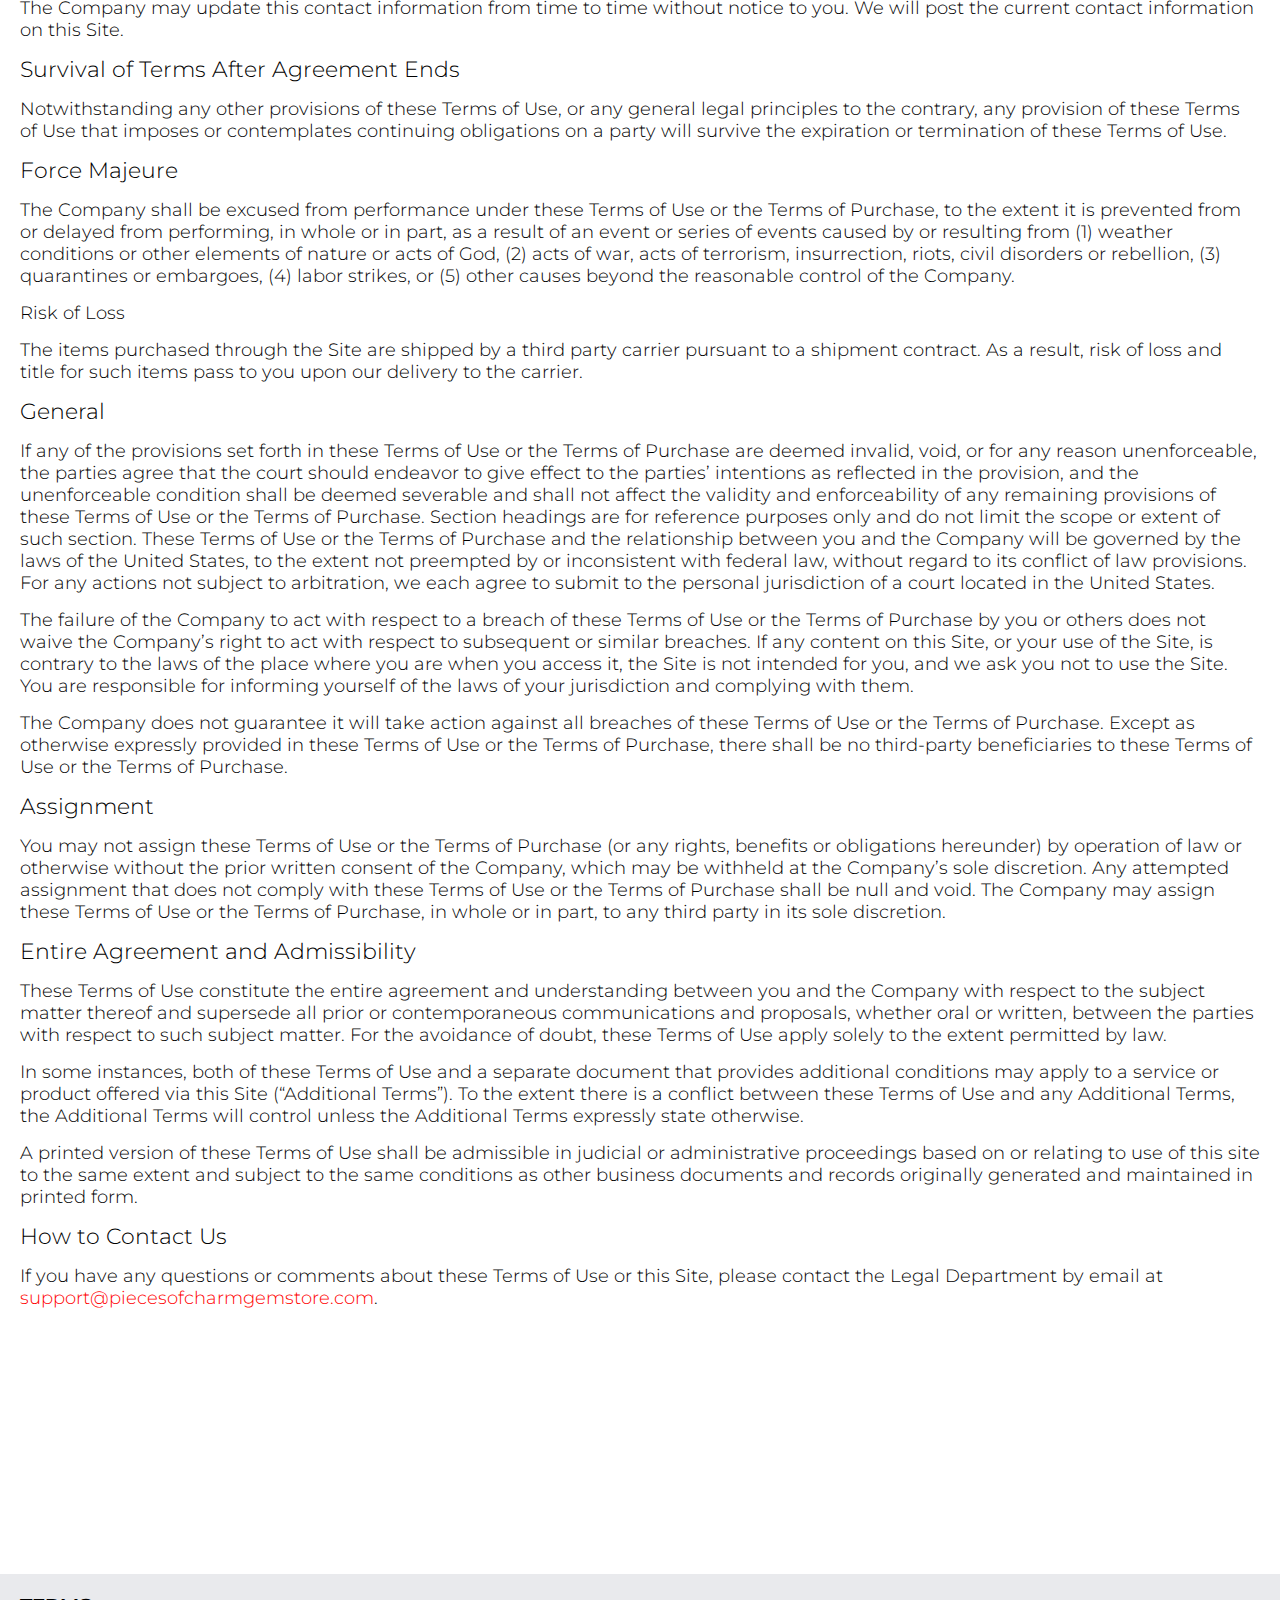
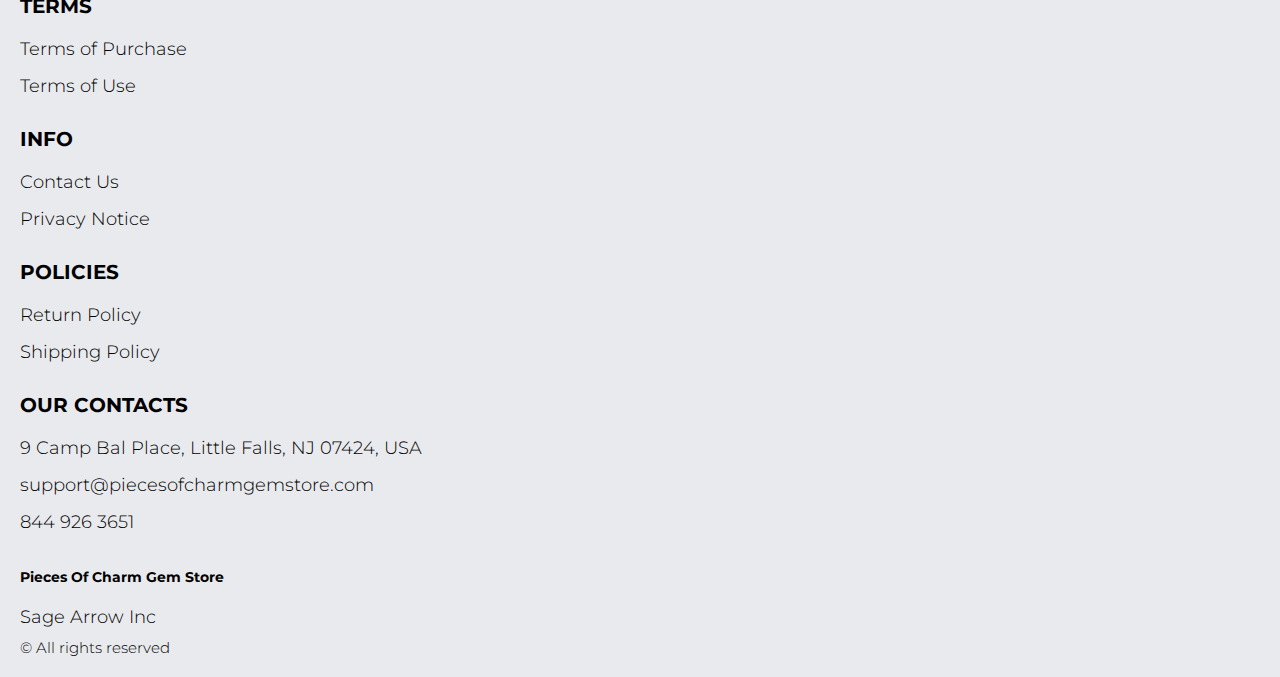
<file: use.html>
<!DOCTYPE html>
<html lang="en">

<head>
  <meta charset="UTF-8" />
  <meta http-equiv="X-UA-Compatible" content="IE=edge" />
  <meta name="viewport" content="width=device-width, initial-scale=1.0" />
  <link rel="stylesheet" href="./css/style.css" />
  <title>Shop</title>
</head>

<body>


  <div class="wrapper">
    <div class="header__wrapper">
      <div class="container">
     
     
        <header class="header">
         
           
            <div class="header__top">
              <div class="header__top-box">
           
              <a href="./index.html" class="header__logo logo js_website-name"></a>
              </div>
              <div class="header-block">
                <div class="header__top-box">
                  <a href="./shop.html" class="cart__span-box">
                   
                    <svg version="1.0" xmlns="http://www.w3.org/2000/svg"
                    width="884.000000pt" height="980.000000pt" viewBox="0 0 884.000000 980.000000"
                    preserveAspectRatio="xMidYMid meet">
                   
                   <g transform="translate(0.000000,980.000000) scale(0.100000,-0.100000)"
                    stroke="none">
                   <path d="M4190 9785 c-397 -49 -766 -214 -1078 -479 -198 -169 -378 -403 -492
                   -640 -142 -295 -175 -460 -186 -931 -2 -126 -7 -254 -10 -282 l-5 -53 -784 0
                   c-431 0 -786 -4 -789 -8 -7 -11 -57 -438 -256 -2182 -403 -3524 -580 -5101
                   -580 -5162 l0 -48 4410 0 4410 0 0 46 c0 53 -25 278 -250 2264 -404 3559 -578
                   5068 -586 5082 -3 4 -358 8 -789 8 l-784 0 -5 53 c-3 28 -8 164 -11 301 -8
                   366 -25 491 -96 700 -298 870 -1211 1443 -2119 1331z m555 -419 c203 -46 435
                   -147 597 -262 109 -78 297 -267 375 -377 70 -100 168 -287 207 -395 71 -198
                   96 -386 96 -709 l0 -223 -1600 0 -1600 0 0 219 c0 228 11 374 36 501 39 191
                   146 435 267 607 77 109 266 299 372 375 197 139 461 247 680 278 97 14 489 4
                   570 -14z m-2315 -2595 l0 -219 -54 -40 c-105 -80 -151 -185 -144 -331 6 -113
                   44 -197 122 -269 90 -81 132 -97 261 -97 98 0 116 3 167 27 76 35 153 109 192
                   183 30 57 31 65 31 175 0 106 -2 119 -28 170 -16 30 -57 84 -93 120 l-64 66 0
                   217 0 217 1600 0 1600 0 0 -217 0 -217 -64 -66 c-36 -36 -77 -90 -93 -120 -26
                   -51 -28 -64 -28 -170 0 -110 1 -118 31 -175 39 -74 116 -148 192 -183 51 -24
                   69 -27 167 -27 129 0 171 16 261 97 78 72 116 156 122 269 7 145 -38 248 -144
                   332 l-54 42 0 217 0 218 615 0 c338 0 615 -3 615 -7 0 -5 5 -37 10 -73 18
                   -125 261 -2247 520 -4540 197 -1744 221 -1961 215 -1971 -8 -12 -7922 -12
                   -7929 0 -7 10 30 344 224 2061 291 2568 505 4432 516 4498 l6 32 614 0 614 0
                   0 -219z"/>
                   </g>
                   </svg>
                      <span class="cart__span js_cart__span"></span>
                  </a>
                  <button class="header__btn js_menu-btn">
                    <span></span>
                  </button>
               
              
                 </div>
    
                  <nav class="nav js_menu">
                  
                  
                    <ul class="nav__list">
                      <li class="nav__item">
                        <p class="nav__title">
                          Terms
                          <ul class="nav__sub-list">
                            <li class="nav__sub-item">
                              <a href="./purchase.html" class="nav__link">Terms of Purchase</a>
                            </li>
                            <li class="nav__sub-item">
                              <a href="./use.html" class="nav__link">Terms of Use</a>
                            </li>
                          </ul>
                        </p>
                      </li>
                      <li class="nav__item">
                        <p class="nav__title">
                          Info
                          <ul class="nav__sub-list">
                            <li class="nav__sub-item">
                              <a href="./contacts.html" class="nav__link">Contact Us</a>
                            </li>
                            <li class="nav__sub-item">
                              <a href="./privacy.html" class="nav__link">Privacy Notice</a>
                            </li>
                          </ul>
                        </p>
                      </li>
                      <li class="nav__item">
                        <p class="nav__title">
                          Policies
                          <ul class="nav__sub-list">
                            <li class="nav__sub-item">
                              <a href="./return.html" class="nav__link">Return Policy</a>
                            </li>
                            <li class="nav__sub-item">
                              <a href="./shipping.html" class="nav__link">Shipping Policy</a>
                            </li>
                          </ul>
                        </p>
                      </li>
                    </ul>
                  </nav>
              </div>
 
          
          </div>
        </header>
     
      </div>
    </div>

    <main class="main bg-main">
      <div class="text-section__wrapper white__wrapper">
        <section class="text-section">
          <div class="container">
            <h1 class="title">TERMS OF USE</h1>
            <p class="text"><span class="bold up">TERMS OF USE </span> </p>
            <p class="text">This website and/or its mobile sites and applications (the “Site”) is owned and operated by <span class="js_website-corp"></span> (the “Company”). These Terms of Use (“Terms of Use”) apply to your use of this Site. Any purchase of any products or services available through this Site are governed by the Terms of Purchase (“Terms of Purchase”) on the relevant Company website, which is incorporated herein by reference. Additionally, your use of this Site is governed by the Privacy Notice, which is incorporated herein by reference.</p>
            <p class="text">Throughout the Site, the terms “we,” “us” and “our” refer to the Company. The Company offers this Site, including all information, tools and services available on this Site, to you, the user, conditioned upon your acceptance of these Terms of Use. Your continued use of this Site constitutes your agreement to these Terms of Use. If you do not wish to be bound by these Terms of Use, please do not use this Site.</p>
            <p class="text up">PLEASE CAREFULLY READ THESE TERMS OF USE, ALONG WITH THE PRIVACY NOTICE AND OTHER POLICIES OR AGREEMENTS REFERENCED IN THESE TERMS OF USE, BEFORE USING THE SITE. BY USING THE SITE, YOU AGREE TO THESE TERMS OF USE, INCLUDING WITHOUT LIMITATION, THE ARBITRATION AGREEMENT AND CLASS ACTION WAIVER DESCRIBED IN THE DISPUTE RESOLUTION SECTION BELOW.</p>
            <p class="text bold">Data integrity</p>
            <p class="text">You represent that all of the information, data and other materials you provide on this Site or to the Company through any other means are true, accurate, current and complete. You are responsible for updating and correcting the information you have provided on this Site, as appropriate.</p>
            <p class="text">Privacy Notice</p>
            <p class="text">A copy of the Privacy Notice that applies to the collection, use, disclosure and other processing of personal information on this Site is located at <a href="" class="link js_website-url"></a>. You consent to any personal information we obtain about you (either via this Site, by email, telephone or any other means) being collected, stored and otherwise processed in accordance with the terms of the Privacy Notice.</p>
            <p class="text bold">License and Site Access</p>
            <p class="text">All contents available through this Site (including, without limitation, text, design, graphics, logos, icons, images, audio clips, downloads, interfaces, code and software, as well as the selection and arrangement thereof) are the exclusive property of and owned by the Company, its licensors or its content providers, and is protected by copyright, trademark and other applicable laws.</p>
            <p class="text">The Company grants you a limited license to access and make personal use of this Site. Unless indicated to the contrary, you may access, copy, download and print the content available on this Site for your personal, non-commercial use, provided you do not modify or delete any copyright, trademark or other proprietary notices that appear in the content. The Company or its licensors or content providers retain full and complete title to the content available on the Site, including all associated intellectual property rights, and provide this content to you under a license that is revocable at any time in the Company’s sole discretion. The Company strictly prohibits any other use of any content available through the Site, including but not limited to:</p>
            <p class="text">any downloading, copying or other use of the content or the Site for purposes competitive to the Company or for the benefit of another vendor or any third party;
               any caching, unauthorized linking to the Site or the framing of any content available on the Site;
               any modification, distribution, transmission, performance, broadcast, publication, uploading, licensing, reverse engineering, transfer or sale of, or the creation of derivative works from, any content, products or services obtained from the Site that you do not have a right to make available (such as the intellectual property of another party);
               any uploading, posting or transmitting of any material that contains software viruses or any other computer code, files or programs designed to interrupt, destroy or limit the functionality of any computer;
               using any hardware or software intended to surreptitiously intercept or otherwise obtain any information (such as system data or personal information) from the Site (including, but not limited to the use of any “scraping” or other data mining techniques, robots or similar data gathering and extraction tools); or
               any action that imposes or may impose (in the Company’s sole discretion) an unreasonable or disproportionately large load on the Company’s infrastructure, or damage or interfere with the proper working of our infrastructure.</p>
            <p class="text">You are responsible for obtaining access to the Site, and that access may involve third-party fees (such as Internet service provider or airtime charges). In addition, you must provide and are responsible for all equipment necessary to access the Site. You may not bypass any measures that have been implemented to prevent or restrict access to this Site. Any unauthorized access to the Site by you (including any such access or use that involves in any way an account you may establish on the Site or any device you may use to access the Site) shall terminate the permission or license granted to you by the Company.</p>
            <p class="text">The Company reserves the right to refuse or cancel any person’s registration for this Site, remove any person from this Site and prohibit any person from using this Site for any reason whatsoever, and to limit or terminate your access to or use of the Site at any time without notice. The Company neither warrants nor represents that your use of the content available on this Site will not infringe rights of third parties not affiliated with the Company. Termination of your access or use will not waive or affect any other right or relief to which the Company may be entitled, at law or in equity.</p>
            <p class="text bold">Content You Submit</p>
            <p class="text">You acknowledge that you are responsible for any content you may submit through the Site, including the legality, reliability, appropriateness, originality and copyright of any such content. You may not upload to, distribute or otherwise publish through this Site any content that is confidential, proprietary, invasive of privacy or publicity rights, infringing on intellectual property rights, unlawful, harmful, threatening, false, fraudulent, libelous, defamatory, obscene, vulgar, profane, abusive, harassing, hateful, racially, ethnically or otherwise objectionable, including, but not limited to any content that encourages conduct that would constitute a criminal offense, violates the rights of any party or otherwise gives rise to civil liability or otherwise violates any applicable laws.</p>
            <p class="text">You may not use a false email address or other identifying information, impersonate any person or entity or otherwise mislead as to the origin of any content.</p>
            <p class="text">With respect to any content you submit, post, upload, publish or otherwise make available through the Site (other than personal information, which is handled in accordance with the Privacy Notice, you grant the Company a perpetual, irrevocable, non-terminable, worldwide, transferable, royalty-free and non-exclusive license to use, copy, distribute, publicly display, modify, create derivative works, and sublicense such content or any part of such content, in any media. Any such content will not be treated as confidential. You hereby represent, warrant and covenant that: (i) any content you provide does not include anything (including, but not limited to, text, images, music or video) to which you do not have the full right to grant such a license to the Company; and (ii) the Company is free to exercise its rights to and/or implement your content if it so desires, without obtaining permission or license from any third party and without reference to you or any other person.</p>
            <p class="text bold">Links</p>
            <p class="text">This Site may contain links to other websites or resources that are operated by third parties not affiliated with the Company. These links are provided as a convenience to you and as an additional avenue of access to the information contained therein. We are not responsible or liable for any content, advertising, products or other materials on or available from such sites or resources. Inclusion of links to other sites or resources should not be viewed as an endorsement of the content of linked sites or resources. Different terms and conditions and privacy policies may apply to your use of any linked sites or resources. The Company is not responsible or liable, directly or indirectly, for any damage, loss or liability caused or alleged to be caused by or in connection with any use of or reliance on any such content, products or services available on or through any such linked site or resource.</p>
            <p class="text bold up">DISCLAIMERS</p>
            <p class="text up">EXCEPT AS OTHERWISE EXPRESSLY PROVIDED IN THESE TERMS OF USE OR THE TERMS OF SERVICE OR TERMS OF PURCHASE, AND TO THE FULLEST EXTENT PERMISSIBLE BY APPLICABLE LAW, THE COMPANY MAKES NO REPRESENTATIONS, COVENANTS OR WARRANTIES AND OFFERS NO OTHER CONDITIONS, EXPRESS OR IMPLIED, REGARDING ANY MATTER, INCLUDING, WITHOUT LIMITATION, THE MERCHANTABILITY, SUITABILITY, FITNESS FOR A PARTICULAR USE OR PURPOSE, OR NON-INFRINGEMENT ANY CONTENT ON THE SITES, OR ANY PRODUCTS OR SERVICES PURCHASED THROUGH THE COMPANY SITES, AS WELL AS WARRANTIES IMPLIED FROM A COURSE OF PERFORMANCE OR COURSE OF DEALING.</p>
            <p class="text up">YOUR USE OF THIS SITE IS AT YOUR SOLE RISK. THE SITE AND THE MATERIALS, INFORMATION, SERVICES AND PRODUCTS ON THIS SITE ARE PROVIDED ON AN “AS IS” AND “AS AVAILABLE” BASIS. WE RESERVE THE RIGHT TO RESTRICT OR TERMINATE YOUR ACCESS TO THE SITE OR ANY FEATURE OR PART THEREOF AT ANY TIME. THE COMPANY DISCLAIMS ANY WARRANTIES THAT ACCESS TO THE SITE WILL BE UNINTERRUPTED OR ERROR-FREE; THAT THE SITE WILL BE SECURE; THAT THE SITE OR THE SERVER THAT MAKES THE SITE AVAILABLE WILL BE VIRUS-FREE; OR THAT INFORMATION ON THE SITE WILL BE CORRECT, ACCURATE, ADEQUATE, USEFUL, TIMELY, RELIABLE OR OTHERWISE COMPLETE. IF YOU DOWNLOAD ANY CONTENT FROM THIS SITE, YOU DO SO AT YOUR OWN DISCRETION AND RISK. YOU WILL BE SOLELY RESPONSIBLE FOR ANY DAMAGE TO YOUR COMPUTER SYSTEM OR LOSS OF DATA THAT RESULTS FROM THE DOWNLOAD OF ANY SUCH CONTENT. NO ADVICE OR INFORMATION OBTAINED BY YOU FROM THE SITE SHALL CREATE ANY WARRANTY OF ANY KIND.</p>
            <p class="text up">IN CERTAIN JURISDICTIONS, THE LAW MAY NOT PERMIT THE DISCLAIMER OF WARRANTIES, SO THE ABOVE DISCLAIMER MAY NOT APPLY TO YOU.</p>
            <p class="text up bold">LIMITATION OF LIABILITY</p>
            <p class="text up">YOU ACKNOWLEDGE AND AGREE THAT YOU ASSUME FULL RESPONSIBILITY FOR YOUR USE OF THE SITE, COMMUNICATIONS WITH THIRD PARTIES, AND PURCHASE AND USE OF THE PRODUCTS AND SERVICES AVAILABLE THROUGH THE COMPANY SITES. YOU ACKNOWLEDGE AND AGREE THAT ANY INFORMATION YOU SEND OR RECEIVE DURING YOUR USE OF THE SITE MAY NOT BE SECURE AND MAY BE INTERCEPTED BY UNAUTHORIZED PARTIES. YOU ACKNOWLEDGE AND AGREE THAT YOUR USE OF THE SITE IS AT YOUR OWN RISK AND THAT THE SITE IS MADE AVAILABLE TO YOU AT NO CHARGE. RECOGNIZING SUCH, YOU ACKNOWLEDGE AND AGREE THAT, TO THE FULLEST EXTENT PERMITTED BY APPLICABLE LAW (INCLUDING, WITHOUT LIMITATION, CONSUMER PROTECTION LAW), NEITHER THE COMPANY NOR ITS LICENSORS, SUPPLIERS OR THIRD PARTY CONTENT PROVIDERS (THE “COMPANY PARTIES”) WILL BE LIABLE FOR ANY DIRECT, INDIRECT, PUNITIVE, EXEMPLARY, INCIDENTAL, SPECIAL, CONSEQUENTIAL OR OTHER DAMAGES ARISING OUT OF OR IN ANY WAY RELATED TO (1) THIS SITE, OR ANY OTHER SITE OR RESOURCE YOU ACCESS THROUGH A LINK FROM THIS SITE; (2) ANY ACTION WE TAKE OR FAIL TO TAKE AS A RESULT OF COMMUNICATIONS YOU SEND TO US; (3) ANY PRODUCTS OR SERVICES MADE AVAILABLE OR PURCHASED THROUGH THE COMPANY SITES, INCLUDING ANY DAMAGES OR INJURY ARISING FROM ANY USE OF SUCH PRODUCTS OR SERVICES (INCLUDING PRODUCT LIABILITY); (4) ANY DELAY OR INABILITY TO USE THE SITE OR ANY INFORMATION, PRODUCTS OR SERVICES ADVERTISED IN OR OBTAINED THROUGH THE SITE; (5) THE MODIFICATION, REMOVAL OR DELETION OF ANY CONTENT SUBMITTED OR POSTED ON THE SITE; OR (6) ANY USE OF THE SITE, WHETHER BASED ON CONTRACT, TORT, STRICT LIABILITY, PRODUCT LIABILITY, OR OTHERWISE, EVEN IF THE COMPANY PARTIES HAVE BEEN ADVISED OF THE POSSIBILITY OF DAMAGES. IT IS THE RESPONSIBILITY OF THE USER TO EVALUATE THE ACCURACY, COMPLETENESS OR USEFULNESS OF ANY OPINION, ADVICE OR OTHER CONTENT AVAILABLE THROUGH THE SITE, OR OBTAINED FROM A LINKED SITE OR RESOURCE. THIS DISCLAIMER APPLIES, WITHOUT LIMITATION, TO ANY DAMAGES OR INJURY ARISING FROM ANY FAILURE OF PERFORMANCE, ERROR, OMISSION, INTERRUPTION, DELETION, DEFECT, DELAY IN OPERATION OR TRANSMISSION, COMPUTER VIRUS, FILE CORRUPTION, COMMUNICATION-LINE FAILURE, NETWORK OR SYSTEM OUTAGE, LOSS OF PROFITS BY YOU, OR THEFT, DESTRUCTION, UNAUTHORIZED ACCESS TO, ALTERATION OF, LOSS OR USE OF ANY RECORD OR DATA, AND ANY OTHER TANGIBLE OR INTANGIBLE LOSS. YOU SPECIFICALLY ACKNOWLEDGE AND AGREE THAT NEITHER THE COMPANY NOR ITS LICENSORS, SUPPLIERS OR THIRD PARTY CONTENT PROVIDERS SHALL BE LIABLE FOR ANY DEFAMATORY, OFFENSIVE OR ILLEGAL CONDUCT OF ANY USER OF THE SITE. YOUR REMEDY FOR ANY OF THE ABOVE CLAIMS OR ANY DISPUTE WITH THE COMPANY IS TO DISCONTINUE YOUR USE OF THE SITE.</p>
            <p class="text up">YOU AND THE COMPANY AGREE THAT ANY CAUSE OF ACTION ARISING OUT OF OR RELATED TO THE SITE MUST COMMENCE WITHIN ONE (1) YEAR AFTER THE CAUSE OF ACTION ACCRUES OR THE CAUSE OF ACTION IS PERMANENTLY BARRED. BECAUSE SOME JURISDICTIONS DO NOT ALLOW LIMITATIONS ON HOW LONG AN IMPLIED WARRANTY LASTS, OR THE EXCLUSION OR LIMITATION OF LIABILITY FOR CONSEQUENTIAL OR INCIDENTAL DAMAGES, ALL OR A PORTION OF THE ABOVE LIMITATION MAY NOT APPLY TO YOU.</p>
            <p class="text bold">Indemnities</p>
            <p class="text">You will indemnify and hold harmless the Company Parties from and against any and all fines, penalties, liabilities, losses and other damages of any kind whatsoever (including attorneys’ and experts’ fees), incurred by the Company Parties and such parties, and shall defend the Company Parties and such parties against any and all claims arising out of (1) your breach of these Terms and Use; (2) your breach of the Terms of Purchase; (4) fraud you commit, or your intentional misconduct or gross negligence; or (5) your violation of any applicable law or the rights of a third party. The Company Parties will control the defense of any claim to which this indemnity may apply, and in any event, you shall not settle any claim without the prior written approval of the Company Parties.</p>
            <p class="text bold">Electronic Communications</p>
            <p class="text">When you use the Site or send emails to the Company, you are communicating with the Company electronically. You consent to receive electronically any communications related to your use of this Site. The Company will communicate with you by email or by posting notices on this Site. You agree that all agreements, notices, disclosures and other communications that are provided to you electronically satisfy any legal requirement that such communications be in writing. All notices from the Company intended for receipt by a customer shall be deemed delivered and effective when sent to the email address you provide on any of the Company Sites.</p>
           <p class="text bold">Trademarks and Copyrights</p>
            <p class="text">The trademarks, logos and service marks (“Marks”) displayed on the Site are the property of the Company or its licensors or content providers, or other parties. Users or any parties acting on their behalf are prohibited from using any Marks for any purpose including, but not limited to use as meta tags on other pages or sites without the written permission of the Company or such third party which may own the Marks. You may not use frames or utilize framing techniques or technology to enclose any content included on the Site without the Company’s express written consent. Further, you may not utilize any Site content in any meta tags or any other “hidden text” techniques or technologies without the Company’s express written consent. All contents (including any software programs) available on or through the Site are protected by copyright, trademark and other applicable laws.</p>
            <p class="text bold">Claims of Intellectual Property Infringement</p>
            <p class="text">The Company respects the intellectual property of others, and we ask our users to do the same. You are hereby informed that the Company has adopted and reasonably implemented a policy that provides for the termination in appropriate circumstances of website users who are repeat copyright infringers. If you believe that your work has been copied in a way that constitutes copyright infringement, or your intellectual property rights have been otherwise violated, please provide the Company’s Copyright Agent the following information (to be effective, the notification must be in writing and provided to our Copyright Agent):</p>
            <p class="text">an electronic or physical signature of the person authorized to act on behalf of the owner of the copyright or other intellectual property interest;
               a description of the copyrighted work or other intellectual property that you claim has been infringed, or, if multiple copyrighted works at a single online site are covered by a single notification, a representative list of such works at that site;
               identification of the material that is claimed to be infringing or to be the subject of infringing activity and that is to be removed or access to which is to be disabled, and a description of where the material that you claim is infringing is located on the Site;
               your address, telephone number, and, if available, email address;
               a statement by you that you have a good faith belief that the disputed use is not authorized by the copyright owner, its agent, or the law; and
               a statement by you, made under penalty of perjury, that the above information in your notice is accurate and that you are the copyright or intellectual property owner or authorized to act on the copyright or intellectual property owner’s behalf.</p>
            <p class="text">The Company’s agent for notice of claims of copyright or other intellectual property infringement can be reached as follows:</p>
            <p class="text">By email: <a href="" class="link js_website-email"></a></p>
            <p class="text">The Company may update this contact information from time to time without notice to you. We will post the current contact information on this Site.</p>
            <p class="text bold">Survival of Terms After Agreement Ends</p>
            <p class="text">Notwithstanding any other provisions of these Terms of Use, or any general legal principles to the contrary, any provision of these Terms of Use that imposes or contemplates continuing obligations on a party will survive the expiration or termination of these Terms of Use.</p>
            <p class="text bold">Force Majeure</p>
            <p class="text">The Company shall be excused from performance under these Terms of Use or the Terms of Purchase, to the extent it is prevented from or delayed from performing, in whole or in part, as a result of an event or series of events caused by or resulting from (1) weather conditions or other elements of nature or acts of God, (2) acts of war, acts of terrorism, insurrection, riots, civil disorders or rebellion, (3) quarantines or embargoes, (4) labor strikes, or (5) other causes beyond the reasonable control of the Company.</p>
            <p class="text">Risk of Loss</p>
            <p class="text">The items purchased through the Site are shipped by a third party carrier pursuant to a shipment contract. As a result, risk of loss and title for such items pass to you upon our delivery to the carrier.</p>
            <p class="text bold">General</p>
            <p class="text">If any of the provisions set forth in these Terms of Use or the Terms of Purchase are deemed invalid, void, or for any reason unenforceable, the parties agree that the court should endeavor to give effect to the parties’ intentions as reflected in the provision, and the unenforceable condition shall be deemed severable and shall not affect the validity and enforceability of any remaining provisions of these Terms of Use or the Terms of Purchase. Section headings are for reference purposes only and do not limit the scope or extent of such section. These Terms of Use or the Terms of Purchase and the relationship between you and the Company will be governed by the laws of the United States, to the extent not preempted by or inconsistent with federal law, without regard to its conflict of law provisions. For any actions not subject to arbitration, we each agree to submit to the personal jurisdiction of a court located in the United States.</p>
            <p class="text">The failure of the Company to act with respect to a breach of these Terms of Use or the Terms of Purchase by you or others does not waive the Company’s right to act with respect to subsequent or similar breaches. If any content on this Site, or your use of the Site, is contrary to the laws of the place where you are when you access it, the Site is not intended for you, and we ask you not to use the Site. You are responsible for informing yourself of the laws of your jurisdiction and complying with them.</p>
            <p class="text">The Company does not guarantee it will take action against all breaches of these Terms of Use or the Terms of Purchase. Except as otherwise expressly provided in these Terms of Use or the Terms of Purchase, there shall be no third-party beneficiaries to these Terms of Use or the Terms of Purchase.</p>
          <p class="text bold">Assignment</p>
            <p class="text">You may not assign these Terms of Use or the Terms of Purchase (or any rights, benefits or obligations hereunder) by operation of law or otherwise without the prior written consent of the Company, which may be withheld at the Company’s sole discretion. Any attempted assignment that does not comply with these Terms of Use or the Terms of Purchase shall be null and void. The Company may assign these Terms of Use or the Terms of Purchase, in whole or in part, to any third party in its sole discretion.</p>
            <p class="text bold">Entire Agreement and Admissibility</p>
            <p class="text">These Terms of Use constitute the entire agreement and understanding between you and the Company with respect to the subject matter thereof and supersede all prior or contemporaneous communications and proposals, whether oral or written, between the parties with respect to such subject matter. For the avoidance of doubt, these Terms of Use apply solely to the extent permitted by law.</p>
            <p class="text">In some instances, both of these Terms of Use and a separate document that provides additional conditions may apply to a service or product offered via this Site (“Additional Terms”). To the extent there is a conflict between these Terms of Use and any Additional Terms, the Additional Terms will control unless the Additional Terms expressly state otherwise.</p>
            <p class="text">A printed version of these Terms of Use shall be admissible in judicial or administrative proceedings based on or relating to use of this site to the same extent and subject to the same conditions as other business documents and records originally generated and maintained in printed form.</p>
            <p class="text bold">How to Contact Us</p>
            <p class="text">If you have any questions or comments about these Terms of Use or this Site, please contact the Legal Department by email at <a href="" class="text link js_website-email"></a>.</p>
        </div>
        </section>
    </div>
    </main>

  
    <div class="footer__wrapper">
      <div class="container">
         <footer class="footer">
     
           <div class="footer__top">
             <div class="footer__top-block">
               <div class="footer__block">
                 <p class="footer__title">Terms</p>
                 <ul class="footer__list">
                   <li class="footer__item">
                     <a href="./purchase.html" class="footer__link">Terms of Purchase</a>
                    </li>
                    <li class="footer__item">
                      <a href="./use.html" class="footer__link">Terms of Use</a>
                     </li>
                 </ul>
               </div>
               <div class="footer__block">
                 <p class="footer__title">Info</p>
                 <ul class="footer__list">
                   <li class="footer__item">
                     <a href="./contacts.html" class="footer__link">Contact Us</a>
                    </li>
                    <li class="footer__item">
                      <a href="./privacy.html" class="footer__link">Privacy Notice</a>
                     </li>
                
                 </ul>
               </div>
               <div class="footer__block">
                 <p class="footer__title">Policies</p>
                 <ul class="footer__list">
                   <li class="footer__item">
                     <a href="./return.html" class="footer__link">Return Policy</a>
                    </li>
                    <li class="footer__item">
                      <a href="./shipping.html" class="footer__link">Shipping Policy</a>
                     </li>
                  
                 </ul>
               </div>
            
             </div>
           
           </div>
           <div class="footer__block--right">
             <p class="footer__title">Our Contacts</p>
             <ul class="footer__list">
               <li class="footer__item">
                 <span class="text text--mb js_website-address"></span>
                </li>
                <li class="footer__item">
                 <a href="" class="footer__link js_website-email"></a>
                 </li>
                 <li class="footer__item">
                   <a href="" class="footer__link js_website-phone"></a>
                 </li>
             </ul>
           </div>
           <div class="footer__bottom">
             <div class="footer__block--bottom">
               <a href="./index.html" class="footer__logo logo js_website-name"></a>
               <p class="text text--mb js_website-corp"></p>
               <span class="footer__span">© All rights reserved</span>
             </div>
           </div>
         </footer>
       </div>
     </div>
  </div>
<script src="./js/jquery-3.7.1.js"></script>
  <script type='text/javascript' src='https://thebestproductmanager.com/products/prices-nxg-object'></script>
  <script type="module" src="./js/on-load.js"></script>
  <script type="module" src="./js/website-data.js"></script> 
  <script>
    const menuBtn = document.querySelector('.js_menu-btn');
    const menu = document.querySelector('.js_menu');
    menuBtn.addEventListener('click', () => {
      menuBtn.classList.toggle('active');
      menu.classList.toggle('open-menu');
      document.body.classList.toggle('open-menu');
    })
  </script>
</body>

</html>
</file>
<file: css/style.css>
@import './swiper-bundle.min.css';
@import './fonts.css';
@import './vars.css';
@import './utils.css';
@import './header.css';
@import './footer.css';
@import './hero.css';
@import './products.css';
@import './product.css';
@import './text-section.css';
@import './order.css';
@import './thank-you.css';
</file>
